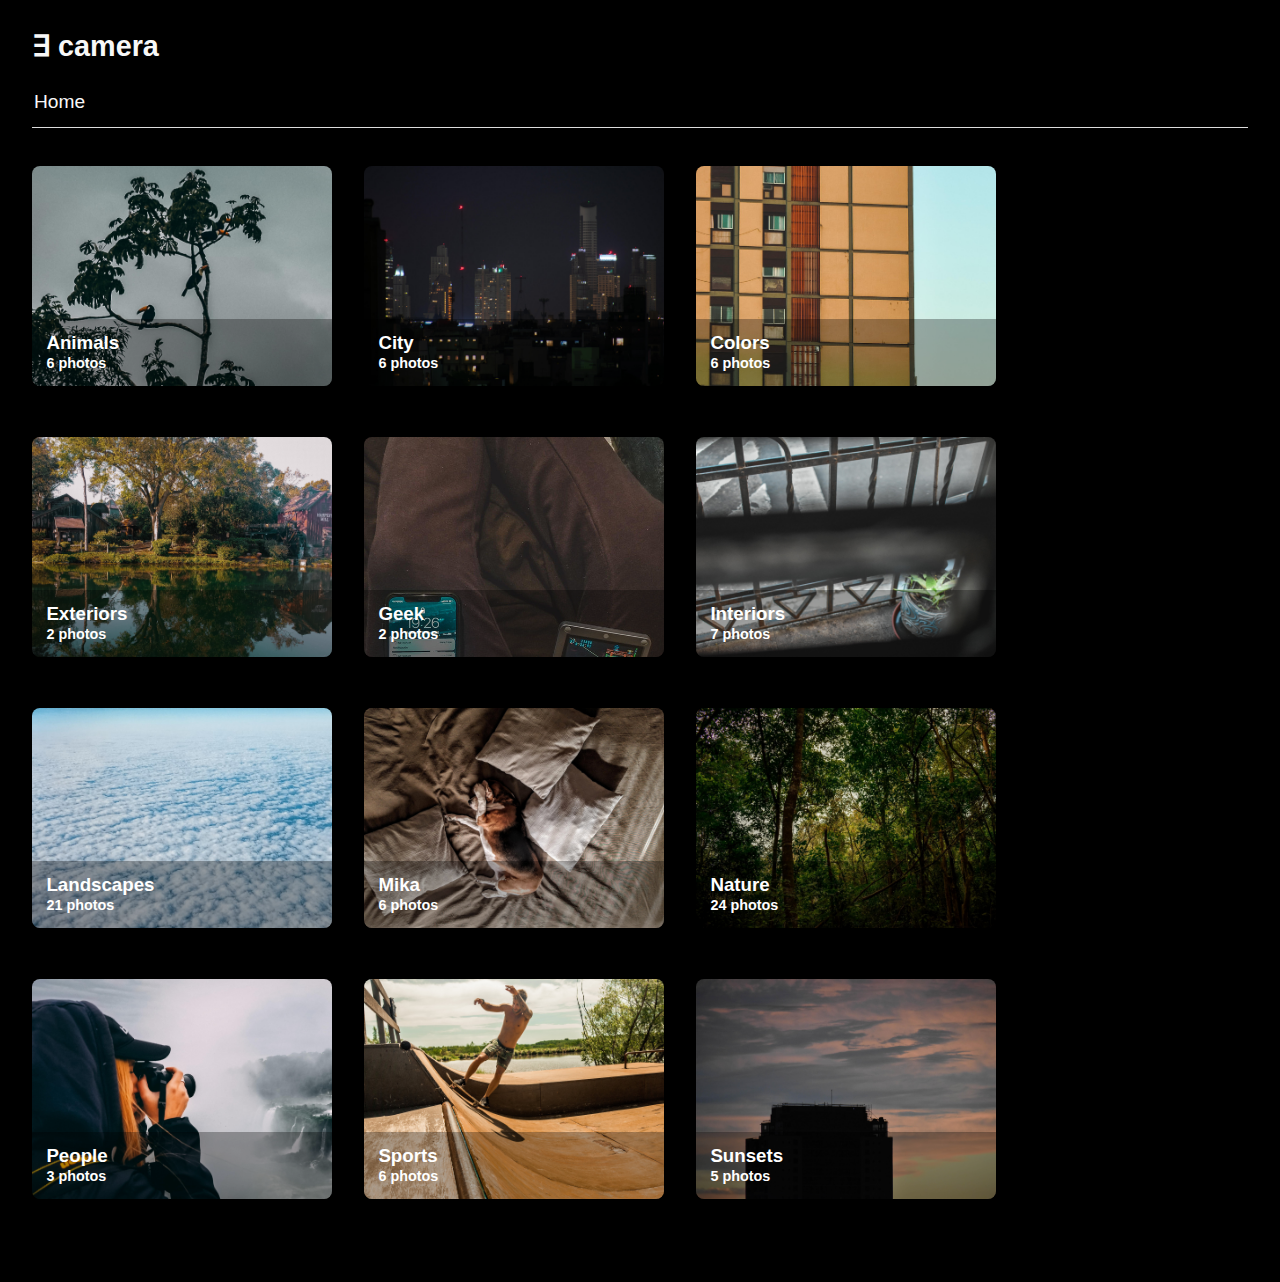
<file: index.html>
<!DOCTYPE html>
<html>

  <head>
      <meta charset="utf-8" />
      <meta name="viewport" content="width=device-width, user-scalable=no" />
      <title>camera - Home</title>
      <link rel="stylesheet" href="public/lightgallery/css/lightgallery.css" />
      <link rel="stylesheet" href="public/videojs/video-js.min.css" />
      <link rel="stylesheet" href="public/lightgallery/css/lg-exif.min.css" />
      <link rel="stylesheet" href="public/core.css" />
      <link rel="stylesheet" href="public/theme.css" />
  </head>

  <body>

    
    <div id="container">
    
      <!--
        Gallery title
      -->
      <header>
        <h1><a href="index.html">∃ camera</a></h1>
      </header>
    
      <!--
        Breadcrumbs of parent albums
      -->
      <nav class="breadcrumbs">
    <a class="breadcrumb-item" href="index.html">Home</a>
      </nav>
    
      <!--
        Nested albums, if any
      -->
      <div id="albums">
    <a href="Animals.html" style="background-image: url('media/large/Animals/cataratas-del-iguaz-misiones-argentina_42212750414_o.jpg')">
            <div class="info">
              <h3>Animals</h3>
              <div class="summary">6 photos</div>
              <div class="date">02 Sep 2020 - 02 Sep 2020</div>
            </div>
          </a><a href="City.html" style="background-image: url('media/large/City/argentina-ciudad-autnoma-de-buenos-aires---almagropuerto-madero_45972211982_o.jpg')">
            <div class="info">
              <h3>City</h3>
              <div class="summary">6 photos</div>
              <div class="date">02 Sep 2020 - 02 Sep 2020</div>
            </div>
          </a><a href="Colors.html" style="background-image: url('media/large/Colors/ciudad-autnoma-de-buenos-aires-argentina_43701913182_o+1.jpg')">
            <div class="info">
              <h3>Colors</h3>
              <div class="summary">6 photos</div>
              <div class="date">02 Sep 2020 - 02 Sep 2020</div>
            </div>
          </a><a href="Exteriors.html" style="background-image: url('media/large/Exteriors/harpers-mill_42030163605_o.jpg')">
            <div class="info">
              <h3>Exteriors</h3>
              <div class="summary">2 photos</div>
              <div class="date">02 Sep 2020 - 02 Sep 2020</div>
            </div>
          </a><a href="Geek.html" style="background-image: url('media/large/Geek/28062745627_a1f95a4aa5_o+1.jpg')">
            <div class="info">
              <h3>Geek</h3>
              <div class="summary">2 photos</div>
              <div class="date">02 Sep 2020 - 02 Sep 2020</div>
            </div>
          </a><a href="Interiors.html" style="background-image: url('media/large/Interiors/s_31315352008_o.jpg')">
            <div class="info">
              <h3>Interiors</h3>
              <div class="summary">7 photos</div>
              <div class="date">02 Sep 2020 - 02 Sep 2020</div>
            </div>
          </a><a href="Landscapes.html" style="background-image: url('media/large/Landscapes/cataratas-del-iguaz-misiones-argentina_28062157127_o.jpg')">
            <div class="info">
              <h3>Landscapes</h3>
              <div class="summary">21 photos</div>
              <div class="date">02 Sep 2020 - 02 Sep 2020</div>
            </div>
          </a><a href="Mika.html" style="background-image: url('media/large/Mika/mika_30584322237_o.jpg')">
            <div class="info">
              <h3>Mika</h3>
              <div class="summary">6 photos</div>
              <div class="date">02 Sep 2020 - 02 Sep 2020</div>
            </div>
          </a><a href="Nature.html" style="background-image: url('media/large/Nature/cataratas-del-iguaz-misiones-argentina_28062167077_o.jpg')">
            <div class="info">
              <h3>Nature</h3>
              <div class="summary">24 photos</div>
              <div class="date">02 Sep 2020 - 02 Sep 2020</div>
            </div>
          </a><a href="People.html" style="background-image: url('media/large/People/cataratas-del-iguaz-misiones-argentina_43212246032_o.jpg')">
            <div class="info">
              <h3>People</h3>
              <div class="summary">3 photos</div>
              <div class="date">02 Sep 2020 - 02 Sep 2020</div>
            </div>
          </a><a href="Sports.html" style="background-image: url('media/large/Sports/LRM_EXPORT_20191220_091329.jpg')">
            <div class="info">
              <h3>Sports</h3>
              <div class="summary">6 photos</div>
              <div class="date">19 Dec 2019 - 02 Sep 2020</div>
            </div>
          </a><a href="Sunsets.html" style="background-image: url('media/large/Sunsets/argentina-ciudad-autnoma-de-buenos-aires_46251149221_o.jpg')">
            <div class="info">
              <h3>Sunsets</h3>
              <div class="summary">5 photos</div>
              <div class="date">02 Sep 2020 - 02 Sep 2020</div>
            </div>
          </a>  </div>
    
      <!--
        All photos and videos
      -->
      <ul id="media" class="clearfix">
      </ul>
    
      <!--
        Optional footer
      -->
    
    </div>
    <!-- Video loader -->
    <div id="videos">
    </div>

    <!-- jQuery -->
    <script src="public/jquery.min.js"></script>
    <!-- VideoJS -->
    <script src="public/videojs/video.min.js"></script>
    <!-- LightGallery -->
    <script src="public/lightgallery/js/lightgallery.js"></script>
    <script src="public/lightgallery/js/lg-autoplay.js"></script>
    <script src="public/lightgallery/js/lg-pager.js"></script>
    <script src="public/lightgallery/js/lg-thumbnail.js"></script>
    <script src="public/lightgallery/js/lg-video.js"></script>
    <script src="public/lightgallery/js/lg-exif.min.js"></script>

    <script>
      $(document).ready(function() {
        $("#media").lightGallery({
          thumbWidth: 80,
          controls: true,
          loop : false,
          download: true,
          counter: true,
          videojs: true
        });
      });
    </script>


  </body>

</html>
</file>
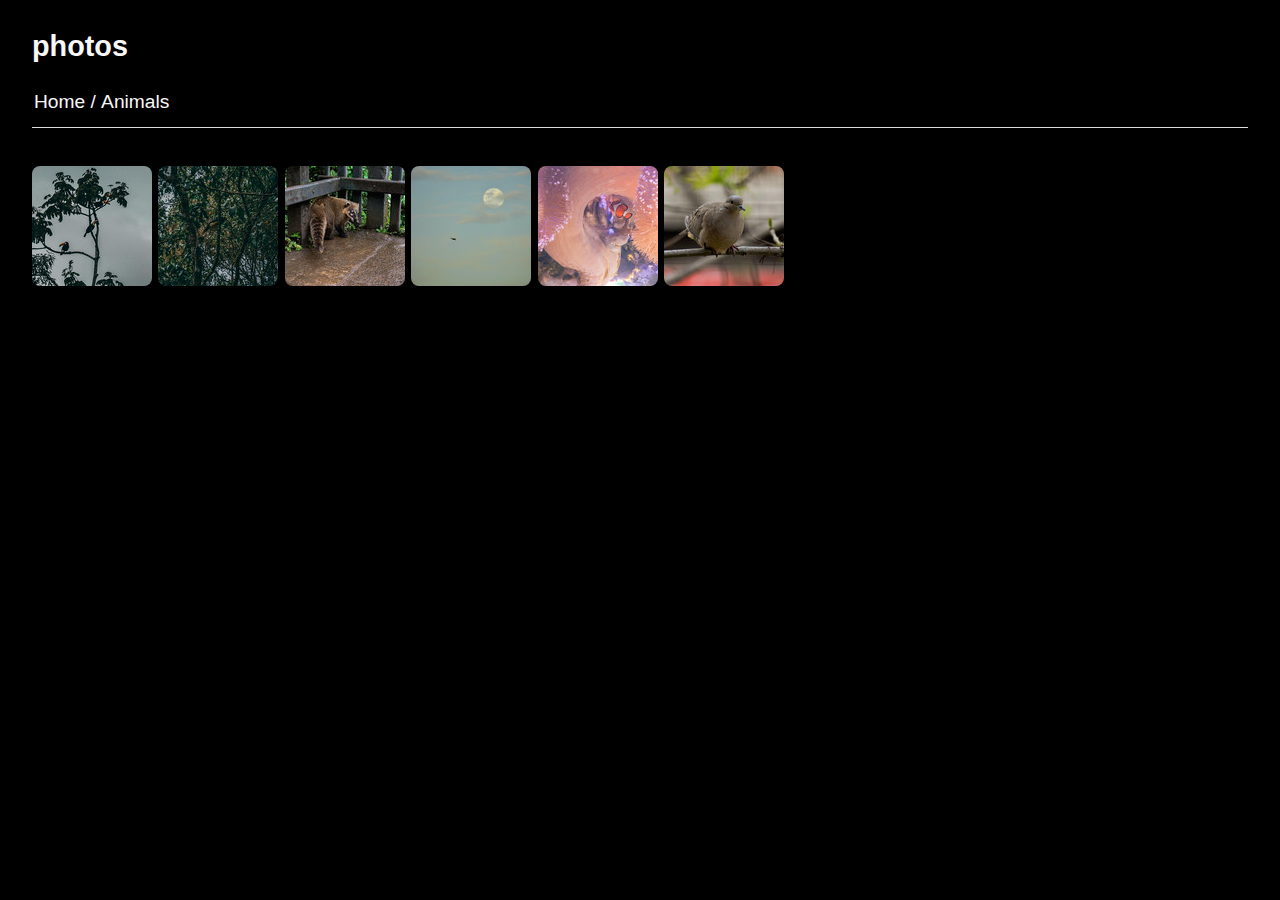
<file: Animals.html>
<!DOCTYPE html>
<html>

  <head>
      <meta charset="utf-8" />
      <meta name="viewport" content="width=device-width, user-scalable=no" />
      <title>photos - Animals</title>
      <link rel="stylesheet" href="public/lightgallery/css/lightgallery.css" />
      <link rel="stylesheet" href="public/videojs/video-js.min.css" />
      <link rel="stylesheet" href="public/lightgallery/css/lg-exif.min.css" />
      <link rel="stylesheet" href="public/core.css" />
      <link rel="stylesheet" href="public/theme.css" />
  </head>

  <body>

    
    <div id="container">
    
      <!--
        Gallery title
      -->
      <header>
        <h1><a href="index.html">photos</a></h1>
      </header>
    
      <!--
        Breadcrumbs of parent albums
      -->
      <nav class="breadcrumbs">
    <a class="breadcrumb-item" href="index.html">Home</a>&nbsp;/&nbsp;<a class="breadcrumb-item" href="Animals.html">Animals</a>
      </nav>
    
      <!--
        Nested albums, if any
      -->
      <div id="albums">
      </div>
    
      <!--
        All photos and videos
      -->
      <ul id="media" class="clearfix">
          
            <li data-src="media/large/Animals/cataratas-del-iguaz-misiones-argentina_42212750414_o.jpg"
                data-sub-html=""
                data-download-url="media/original/Animals/cataratas-del-iguaz-misiones-argentina_42212750414_o.jpg"
                
                data-filename="cataratas-del-iguaz-misiones-argentina_42212750414_o.jpg"
          
              >
              <a href="media/original/Animals/cataratas-del-iguaz-misiones-argentina_42212750414_o.jpg">
                <img src="media/thumbs/Animals/cataratas-del-iguaz-misiones-argentina_42212750414_o.jpg"
                     width="120"
                     height="120"
                     alt="cataratas-del-iguaz-misiones-argentina_42212750414_o.jpg" />
              </a>
            </li>      
            <li data-src="media/large/Animals/cataratas-del-iguaz-misiones-argentina_42212760354_o.jpg"
                data-sub-html=""
                data-download-url="media/original/Animals/cataratas-del-iguaz-misiones-argentina_42212760354_o.jpg"
                
                data-filename="cataratas-del-iguaz-misiones-argentina_42212760354_o.jpg"
          
              >
              <a href="media/original/Animals/cataratas-del-iguaz-misiones-argentina_42212760354_o.jpg">
                <img src="media/thumbs/Animals/cataratas-del-iguaz-misiones-argentina_42212760354_o.jpg"
                     width="120"
                     height="120"
                     alt="cataratas-del-iguaz-misiones-argentina_42212760354_o.jpg" />
              </a>
            </li>      
            <li data-src="media/large/Animals/foz-do-iguau-parana-brasil_41120790470_o.jpg"
                data-sub-html=""
                data-download-url="media/original/Animals/foz-do-iguau-parana-brasil_41120790470_o.jpg"
                
                data-filename="foz-do-iguau-parana-brasil_41120790470_o.jpg"
          
              >
              <a href="media/original/Animals/foz-do-iguau-parana-brasil_41120790470_o.jpg">
                <img src="media/thumbs/Animals/foz-do-iguau-parana-brasil_41120790470_o.jpg"
                     width="120"
                     height="120"
                     alt="foz-do-iguau-parana-brasil_41120790470_o.jpg" />
              </a>
            </li>      
            <li data-src="media/large/Animals/moon_31657157188_o.jpg"
                data-sub-html=""
                data-download-url="media/original/Animals/moon_31657157188_o.jpg"
                
                data-filename="moon_31657157188_o.jpg"
          
              >
              <a href="media/original/Animals/moon_31657157188_o.jpg">
                <img src="media/thumbs/Animals/moon_31657157188_o.jpg"
                     width="120"
                     height="120"
                     alt="moon_31657157188_o.jpg" />
              </a>
            </li>      
            <li data-src="media/large/Animals/p-sherman-42-wallaby-way-sydney_42932142571_o.jpg"
                data-sub-html=""
                data-download-url="media/original/Animals/p-sherman-42-wallaby-way-sydney_42932142571_o.jpg"
                
                data-filename="p-sherman-42-wallaby-way-sydney_42932142571_o.jpg"
          
              >
              <a href="media/original/Animals/p-sherman-42-wallaby-way-sydney_42932142571_o.jpg">
                <img src="media/thumbs/Animals/p-sherman-42-wallaby-way-sydney_42932142571_o.jpg"
                     width="120"
                     height="120"
                     alt="p-sherman-42-wallaby-way-sydney_42932142571_o.jpg" />
              </a>
            </li>      
            <li data-src="media/large/Animals/torcaza_31193800208_o.jpg"
                data-sub-html=""
                data-download-url="media/original/Animals/torcaza_31193800208_o.jpg"
                
                data-filename="torcaza_31193800208_o.jpg"
          
              >
              <a href="media/original/Animals/torcaza_31193800208_o.jpg">
                <img src="media/thumbs/Animals/torcaza_31193800208_o.jpg"
                     width="120"
                     height="120"
                     alt="torcaza_31193800208_o.jpg" />
              </a>
            </li>  </ul>
    
      <!--
        Optional footer
      -->
    
    </div>
    <!-- Video loader -->
    <div id="videos">
    </div>

    <!-- jQuery -->
    <script src="public/jquery.min.js"></script>
    <!-- VideoJS -->
    <script src="public/videojs/video.min.js"></script>
    <!-- LightGallery -->
    <script src="public/lightgallery/js/lightgallery.js"></script>
    <script src="public/lightgallery/js/lg-autoplay.js"></script>
    <script src="public/lightgallery/js/lg-pager.js"></script>
    <script src="public/lightgallery/js/lg-thumbnail.js"></script>
    <script src="public/lightgallery/js/lg-video.js"></script>
    <script src="public/lightgallery/js/lg-exif.min.js"></script>

    <script>
      $(document).ready(function() {
        $("#media").lightGallery({
          thumbWidth: 80,
          controls: true,
          loop : false,
          download: true,
          counter: true,
          videojs: true
        });
      });
    </script>


  </body>

</html>
</file>
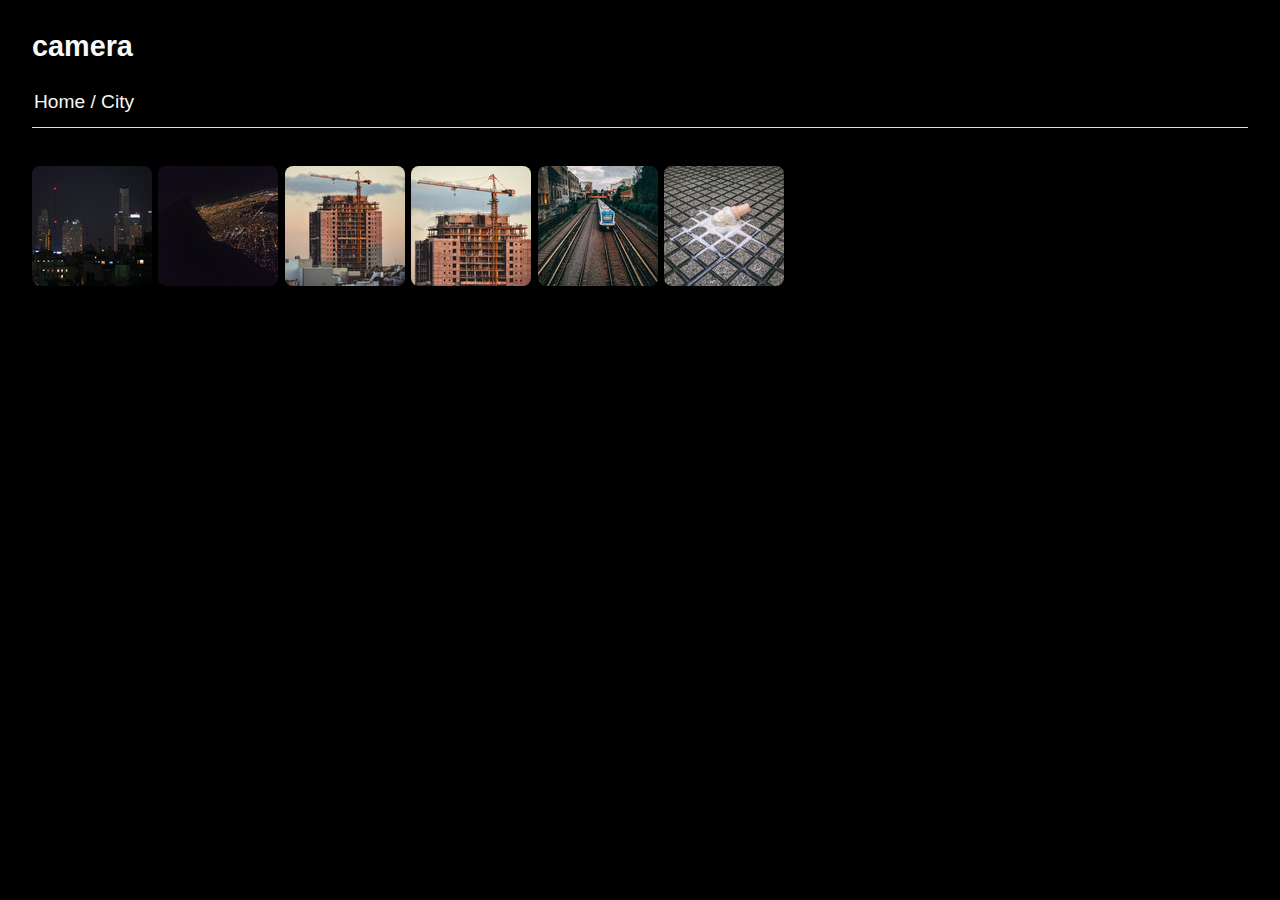
<file: City.html>
<!DOCTYPE html>
<html>

  <head>
      <meta charset="utf-8" />
      <meta name="viewport" content="width=device-width, user-scalable=no" />
      <title>camera - City</title>
      <link rel="stylesheet" href="public/lightgallery/css/lightgallery.css" />
      <link rel="stylesheet" href="public/videojs/video-js.min.css" />
      <link rel="stylesheet" href="public/lightgallery/css/lg-exif.min.css" />
      <link rel="stylesheet" href="public/core.css" />
      <link rel="stylesheet" href="public/theme.css" />
  </head>

  <body>

    
    <div id="container">
    
      <!--
        Gallery title
      -->
      <header>
        <h1><a href="index.html">camera</a></h1>
      </header>
    
      <!--
        Breadcrumbs of parent albums
      -->
      <nav class="breadcrumbs">
    <a class="breadcrumb-item" href="index.html">Home</a>&nbsp;/&nbsp;<a class="breadcrumb-item" href="City.html">City</a>
      </nav>
    
      <!--
        Nested albums, if any
      -->
      <div id="albums">
      </div>
    
      <!--
        All photos and videos
      -->
      <ul id="media" class="clearfix">
          
            <li data-src="media/large/City/argentina-ciudad-autnoma-de-buenos-aires---almagropuerto-madero_45972211982_o.jpg"
                data-sub-html=""
                data-download-url="media/original/City/argentina-ciudad-autnoma-de-buenos-aires---almagropuerto-madero_45972211982_o.jpg"
                
                data-filename="argentina-ciudad-autnoma-de-buenos-aires---almagropuerto-madero_45972211982_o.jpg"
          
              >
              <a href="media/original/City/argentina-ciudad-autnoma-de-buenos-aires---almagropuerto-madero_45972211982_o.jpg">
                <img src="media/thumbs/City/argentina-ciudad-autnoma-de-buenos-aires---almagropuerto-madero_45972211982_o.jpg"
                     width="120"
                     height="120"
                     alt="argentina-ciudad-autnoma-de-buenos-aires---almagropuerto-madero_45972211982_o.jpg" />
              </a>
            </li>      
            <li data-src="media/large/City/ciudad-autnoma-de-buenos-aires---argentina_44227184441_o.jpg"
                data-sub-html=""
                data-download-url="media/original/City/ciudad-autnoma-de-buenos-aires---argentina_44227184441_o.jpg"
                
                data-filename="ciudad-autnoma-de-buenos-aires---argentina_44227184441_o.jpg"
          
              >
              <a href="media/original/City/ciudad-autnoma-de-buenos-aires---argentina_44227184441_o.jpg">
                <img src="media/thumbs/City/ciudad-autnoma-de-buenos-aires---argentina_44227184441_o.jpg"
                     width="120"
                     height="120"
                     alt="ciudad-autnoma-de-buenos-aires---argentina_44227184441_o.jpg" />
              </a>
            </li>      
            <li data-src="media/large/City/ciudad-autnoma-de-buenos-aires-argentina_41941748370_o.jpg"
                data-sub-html=""
                data-download-url="media/original/City/ciudad-autnoma-de-buenos-aires-argentina_41941748370_o.jpg"
                
                data-filename="ciudad-autnoma-de-buenos-aires-argentina_41941748370_o.jpg"
          
              >
              <a href="media/original/City/ciudad-autnoma-de-buenos-aires-argentina_41941748370_o.jpg">
                <img src="media/thumbs/City/ciudad-autnoma-de-buenos-aires-argentina_41941748370_o.jpg"
                     width="120"
                     height="120"
                     alt="ciudad-autnoma-de-buenos-aires-argentina_41941748370_o.jpg" />
              </a>
            </li>      
            <li data-src="media/large/City/ciudad-autnoma-de-buenos-aires-argentina_43750283821_o.jpg"
                data-sub-html=""
                data-download-url="media/original/City/ciudad-autnoma-de-buenos-aires-argentina_43750283821_o.jpg"
                
                data-filename="ciudad-autnoma-de-buenos-aires-argentina_43750283821_o.jpg"
          
              >
              <a href="media/original/City/ciudad-autnoma-de-buenos-aires-argentina_43750283821_o.jpg">
                <img src="media/thumbs/City/ciudad-autnoma-de-buenos-aires-argentina_43750283821_o.jpg"
                     width="120"
                     height="120"
                     alt="ciudad-autnoma-de-buenos-aires-argentina_43750283821_o.jpg" />
              </a>
            </li>      
            <li data-src="media/large/City/pringles_45560918711_o.jpg"
                data-sub-html=""
                data-download-url="media/original/City/pringles_45560918711_o.jpg"
                
                data-filename="pringles_45560918711_o.jpg"
          
              >
              <a href="media/original/City/pringles_45560918711_o.jpg">
                <img src="media/thumbs/City/pringles_45560918711_o.jpg"
                     width="120"
                     height="120"
                     alt="pringles_45560918711_o.jpg" />
              </a>
            </li>      
            <li data-src="media/large/City/street_44346558234_o.jpg"
                data-sub-html=""
                data-download-url="media/original/City/street_44346558234_o.jpg"
                
                data-filename="street_44346558234_o.jpg"
          
              >
              <a href="media/original/City/street_44346558234_o.jpg">
                <img src="media/thumbs/City/street_44346558234_o.jpg"
                     width="120"
                     height="120"
                     alt="street_44346558234_o.jpg" />
              </a>
            </li>  </ul>
    
      <!--
        Optional footer
      -->
    
    </div>
    <!-- Video loader -->
    <div id="videos">
    </div>

    <!-- jQuery -->
    <script src="public/jquery.min.js"></script>
    <!-- VideoJS -->
    <script src="public/videojs/video.min.js"></script>
    <!-- LightGallery -->
    <script src="public/lightgallery/js/lightgallery.js"></script>
    <script src="public/lightgallery/js/lg-autoplay.js"></script>
    <script src="public/lightgallery/js/lg-pager.js"></script>
    <script src="public/lightgallery/js/lg-thumbnail.js"></script>
    <script src="public/lightgallery/js/lg-video.js"></script>
    <script src="public/lightgallery/js/lg-exif.min.js"></script>

    <script>
      $(document).ready(function() {
        $("#media").lightGallery({
          thumbWidth: 80,
          controls: true,
          loop : false,
          download: true,
          counter: true,
          videojs: true
        });
      });
    </script>


  </body>

</html>
</file>
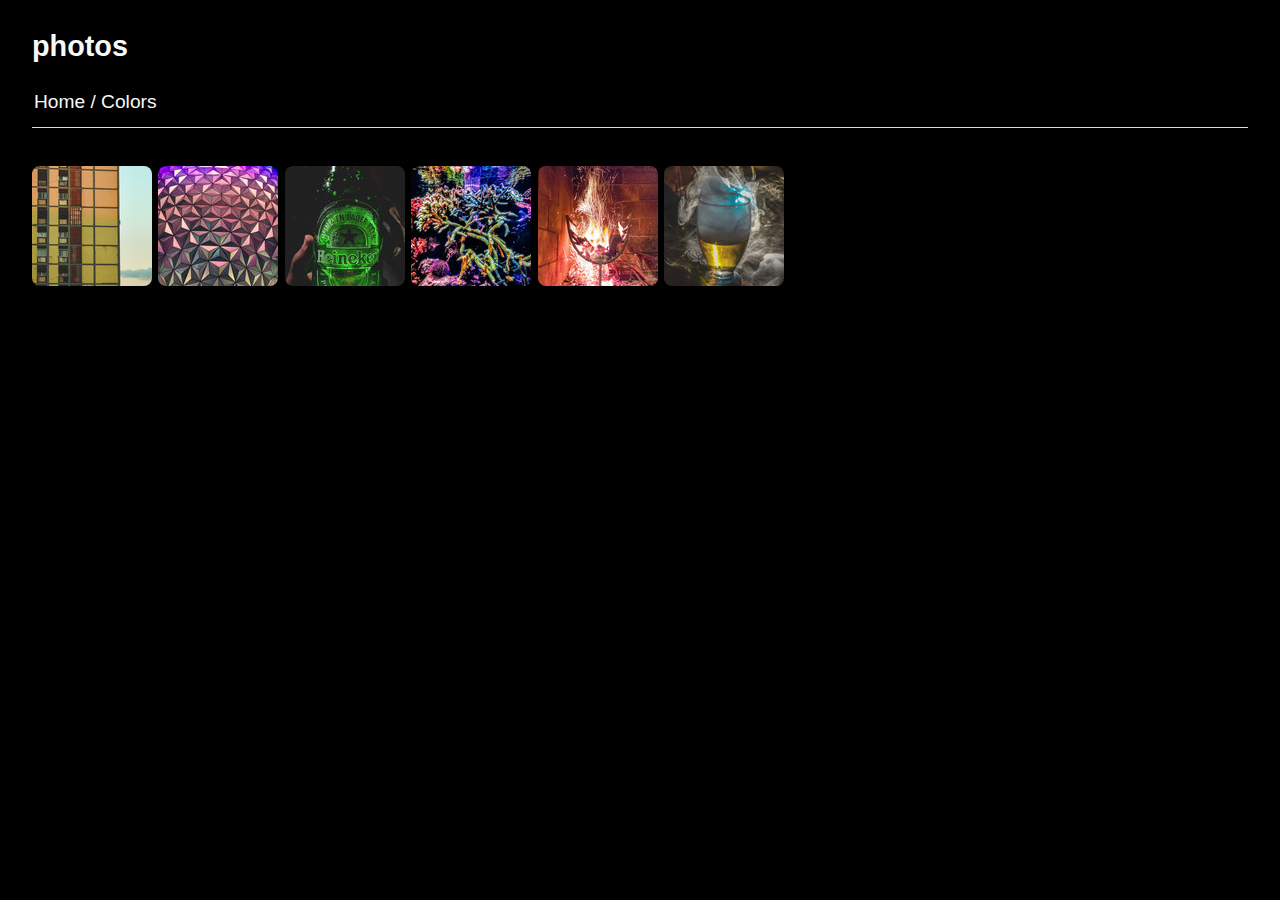
<file: Colors.html>
<!DOCTYPE html>
<html>

  <head>
      <meta charset="utf-8" />
      <meta name="viewport" content="width=device-width, user-scalable=no" />
      <title>photos - Colors</title>
      <link rel="stylesheet" href="public/lightgallery/css/lightgallery.css" />
      <link rel="stylesheet" href="public/videojs/video-js.min.css" />
      <link rel="stylesheet" href="public/lightgallery/css/lg-exif.min.css" />
      <link rel="stylesheet" href="public/core.css" />
      <link rel="stylesheet" href="public/theme.css" />
  </head>

  <body>

    
    <div id="container">
    
      <!--
        Gallery title
      -->
      <header>
        <h1><a href="index.html">photos</a></h1>
      </header>
    
      <!--
        Breadcrumbs of parent albums
      -->
      <nav class="breadcrumbs">
    <a class="breadcrumb-item" href="index.html">Home</a>&nbsp;/&nbsp;<a class="breadcrumb-item" href="Colors.html">Colors</a>
      </nav>
    
      <!--
        Nested albums, if any
      -->
      <div id="albums">
      </div>
    
      <!--
        All photos and videos
      -->
      <ul id="media" class="clearfix">
          
            <li data-src="media/large/Colors/ciudad-autnoma-de-buenos-aires-argentina_43701913182_o+1.jpg"
                data-sub-html=""
                data-download-url="media/original/Colors/ciudad-autnoma-de-buenos-aires-argentina_43701913182_o+1.jpg"
                
                data-filename="ciudad-autnoma-de-buenos-aires-argentina_43701913182_o+1.jpg"
          
              >
              <a href="media/original/Colors/ciudad-autnoma-de-buenos-aires-argentina_43701913182_o+1.jpg">
                <img src="media/thumbs/Colors/ciudad-autnoma-de-buenos-aires-argentina_43701913182_o+1.jpg"
                     width="120"
                     height="120"
                     alt="ciudad-autnoma-de-buenos-aires-argentina_43701913182_o+1.jpg" />
              </a>
            </li>      
            <li data-src="media/large/Colors/epcot_29058955108_o+1.jpg"
                data-sub-html=""
                data-download-url="media/original/Colors/epcot_29058955108_o+1.jpg"
                
                data-filename="epcot_29058955108_o+1.jpg"
          
              >
              <a href="media/original/Colors/epcot_29058955108_o+1.jpg">
                <img src="media/thumbs/Colors/epcot_29058955108_o+1.jpg"
                     width="120"
                     height="120"
                     alt="epcot_29058955108_o+1.jpg" />
              </a>
            </li>      
            <li data-src="media/large/Colors/heineken_45484631695_o+1.jpg"
                data-sub-html=""
                data-download-url="media/original/Colors/heineken_45484631695_o+1.jpg"
                
                data-filename="heineken_45484631695_o+1.jpg"
          
              >
              <a href="media/original/Colors/heineken_45484631695_o+1.jpg">
                <img src="media/thumbs/Colors/heineken_45484631695_o+1.jpg"
                     width="120"
                     height="120"
                     alt="heineken_45484631695_o+1.jpg" />
              </a>
            </li>      
            <li data-src="media/large/Colors/p-sherman-42-wallaby-way-sidney_41121287200_o+1.jpg"
                data-sub-html=""
                data-download-url="media/original/Colors/p-sherman-42-wallaby-way-sidney_41121287200_o+1.jpg"
                
                data-filename="p-sherman-42-wallaby-way-sidney_41121287200_o+1.jpg"
          
              >
              <a href="media/original/Colors/p-sherman-42-wallaby-way-sidney_41121287200_o+1.jpg">
                <img src="media/thumbs/Colors/p-sherman-42-wallaby-way-sidney_41121287200_o+1.jpg"
                     width="120"
                     height="120"
                     alt="p-sherman-42-wallaby-way-sidney_41121287200_o+1.jpg" />
              </a>
            </li>      
            <li data-src="media/large/Colors/sparks_42213297254_o+1.jpg"
                data-sub-html=""
                data-download-url="media/original/Colors/sparks_42213297254_o+1.jpg"
                
                data-filename="sparks_42213297254_o+1.jpg"
          
              >
              <a href="media/original/Colors/sparks_42213297254_o+1.jpg">
                <img src="media/thumbs/Colors/sparks_42213297254_o+1.jpg"
                     width="120"
                     height="120"
                     alt="sparks_42213297254_o+1.jpg" />
              </a>
            </li>      
            <li data-src="media/large/Colors/vices_28062718307_o+1.jpg"
                data-sub-html=""
                data-download-url="media/original/Colors/vices_28062718307_o+1.jpg"
                
                data-filename="vices_28062718307_o+1.jpg"
          
              >
              <a href="media/original/Colors/vices_28062718307_o+1.jpg">
                <img src="media/thumbs/Colors/vices_28062718307_o+1.jpg"
                     width="120"
                     height="120"
                     alt="vices_28062718307_o+1.jpg" />
              </a>
            </li>  </ul>
    
      <!--
        Optional footer
      -->
    
    </div>
    <!-- Video loader -->
    <div id="videos">
    </div>

    <!-- jQuery -->
    <script src="public/jquery.min.js"></script>
    <!-- VideoJS -->
    <script src="public/videojs/video.min.js"></script>
    <!-- LightGallery -->
    <script src="public/lightgallery/js/lightgallery.js"></script>
    <script src="public/lightgallery/js/lg-autoplay.js"></script>
    <script src="public/lightgallery/js/lg-pager.js"></script>
    <script src="public/lightgallery/js/lg-thumbnail.js"></script>
    <script src="public/lightgallery/js/lg-video.js"></script>
    <script src="public/lightgallery/js/lg-exif.min.js"></script>

    <script>
      $(document).ready(function() {
        $("#media").lightGallery({
          thumbWidth: 80,
          controls: true,
          loop : false,
          download: true,
          counter: true,
          videojs: true
        });
      });
    </script>


  </body>

</html>
</file>
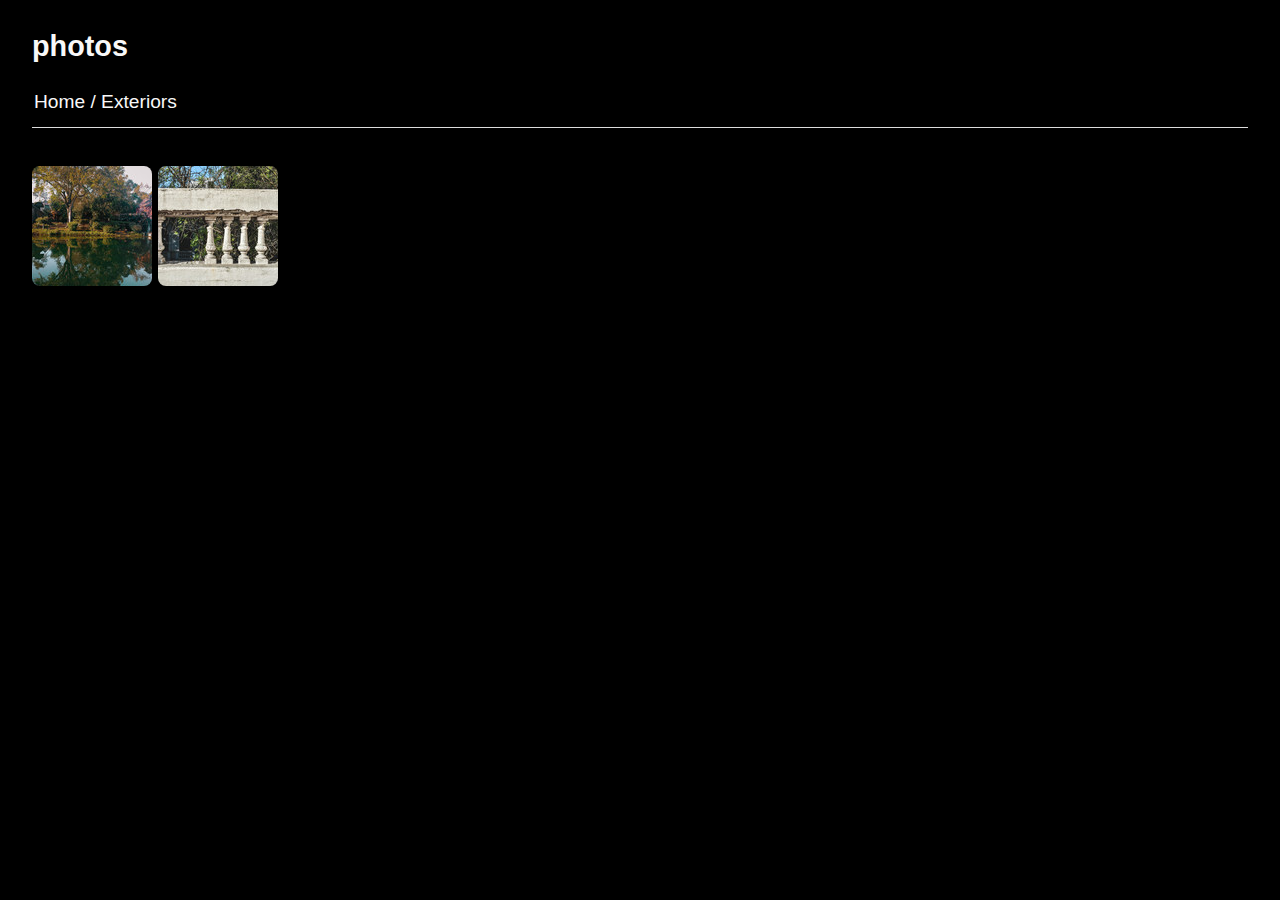
<file: Exteriors.html>
<!DOCTYPE html>
<html>

  <head>
      <meta charset="utf-8" />
      <meta name="viewport" content="width=device-width, user-scalable=no" />
      <title>photos - Exteriors</title>
      <link rel="stylesheet" href="public/lightgallery/css/lightgallery.css" />
      <link rel="stylesheet" href="public/videojs/video-js.min.css" />
      <link rel="stylesheet" href="public/lightgallery/css/lg-exif.min.css" />
      <link rel="stylesheet" href="public/core.css" />
      <link rel="stylesheet" href="public/theme.css" />
  </head>

  <body>

    
    <div id="container">
    
      <!--
        Gallery title
      -->
      <header>
        <h1><a href="index.html">photos</a></h1>
      </header>
    
      <!--
        Breadcrumbs of parent albums
      -->
      <nav class="breadcrumbs">
    <a class="breadcrumb-item" href="index.html">Home</a>&nbsp;/&nbsp;<a class="breadcrumb-item" href="Exteriors.html">Exteriors</a>
      </nav>
    
      <!--
        Nested albums, if any
      -->
      <div id="albums">
      </div>
    
      <!--
        All photos and videos
      -->
      <ul id="media" class="clearfix">
          
            <li data-src="media/large/Exteriors/harpers-mill_42030163605_o.jpg"
                data-sub-html=""
                data-download-url="media/original/Exteriors/harpers-mill_42030163605_o.jpg"
                
                data-filename="harpers-mill_42030163605_o.jpg"
          
              >
              <a href="media/original/Exteriors/harpers-mill_42030163605_o.jpg">
                <img src="media/thumbs/Exteriors/harpers-mill_42030163605_o.jpg"
                     width="120"
                     height="120"
                     alt="harpers-mill_42030163605_o.jpg" />
              </a>
            </li>      
            <li data-src="media/large/Exteriors/s_45140642992_o.jpg"
                data-sub-html=""
                data-download-url="media/original/Exteriors/s_45140642992_o.jpg"
                
                data-filename="s_45140642992_o.jpg"
          
              >
              <a href="media/original/Exteriors/s_45140642992_o.jpg">
                <img src="media/thumbs/Exteriors/s_45140642992_o.jpg"
                     width="120"
                     height="120"
                     alt="s_45140642992_o.jpg" />
              </a>
            </li>  </ul>
    
      <!--
        Optional footer
      -->
    
    </div>
    <!-- Video loader -->
    <div id="videos">
    </div>

    <!-- jQuery -->
    <script src="public/jquery.min.js"></script>
    <!-- VideoJS -->
    <script src="public/videojs/video.min.js"></script>
    <!-- LightGallery -->
    <script src="public/lightgallery/js/lightgallery.js"></script>
    <script src="public/lightgallery/js/lg-autoplay.js"></script>
    <script src="public/lightgallery/js/lg-pager.js"></script>
    <script src="public/lightgallery/js/lg-thumbnail.js"></script>
    <script src="public/lightgallery/js/lg-video.js"></script>
    <script src="public/lightgallery/js/lg-exif.min.js"></script>

    <script>
      $(document).ready(function() {
        $("#media").lightGallery({
          thumbWidth: 80,
          controls: true,
          loop : false,
          download: true,
          counter: true,
          videojs: true
        });
      });
    </script>


  </body>

</html>
</file>
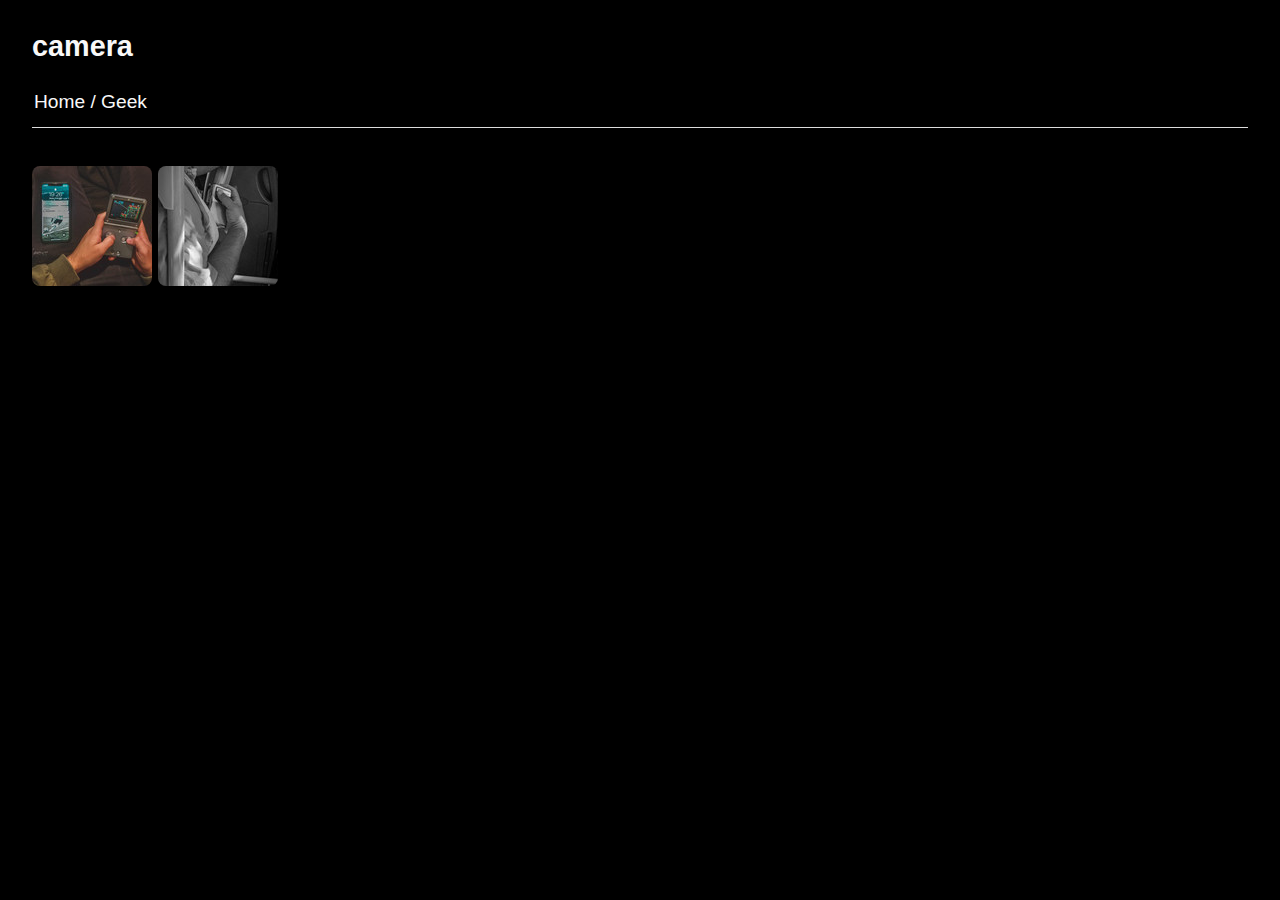
<file: Geek.html>
<!DOCTYPE html>
<html>

  <head>
      <meta charset="utf-8" />
      <meta name="viewport" content="width=device-width, user-scalable=no" />
      <title>camera - Geek</title>
      <link rel="stylesheet" href="public/lightgallery/css/lightgallery.css" />
      <link rel="stylesheet" href="public/videojs/video-js.min.css" />
      <link rel="stylesheet" href="public/lightgallery/css/lg-exif.min.css" />
      <link rel="stylesheet" href="public/core.css" />
      <link rel="stylesheet" href="public/theme.css" />
  </head>

  <body>

    
    <div id="container">
    
      <!--
        Gallery title
      -->
      <header>
        <h1><a href="index.html">camera</a></h1>
      </header>
    
      <!--
        Breadcrumbs of parent albums
      -->
      <nav class="breadcrumbs">
    <a class="breadcrumb-item" href="index.html">Home</a>&nbsp;/&nbsp;<a class="breadcrumb-item" href="Geek.html">Geek</a>
      </nav>
    
      <!--
        Nested albums, if any
      -->
      <div id="albums">
      </div>
    
      <!--
        All photos and videos
      -->
      <ul id="media" class="clearfix">
          
            <li data-src="media/large/Geek/28062745627_a1f95a4aa5_o+1.jpg"
                data-sub-html=""
                data-download-url="media/original/Geek/28062745627_a1f95a4aa5_o+1.jpg"
                
                data-filename="28062745627_a1f95a4aa5_o+1.jpg"
          
              >
              <a href="media/original/Geek/28062745627_a1f95a4aa5_o+1.jpg">
                <img src="media/thumbs/Geek/28062745627_a1f95a4aa5_o+1.jpg"
                     width="120"
                     height="120"
                     alt="28062745627_a1f95a4aa5_o+1.jpg" />
              </a>
            </li>      
            <li data-src="media/large/Geek/LRM_EXPORT_20200206_084134.jpg"
                data-sub-html=""
                data-download-url="media/original/Geek/LRM_EXPORT_20200206_084134.jpg"
                
                data-filename="LRM_EXPORT_20200206_084134.jpg"
          
              >
              <a href="media/original/Geek/LRM_EXPORT_20200206_084134.jpg">
                <img src="media/thumbs/Geek/LRM_EXPORT_20200206_084134.jpg"
                     width="120"
                     height="120"
                     alt="LRM_EXPORT_20200206_084134.jpg" />
              </a>
            </li>  </ul>
    
      <!--
        Optional footer
      -->
    
    </div>
    <!-- Video loader -->
    <div id="videos">
    </div>

    <!-- jQuery -->
    <script src="public/jquery.min.js"></script>
    <!-- VideoJS -->
    <script src="public/videojs/video.min.js"></script>
    <!-- LightGallery -->
    <script src="public/lightgallery/js/lightgallery.js"></script>
    <script src="public/lightgallery/js/lg-autoplay.js"></script>
    <script src="public/lightgallery/js/lg-pager.js"></script>
    <script src="public/lightgallery/js/lg-thumbnail.js"></script>
    <script src="public/lightgallery/js/lg-video.js"></script>
    <script src="public/lightgallery/js/lg-exif.min.js"></script>

    <script>
      $(document).ready(function() {
        $("#media").lightGallery({
          thumbWidth: 80,
          controls: true,
          loop : false,
          download: true,
          counter: true,
          videojs: true
        });
      });
    </script>


  </body>

</html>
</file>
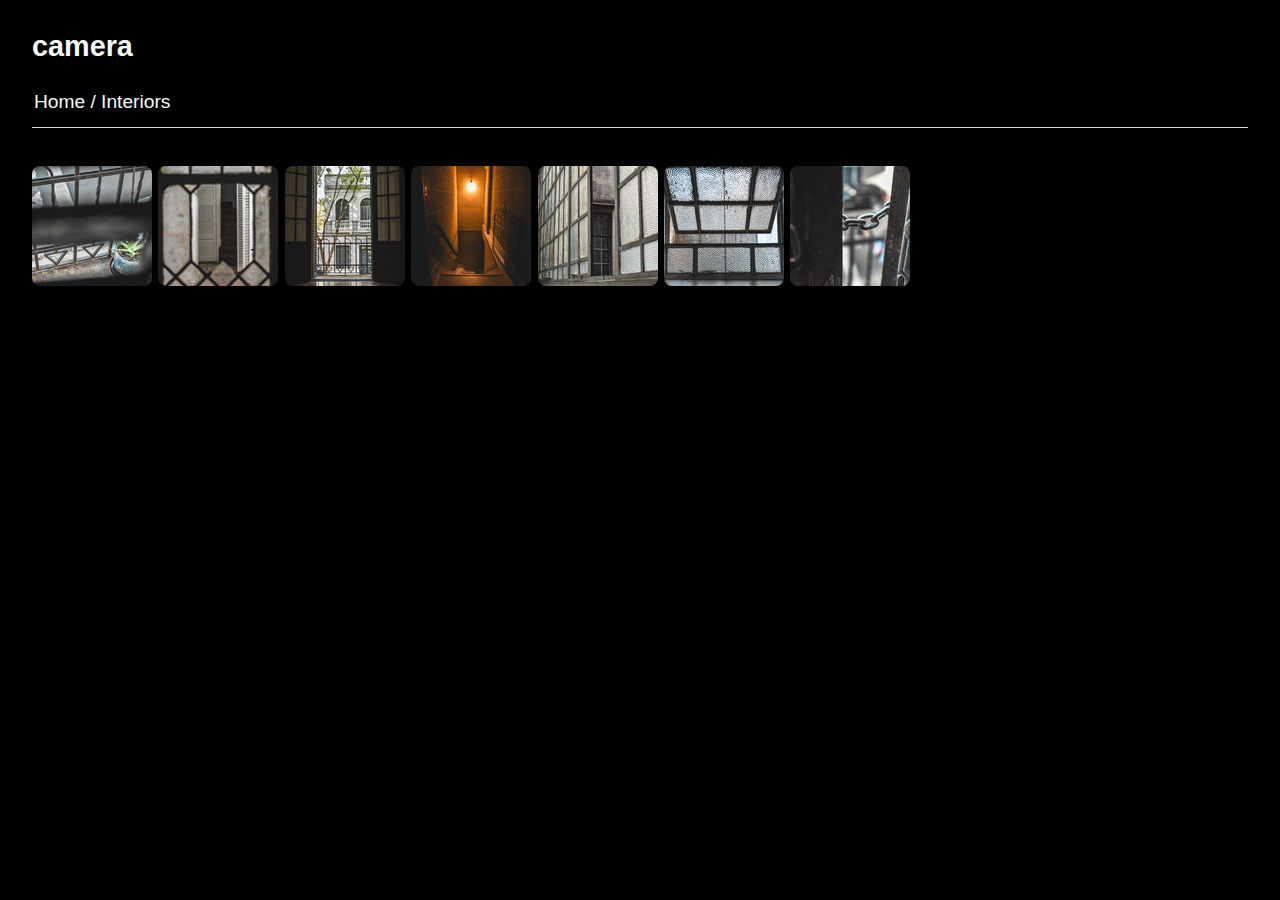
<file: Interiors.html>
<!DOCTYPE html>
<html>

  <head>
      <meta charset="utf-8" />
      <meta name="viewport" content="width=device-width, user-scalable=no" />
      <title>camera - Interiors</title>
      <link rel="stylesheet" href="public/lightgallery/css/lightgallery.css" />
      <link rel="stylesheet" href="public/videojs/video-js.min.css" />
      <link rel="stylesheet" href="public/lightgallery/css/lg-exif.min.css" />
      <link rel="stylesheet" href="public/core.css" />
      <link rel="stylesheet" href="public/theme.css" />
  </head>

  <body>

    
    <div id="container">
    
      <!--
        Gallery title
      -->
      <header>
        <h1><a href="index.html">camera</a></h1>
      </header>
    
      <!--
        Breadcrumbs of parent albums
      -->
      <nav class="breadcrumbs">
    <a class="breadcrumb-item" href="index.html">Home</a>&nbsp;/&nbsp;<a class="breadcrumb-item" href="Interiors.html">Interiors</a>
      </nav>
    
      <!--
        Nested albums, if any
      -->
      <div id="albums">
      </div>
    
      <!--
        All photos and videos
      -->
      <ul id="media" class="clearfix">
          
            <li data-src="media/large/Interiors/s_31315352008_o.jpg"
                data-sub-html=""
                data-download-url="media/original/Interiors/s_31315352008_o.jpg"
                
                data-filename="s_31315352008_o.jpg"
          
              >
              <a href="media/original/Interiors/s_31315352008_o.jpg">
                <img src="media/thumbs/Interiors/s_31315352008_o.jpg"
                     width="120"
                     height="120"
                     alt="s_31315352008_o.jpg" />
              </a>
            </li>      
            <li data-src="media/large/Interiors/s_31315383998_o.jpg"
                data-sub-html=""
                data-download-url="media/original/Interiors/s_31315383998_o.jpg"
                
                data-filename="s_31315383998_o.jpg"
          
              >
              <a href="media/original/Interiors/s_31315383998_o.jpg">
                <img src="media/thumbs/Interiors/s_31315383998_o.jpg"
                     width="120"
                     height="120"
                     alt="s_31315383998_o.jpg" />
              </a>
            </li>      
            <li data-src="media/large/Interiors/s_31315393008_o.jpg"
                data-sub-html=""
                data-download-url="media/original/Interiors/s_31315393008_o.jpg"
                
                data-filename="s_31315393008_o.jpg"
          
              >
              <a href="media/original/Interiors/s_31315393008_o.jpg">
                <img src="media/thumbs/Interiors/s_31315393008_o.jpg"
                     width="120"
                     height="120"
                     alt="s_31315393008_o.jpg" />
              </a>
            </li>      
            <li data-src="media/large/Interiors/s_43254352580_o.jpg"
                data-sub-html=""
                data-download-url="media/original/Interiors/s_43254352580_o.jpg"
                
                data-filename="s_43254352580_o.jpg"
          
              >
              <a href="media/original/Interiors/s_43254352580_o.jpg">
                <img src="media/thumbs/Interiors/s_43254352580_o.jpg"
                     width="120"
                     height="120"
                     alt="s_43254352580_o.jpg" />
              </a>
            </li>      
            <li data-src="media/large/Interiors/s_43376116120_o.jpg"
                data-sub-html=""
                data-download-url="media/original/Interiors/s_43376116120_o.jpg"
                
                data-filename="s_43376116120_o.jpg"
          
              >
              <a href="media/original/Interiors/s_43376116120_o.jpg">
                <img src="media/thumbs/Interiors/s_43376116120_o.jpg"
                     width="120"
                     height="120"
                     alt="s_43376116120_o.jpg" />
              </a>
            </li>      
            <li data-src="media/large/Interiors/s_44467624184_o.jpg"
                data-sub-html=""
                data-download-url="media/original/Interiors/s_44467624184_o.jpg"
                
                data-filename="s_44467624184_o.jpg"
          
              >
              <a href="media/original/Interiors/s_44467624184_o.jpg">
                <img src="media/thumbs/Interiors/s_44467624184_o.jpg"
                     width="120"
                     height="120"
                     alt="s_44467624184_o.jpg" />
              </a>
            </li>      
            <li data-src="media/large/Interiors/s_45140632782_o.jpg"
                data-sub-html=""
                data-download-url="media/original/Interiors/s_45140632782_o.jpg"
                
                data-filename="s_45140632782_o.jpg"
          
              >
              <a href="media/original/Interiors/s_45140632782_o.jpg">
                <img src="media/thumbs/Interiors/s_45140632782_o.jpg"
                     width="120"
                     height="120"
                     alt="s_45140632782_o.jpg" />
              </a>
            </li>  </ul>
    
      <!--
        Optional footer
      -->
    
    </div>
    <!-- Video loader -->
    <div id="videos">
    </div>

    <!-- jQuery -->
    <script src="public/jquery.min.js"></script>
    <!-- VideoJS -->
    <script src="public/videojs/video.min.js"></script>
    <!-- LightGallery -->
    <script src="public/lightgallery/js/lightgallery.js"></script>
    <script src="public/lightgallery/js/lg-autoplay.js"></script>
    <script src="public/lightgallery/js/lg-pager.js"></script>
    <script src="public/lightgallery/js/lg-thumbnail.js"></script>
    <script src="public/lightgallery/js/lg-video.js"></script>
    <script src="public/lightgallery/js/lg-exif.min.js"></script>

    <script>
      $(document).ready(function() {
        $("#media").lightGallery({
          thumbWidth: 80,
          controls: true,
          loop : false,
          download: true,
          counter: true,
          videojs: true
        });
      });
    </script>


  </body>

</html>
</file>
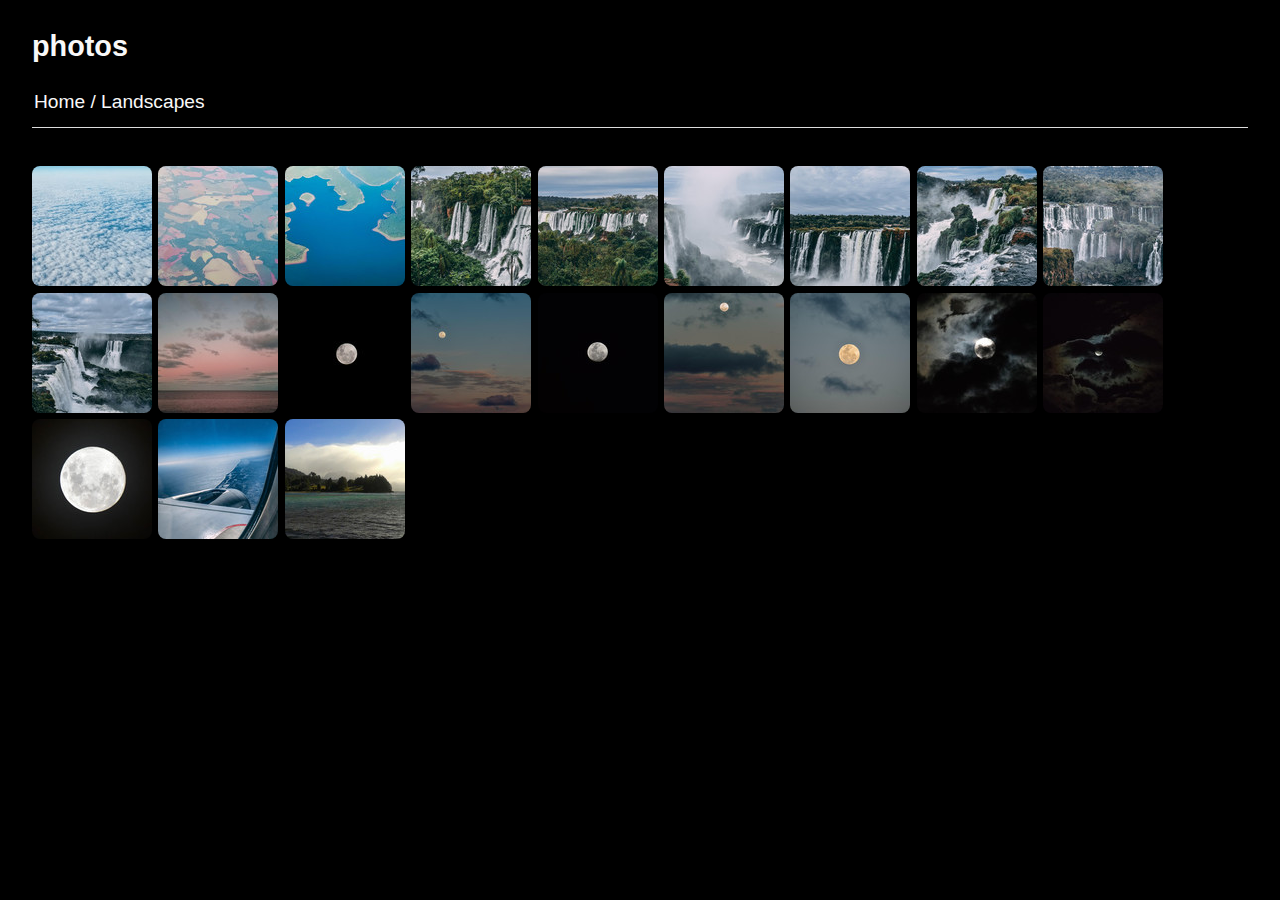
<file: Landscapes.html>
<!DOCTYPE html>
<html>

  <head>
      <meta charset="utf-8" />
      <meta name="viewport" content="width=device-width, user-scalable=no" />
      <title>photos - Landscapes</title>
      <link rel="stylesheet" href="public/lightgallery/css/lightgallery.css" />
      <link rel="stylesheet" href="public/videojs/video-js.min.css" />
      <link rel="stylesheet" href="public/lightgallery/css/lg-exif.min.css" />
      <link rel="stylesheet" href="public/core.css" />
      <link rel="stylesheet" href="public/theme.css" />
  </head>

  <body>

    
    <div id="container">
    
      <!--
        Gallery title
      -->
      <header>
        <h1><a href="index.html">photos</a></h1>
      </header>
    
      <!--
        Breadcrumbs of parent albums
      -->
      <nav class="breadcrumbs">
    <a class="breadcrumb-item" href="index.html">Home</a>&nbsp;/&nbsp;<a class="breadcrumb-item" href="Landscapes.html">Landscapes</a>
      </nav>
    
      <!--
        Nested albums, if any
      -->
      <div id="albums">
      </div>
    
      <!--
        All photos and videos
      -->
      <ul id="media" class="clearfix">
          
            <li data-src="media/large/Landscapes/cataratas-del-iguaz-misiones-argentina_28062157127_o.jpg"
                data-sub-html=""
                data-download-url="media/original/Landscapes/cataratas-del-iguaz-misiones-argentina_28062157127_o.jpg"
                
                data-filename="cataratas-del-iguaz-misiones-argentina_28062157127_o.jpg"
          
              >
              <a href="media/original/Landscapes/cataratas-del-iguaz-misiones-argentina_28062157127_o.jpg">
                <img src="media/thumbs/Landscapes/cataratas-del-iguaz-misiones-argentina_28062157127_o.jpg"
                     width="120"
                     height="120"
                     alt="cataratas-del-iguaz-misiones-argentina_28062157127_o.jpg" />
              </a>
            </li>      
            <li data-src="media/large/Landscapes/cataratas-del-iguaz-misiones-argentina_28062158937_o.jpg"
                data-sub-html=""
                data-download-url="media/original/Landscapes/cataratas-del-iguaz-misiones-argentina_28062158937_o.jpg"
                
                data-filename="cataratas-del-iguaz-misiones-argentina_28062158937_o.jpg"
          
              >
              <a href="media/original/Landscapes/cataratas-del-iguaz-misiones-argentina_28062158937_o.jpg">
                <img src="media/thumbs/Landscapes/cataratas-del-iguaz-misiones-argentina_28062158937_o.jpg"
                     width="120"
                     height="120"
                     alt="cataratas-del-iguaz-misiones-argentina_28062158937_o.jpg" />
              </a>
            </li>      
            <li data-src="media/large/Landscapes/cataratas-del-iguaz-misiones-argentina_41120688920_o.jpg"
                data-sub-html=""
                data-download-url="media/original/Landscapes/cataratas-del-iguaz-misiones-argentina_41120688920_o.jpg"
                
                data-filename="cataratas-del-iguaz-misiones-argentina_41120688920_o.jpg"
          
              >
              <a href="media/original/Landscapes/cataratas-del-iguaz-misiones-argentina_41120688920_o.jpg">
                <img src="media/thumbs/Landscapes/cataratas-del-iguaz-misiones-argentina_41120688920_o.jpg"
                     width="120"
                     height="120"
                     alt="cataratas-del-iguaz-misiones-argentina_41120688920_o.jpg" />
              </a>
            </li>      
            <li data-src="media/large/Landscapes/cataratas-del-iguaz-misiones-argentina_41120708640_o.jpg"
                data-sub-html=""
                data-download-url="media/original/Landscapes/cataratas-del-iguaz-misiones-argentina_41120708640_o.jpg"
                
                data-filename="cataratas-del-iguaz-misiones-argentina_41120708640_o.jpg"
          
              >
              <a href="media/original/Landscapes/cataratas-del-iguaz-misiones-argentina_41120708640_o.jpg">
                <img src="media/thumbs/Landscapes/cataratas-del-iguaz-misiones-argentina_41120708640_o.jpg"
                     width="120"
                     height="120"
                     alt="cataratas-del-iguaz-misiones-argentina_41120708640_o.jpg" />
              </a>
            </li>      
            <li data-src="media/large/Landscapes/cataratas-del-iguaz-misiones-argentina_41120709790_o.jpg"
                data-sub-html=""
                data-download-url="media/original/Landscapes/cataratas-del-iguaz-misiones-argentina_41120709790_o.jpg"
                
                data-filename="cataratas-del-iguaz-misiones-argentina_41120709790_o.jpg"
          
              >
              <a href="media/original/Landscapes/cataratas-del-iguaz-misiones-argentina_41120709790_o.jpg">
                <img src="media/thumbs/Landscapes/cataratas-del-iguaz-misiones-argentina_41120709790_o.jpg"
                     width="120"
                     height="120"
                     alt="cataratas-del-iguaz-misiones-argentina_41120709790_o.jpg" />
              </a>
            </li>      
            <li data-src="media/large/Landscapes/cataratas-del-iguaz-misiones-argentina_42029495265_o.jpg"
                data-sub-html=""
                data-download-url="media/original/Landscapes/cataratas-del-iguaz-misiones-argentina_42029495265_o.jpg"
                
                data-filename="cataratas-del-iguaz-misiones-argentina_42029495265_o.jpg"
          
              >
              <a href="media/original/Landscapes/cataratas-del-iguaz-misiones-argentina_42029495265_o.jpg">
                <img src="media/thumbs/Landscapes/cataratas-del-iguaz-misiones-argentina_42029495265_o.jpg"
                     width="120"
                     height="120"
                     alt="cataratas-del-iguaz-misiones-argentina_42029495265_o.jpg" />
              </a>
            </li>      
            <li data-src="media/large/Landscapes/cataratas-del-iguaz-misiones-argentina_42931537771_o.jpg"
                data-sub-html=""
                data-download-url="media/original/Landscapes/cataratas-del-iguaz-misiones-argentina_42931537771_o.jpg"
                
                data-filename="cataratas-del-iguaz-misiones-argentina_42931537771_o.jpg"
          
              >
              <a href="media/original/Landscapes/cataratas-del-iguaz-misiones-argentina_42931537771_o.jpg">
                <img src="media/thumbs/Landscapes/cataratas-del-iguaz-misiones-argentina_42931537771_o.jpg"
                     width="120"
                     height="120"
                     alt="cataratas-del-iguaz-misiones-argentina_42931537771_o.jpg" />
              </a>
            </li>      
            <li data-src="media/large/Landscapes/cataratas-del-iguaz-misiones-argentina_42931555901_o.jpg"
                data-sub-html=""
                data-download-url="media/original/Landscapes/cataratas-del-iguaz-misiones-argentina_42931555901_o.jpg"
                
                data-filename="cataratas-del-iguaz-misiones-argentina_42931555901_o.jpg"
          
              >
              <a href="media/original/Landscapes/cataratas-del-iguaz-misiones-argentina_42931555901_o.jpg">
                <img src="media/thumbs/Landscapes/cataratas-del-iguaz-misiones-argentina_42931555901_o.jpg"
                     width="120"
                     height="120"
                     alt="cataratas-del-iguaz-misiones-argentina_42931555901_o.jpg" />
              </a>
            </li>      
            <li data-src="media/large/Landscapes/foz-do-iguau-parana-brasil_41120780140_o.jpg"
                data-sub-html=""
                data-download-url="media/original/Landscapes/foz-do-iguau-parana-brasil_41120780140_o.jpg"
                
                data-filename="foz-do-iguau-parana-brasil_41120780140_o.jpg"
          
              >
              <a href="media/original/Landscapes/foz-do-iguau-parana-brasil_41120780140_o.jpg">
                <img src="media/thumbs/Landscapes/foz-do-iguau-parana-brasil_41120780140_o.jpg"
                     width="120"
                     height="120"
                     alt="foz-do-iguau-parana-brasil_41120780140_o.jpg" />
              </a>
            </li>      
            <li data-src="media/large/Landscapes/foz-do-iguau-parana-brasil_41120798500_o.jpg"
                data-sub-html=""
                data-download-url="media/original/Landscapes/foz-do-iguau-parana-brasil_41120798500_o.jpg"
                
                data-filename="foz-do-iguau-parana-brasil_41120798500_o.jpg"
          
              >
              <a href="media/original/Landscapes/foz-do-iguau-parana-brasil_41120798500_o.jpg">
                <img src="media/thumbs/Landscapes/foz-do-iguau-parana-brasil_41120798500_o.jpg"
                     width="120"
                     height="120"
                     alt="foz-do-iguau-parana-brasil_41120798500_o.jpg" />
              </a>
            </li>      
            <li data-src="media/large/Landscapes/malloys-view_42377316420_o.jpg"
                data-sub-html=""
                data-download-url="media/original/Landscapes/malloys-view_42377316420_o.jpg"
                
                data-filename="malloys-view_42377316420_o.jpg"
          
              >
              <a href="media/original/Landscapes/malloys-view_42377316420_o.jpg">
                <img src="media/thumbs/Landscapes/malloys-view_42377316420_o.jpg"
                     width="120"
                     height="120"
                     alt="malloys-view_42377316420_o.jpg" />
              </a>
            </li>      
            <li data-src="media/large/Landscapes/moon_31083064147_o.jpg"
                data-sub-html=""
                data-download-url="media/original/Landscapes/moon_31083064147_o.jpg"
                
                data-filename="moon_31083064147_o.jpg"
          
              >
              <a href="media/original/Landscapes/moon_31083064147_o.jpg">
                <img src="media/thumbs/Landscapes/moon_31083064147_o.jpg"
                     width="120"
                     height="120"
                     alt="moon_31083064147_o.jpg" />
              </a>
            </li>      
            <li data-src="media/large/Landscapes/moon_44615844365_o.jpg"
                data-sub-html=""
                data-download-url="media/original/Landscapes/moon_44615844365_o.jpg"
                
                data-filename="moon_44615844365_o.jpg"
          
              >
              <a href="media/original/Landscapes/moon_44615844365_o.jpg">
                <img src="media/thumbs/Landscapes/moon_44615844365_o.jpg"
                     width="120"
                     height="120"
                     alt="moon_44615844365_o.jpg" />
              </a>
            </li>      
            <li data-src="media/large/Landscapes/moon_44780386154_o.jpg"
                data-sub-html=""
                data-download-url="media/original/Landscapes/moon_44780386154_o.jpg"
                
                data-filename="moon_44780386154_o.jpg"
          
              >
              <a href="media/original/Landscapes/moon_44780386154_o.jpg">
                <img src="media/thumbs/Landscapes/moon_44780386154_o.jpg"
                     width="120"
                     height="120"
                     alt="moon_44780386154_o.jpg" />
              </a>
            </li>      
            <li data-src="media/large/Landscapes/moon_44804186584_o.jpg"
                data-sub-html=""
                data-download-url="media/original/Landscapes/moon_44804186584_o.jpg"
                
                data-filename="moon_44804186584_o.jpg"
          
              >
              <a href="media/original/Landscapes/moon_44804186584_o.jpg">
                <img src="media/thumbs/Landscapes/moon_44804186584_o.jpg"
                     width="120"
                     height="120"
                     alt="moon_44804186584_o.jpg" />
              </a>
            </li>      
            <li data-src="media/large/Landscapes/moon_44804194194_o.jpg"
                data-sub-html=""
                data-download-url="media/original/Landscapes/moon_44804194194_o.jpg"
                
                data-filename="moon_44804194194_o.jpg"
          
              >
              <a href="media/original/Landscapes/moon_44804194194_o.jpg">
                <img src="media/thumbs/Landscapes/moon_44804194194_o.jpg"
                     width="120"
                     height="120"
                     alt="moon_44804194194_o.jpg" />
              </a>
            </li>      
            <li data-src="media/large/Landscapes/moon_45972226522_o.jpg"
                data-sub-html=""
                data-download-url="media/original/Landscapes/moon_45972226522_o.jpg"
                
                data-filename="moon_45972226522_o.jpg"
          
              >
              <a href="media/original/Landscapes/moon_45972226522_o.jpg">
                <img src="media/thumbs/Landscapes/moon_45972226522_o.jpg"
                     width="120"
                     height="120"
                     alt="moon_45972226522_o.jpg" />
              </a>
            </li>      
            <li data-src="media/large/Landscapes/moon_46021896981_o.jpg"
                data-sub-html=""
                data-download-url="media/original/Landscapes/moon_46021896981_o.jpg"
                
                data-filename="moon_46021896981_o.jpg"
          
              >
              <a href="media/original/Landscapes/moon_46021896981_o.jpg">
                <img src="media/thumbs/Landscapes/moon_46021896981_o.jpg"
                     width="120"
                     height="120"
                     alt="moon_46021896981_o.jpg" />
              </a>
            </li>      
            <li data-src="media/large/Landscapes/moon_46915981704_o.jpg"
                data-sub-html=""
                data-download-url="media/original/Landscapes/moon_46915981704_o.jpg"
                
                data-filename="moon_46915981704_o.jpg"
          
              >
              <a href="media/original/Landscapes/moon_46915981704_o.jpg">
                <img src="media/thumbs/Landscapes/moon_46915981704_o.jpg"
                     width="120"
                     height="120"
                     alt="moon_46915981704_o.jpg" />
              </a>
            </li>      
            <li data-src="media/large/Landscapes/orlando-florida---united-states_30359560638_o.jpg"
                data-sub-html=""
                data-download-url="media/original/Landscapes/orlando-florida---united-states_30359560638_o.jpg"
                
                data-filename="orlando-florida---united-states_30359560638_o.jpg"
          
              >
              <a href="media/original/Landscapes/orlando-florida---united-states_30359560638_o.jpg">
                <img src="media/thumbs/Landscapes/orlando-florida---united-states_30359560638_o.jpg"
                     width="120"
                     height="120"
                     alt="orlando-florida---united-states_30359560638_o.jpg" />
              </a>
            </li>      
            <li data-src="media/large/Landscapes/san-carlos-de-bariloche-ro-negro-argentina_42213632644_o.jpg"
                data-sub-html=""
                data-download-url="media/original/Landscapes/san-carlos-de-bariloche-ro-negro-argentina_42213632644_o.jpg"
                
                data-filename="san-carlos-de-bariloche-ro-negro-argentina_42213632644_o.jpg"
          
              >
              <a href="media/original/Landscapes/san-carlos-de-bariloche-ro-negro-argentina_42213632644_o.jpg">
                <img src="media/thumbs/Landscapes/san-carlos-de-bariloche-ro-negro-argentina_42213632644_o.jpg"
                     width="120"
                     height="120"
                     alt="san-carlos-de-bariloche-ro-negro-argentina_42213632644_o.jpg" />
              </a>
            </li>  </ul>
    
      <!--
        Optional footer
      -->
    
    </div>
    <!-- Video loader -->
    <div id="videos">
    </div>

    <!-- jQuery -->
    <script src="public/jquery.min.js"></script>
    <!-- VideoJS -->
    <script src="public/videojs/video.min.js"></script>
    <!-- LightGallery -->
    <script src="public/lightgallery/js/lightgallery.js"></script>
    <script src="public/lightgallery/js/lg-autoplay.js"></script>
    <script src="public/lightgallery/js/lg-pager.js"></script>
    <script src="public/lightgallery/js/lg-thumbnail.js"></script>
    <script src="public/lightgallery/js/lg-video.js"></script>
    <script src="public/lightgallery/js/lg-exif.min.js"></script>

    <script>
      $(document).ready(function() {
        $("#media").lightGallery({
          thumbWidth: 80,
          controls: true,
          loop : false,
          download: true,
          counter: true,
          videojs: true
        });
      });
    </script>


  </body>

</html>
</file>
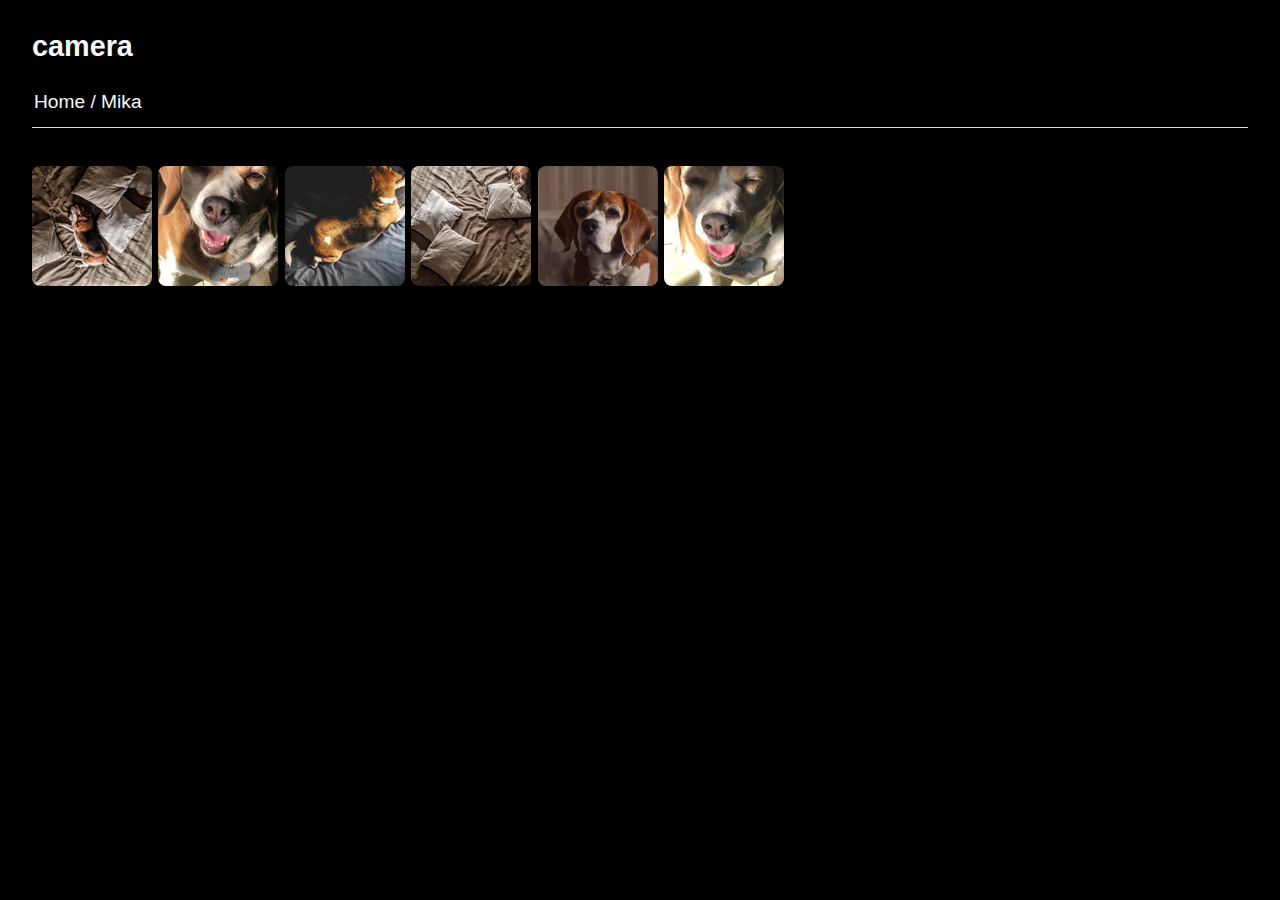
<file: Mika.html>
<!DOCTYPE html>
<html>

  <head>
      <meta charset="utf-8" />
      <meta name="viewport" content="width=device-width, user-scalable=no" />
      <title>camera - Mika</title>
      <link rel="stylesheet" href="public/lightgallery/css/lightgallery.css" />
      <link rel="stylesheet" href="public/videojs/video-js.min.css" />
      <link rel="stylesheet" href="public/lightgallery/css/lg-exif.min.css" />
      <link rel="stylesheet" href="public/core.css" />
      <link rel="stylesheet" href="public/theme.css" />
  </head>

  <body>

    
    <div id="container">
    
      <!--
        Gallery title
      -->
      <header>
        <h1><a href="index.html">camera</a></h1>
      </header>
    
      <!--
        Breadcrumbs of parent albums
      -->
      <nav class="breadcrumbs">
    <a class="breadcrumb-item" href="index.html">Home</a>&nbsp;/&nbsp;<a class="breadcrumb-item" href="Mika.html">Mika</a>
      </nav>
    
      <!--
        Nested albums, if any
      -->
      <div id="albums">
      </div>
    
      <!--
        All photos and videos
      -->
      <ul id="media" class="clearfix">
          
            <li data-src="media/large/Mika/mika_30584322237_o.jpg"
                data-sub-html=""
                data-download-url="media/original/Mika/mika_30584322237_o.jpg"
                
                data-filename="mika_30584322237_o.jpg"
          
              >
              <a href="media/original/Mika/mika_30584322237_o.jpg">
                <img src="media/thumbs/Mika/mika_30584322237_o.jpg"
                     width="120"
                     height="120"
                     alt="mika_30584322237_o.jpg" />
              </a>
            </li>      
            <li data-src="media/large/Mika/mika_31653030318_o.jpg"
                data-sub-html=""
                data-download-url="media/original/Mika/mika_31653030318_o.jpg"
                
                data-filename="mika_31653030318_o.jpg"
          
              >
              <a href="media/original/Mika/mika_31653030318_o.jpg">
                <img src="media/thumbs/Mika/mika_31653030318_o.jpg"
                     width="120"
                     height="120"
                     alt="mika_31653030318_o.jpg" />
              </a>
            </li>      
            <li data-src="media/large/Mika/mika_44611583995_o.jpg"
                data-sub-html=""
                data-download-url="media/original/Mika/mika_44611583995_o.jpg"
                
                data-filename="mika_44611583995_o.jpg"
          
              >
              <a href="media/original/Mika/mika_44611583995_o.jpg">
                <img src="media/thumbs/Mika/mika_44611583995_o.jpg"
                     width="120"
                     height="120"
                     alt="mika_44611583995_o.jpg" />
              </a>
            </li>      
            <li data-src="media/large/Mika/mika_44799980234_o.jpg"
                data-sub-html=""
                data-download-url="media/original/Mika/mika_44799980234_o.jpg"
                
                data-filename="mika_44799980234_o.jpg"
          
              >
              <a href="media/original/Mika/mika_44799980234_o.jpg">
                <img src="media/thumbs/Mika/mika_44799980234_o.jpg"
                     width="120"
                     height="120"
                     alt="mika_44799980234_o.jpg" />
              </a>
            </li>      
            <li data-src="media/large/Mika/mika_45305688004_o.jpg"
                data-sub-html=""
                data-download-url="media/original/Mika/mika_45305688004_o.jpg"
                
                data-filename="mika_45305688004_o.jpg"
          
              >
              <a href="media/original/Mika/mika_45305688004_o.jpg">
                <img src="media/thumbs/Mika/mika_45305688004_o.jpg"
                     width="120"
                     height="120"
                     alt="mika_45305688004_o.jpg" />
              </a>
            </li>      
            <li data-src="media/large/Mika/mika_45525423961_o.jpg"
                data-sub-html=""
                data-download-url="media/original/Mika/mika_45525423961_o.jpg"
                
                data-filename="mika_45525423961_o.jpg"
          
              >
              <a href="media/original/Mika/mika_45525423961_o.jpg">
                <img src="media/thumbs/Mika/mika_45525423961_o.jpg"
                     width="120"
                     height="120"
                     alt="mika_45525423961_o.jpg" />
              </a>
            </li>  </ul>
    
      <!--
        Optional footer
      -->
    
    </div>
    <!-- Video loader -->
    <div id="videos">
    </div>

    <!-- jQuery -->
    <script src="public/jquery.min.js"></script>
    <!-- VideoJS -->
    <script src="public/videojs/video.min.js"></script>
    <!-- LightGallery -->
    <script src="public/lightgallery/js/lightgallery.js"></script>
    <script src="public/lightgallery/js/lg-autoplay.js"></script>
    <script src="public/lightgallery/js/lg-pager.js"></script>
    <script src="public/lightgallery/js/lg-thumbnail.js"></script>
    <script src="public/lightgallery/js/lg-video.js"></script>
    <script src="public/lightgallery/js/lg-exif.min.js"></script>

    <script>
      $(document).ready(function() {
        $("#media").lightGallery({
          thumbWidth: 80,
          controls: true,
          loop : false,
          download: true,
          counter: true,
          videojs: true
        });
      });
    </script>


  </body>

</html>
</file>
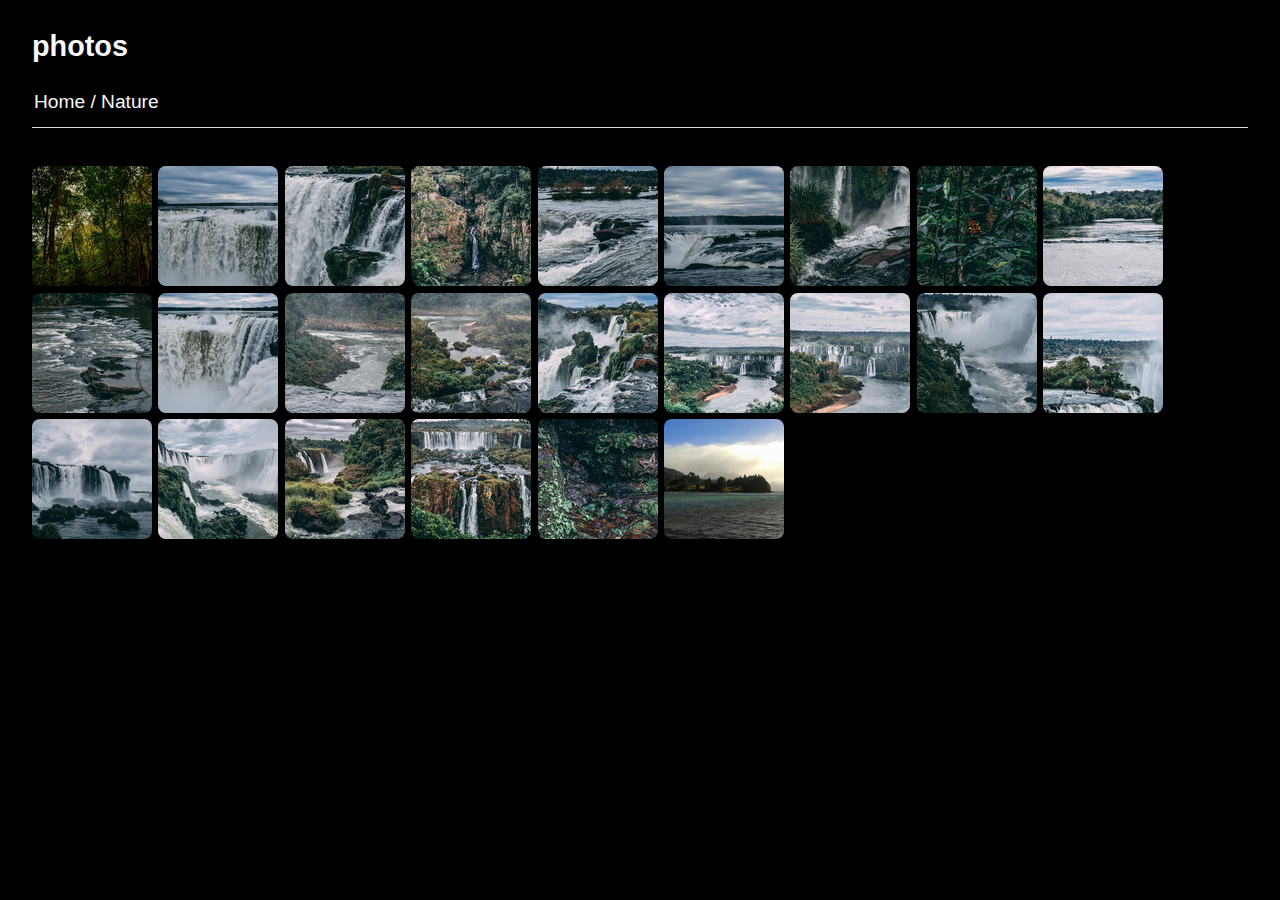
<file: Nature.html>
<!DOCTYPE html>
<html>

  <head>
      <meta charset="utf-8" />
      <meta name="viewport" content="width=device-width, user-scalable=no" />
      <title>photos - Nature</title>
      <link rel="stylesheet" href="public/lightgallery/css/lightgallery.css" />
      <link rel="stylesheet" href="public/videojs/video-js.min.css" />
      <link rel="stylesheet" href="public/lightgallery/css/lg-exif.min.css" />
      <link rel="stylesheet" href="public/core.css" />
      <link rel="stylesheet" href="public/theme.css" />
  </head>

  <body>

    
    <div id="container">
    
      <!--
        Gallery title
      -->
      <header>
        <h1><a href="index.html">photos</a></h1>
      </header>
    
      <!--
        Breadcrumbs of parent albums
      -->
      <nav class="breadcrumbs">
    <a class="breadcrumb-item" href="index.html">Home</a>&nbsp;/&nbsp;<a class="breadcrumb-item" href="Nature.html">Nature</a>
      </nav>
    
      <!--
        Nested albums, if any
      -->
      <div id="albums">
      </div>
    
      <!--
        All photos and videos
      -->
      <ul id="media" class="clearfix">
          
            <li data-src="media/large/Nature/cataratas-del-iguaz-misiones-argentina_28062167077_o.jpg"
                data-sub-html=""
                data-download-url="media/original/Nature/cataratas-del-iguaz-misiones-argentina_28062167077_o.jpg"
                
                data-filename="cataratas-del-iguaz-misiones-argentina_28062167077_o.jpg"
          
              >
              <a href="media/original/Nature/cataratas-del-iguaz-misiones-argentina_28062167077_o.jpg">
                <img src="media/thumbs/Nature/cataratas-del-iguaz-misiones-argentina_28062167077_o.jpg"
                     width="120"
                     height="120"
                     alt="cataratas-del-iguaz-misiones-argentina_28062167077_o.jpg" />
              </a>
            </li>      
            <li data-src="media/large/Nature/cataratas-del-iguaz-misiones-argentina_28062179967_o.jpg"
                data-sub-html=""
                data-download-url="media/original/Nature/cataratas-del-iguaz-misiones-argentina_28062179967_o.jpg"
                
                data-filename="cataratas-del-iguaz-misiones-argentina_28062179967_o.jpg"
          
              >
              <a href="media/original/Nature/cataratas-del-iguaz-misiones-argentina_28062179967_o.jpg">
                <img src="media/thumbs/Nature/cataratas-del-iguaz-misiones-argentina_28062179967_o.jpg"
                     width="120"
                     height="120"
                     alt="cataratas-del-iguaz-misiones-argentina_28062179967_o.jpg" />
              </a>
            </li>      
            <li data-src="media/large/Nature/cataratas-del-iguaz-misiones-argentina_28062182937_o.jpg"
                data-sub-html=""
                data-download-url="media/original/Nature/cataratas-del-iguaz-misiones-argentina_28062182937_o.jpg"
                
                data-filename="cataratas-del-iguaz-misiones-argentina_28062182937_o.jpg"
          
              >
              <a href="media/original/Nature/cataratas-del-iguaz-misiones-argentina_28062182937_o.jpg">
                <img src="media/thumbs/Nature/cataratas-del-iguaz-misiones-argentina_28062182937_o.jpg"
                     width="120"
                     height="120"
                     alt="cataratas-del-iguaz-misiones-argentina_28062182937_o.jpg" />
              </a>
            </li>      
            <li data-src="media/large/Nature/cataratas-del-iguaz-misiones-argentina_28062191877_o.jpg"
                data-sub-html=""
                data-download-url="media/original/Nature/cataratas-del-iguaz-misiones-argentina_28062191877_o.jpg"
                
                data-filename="cataratas-del-iguaz-misiones-argentina_28062191877_o.jpg"
          
              >
              <a href="media/original/Nature/cataratas-del-iguaz-misiones-argentina_28062191877_o.jpg">
                <img src="media/thumbs/Nature/cataratas-del-iguaz-misiones-argentina_28062191877_o.jpg"
                     width="120"
                     height="120"
                     alt="cataratas-del-iguaz-misiones-argentina_28062191877_o.jpg" />
              </a>
            </li>      
            <li data-src="media/large/Nature/cataratas-del-iguaz-misiones-argentina_41120702710_o.jpg"
                data-sub-html=""
                data-download-url="media/original/Nature/cataratas-del-iguaz-misiones-argentina_41120702710_o.jpg"
                
                data-filename="cataratas-del-iguaz-misiones-argentina_41120702710_o.jpg"
          
              >
              <a href="media/original/Nature/cataratas-del-iguaz-misiones-argentina_41120702710_o.jpg">
                <img src="media/thumbs/Nature/cataratas-del-iguaz-misiones-argentina_41120702710_o.jpg"
                     width="120"
                     height="120"
                     alt="cataratas-del-iguaz-misiones-argentina_41120702710_o.jpg" />
              </a>
            </li>      
            <li data-src="media/large/Nature/cataratas-del-iguaz-misiones-argentina_42029491805_o.jpg"
                data-sub-html=""
                data-download-url="media/original/Nature/cataratas-del-iguaz-misiones-argentina_42029491805_o.jpg"
                
                data-filename="cataratas-del-iguaz-misiones-argentina_42029491805_o.jpg"
          
              >
              <a href="media/original/Nature/cataratas-del-iguaz-misiones-argentina_42029491805_o.jpg">
                <img src="media/thumbs/Nature/cataratas-del-iguaz-misiones-argentina_42029491805_o.jpg"
                     width="120"
                     height="120"
                     alt="cataratas-del-iguaz-misiones-argentina_42029491805_o.jpg" />
              </a>
            </li>      
            <li data-src="media/large/Nature/cataratas-del-iguaz-misiones-argentina_42029493675_o.jpg"
                data-sub-html=""
                data-download-url="media/original/Nature/cataratas-del-iguaz-misiones-argentina_42029493675_o.jpg"
                
                data-filename="cataratas-del-iguaz-misiones-argentina_42029493675_o.jpg"
          
              >
              <a href="media/original/Nature/cataratas-del-iguaz-misiones-argentina_42029493675_o.jpg">
                <img src="media/thumbs/Nature/cataratas-del-iguaz-misiones-argentina_42029493675_o.jpg"
                     width="120"
                     height="120"
                     alt="cataratas-del-iguaz-misiones-argentina_42029493675_o.jpg" />
              </a>
            </li>      
            <li data-src="media/large/Nature/cataratas-del-iguaz-misiones-argentina_42212758874_o.jpg"
                data-sub-html=""
                data-download-url="media/original/Nature/cataratas-del-iguaz-misiones-argentina_42212758874_o.jpg"
                
                data-filename="cataratas-del-iguaz-misiones-argentina_42212758874_o.jpg"
          
              >
              <a href="media/original/Nature/cataratas-del-iguaz-misiones-argentina_42212758874_o.jpg">
                <img src="media/thumbs/Nature/cataratas-del-iguaz-misiones-argentina_42212758874_o.jpg"
                     width="120"
                     height="120"
                     alt="cataratas-del-iguaz-misiones-argentina_42212758874_o.jpg" />
              </a>
            </li>      
            <li data-src="media/large/Nature/cataratas-del-iguaz-misiones-argentina_42882020222_o.jpg"
                data-sub-html=""
                data-download-url="media/original/Nature/cataratas-del-iguaz-misiones-argentina_42882020222_o.jpg"
                
                data-filename="cataratas-del-iguaz-misiones-argentina_42882020222_o.jpg"
          
              >
              <a href="media/original/Nature/cataratas-del-iguaz-misiones-argentina_42882020222_o.jpg">
                <img src="media/thumbs/Nature/cataratas-del-iguaz-misiones-argentina_42882020222_o.jpg"
                     width="120"
                     height="120"
                     alt="cataratas-del-iguaz-misiones-argentina_42882020222_o.jpg" />
              </a>
            </li>      
            <li data-src="media/large/Nature/cataratas-del-iguaz-misiones-argentina_42882022182_o.jpg"
                data-sub-html=""
                data-download-url="media/original/Nature/cataratas-del-iguaz-misiones-argentina_42882022182_o.jpg"
                
                data-filename="cataratas-del-iguaz-misiones-argentina_42882022182_o.jpg"
          
              >
              <a href="media/original/Nature/cataratas-del-iguaz-misiones-argentina_42882022182_o.jpg">
                <img src="media/thumbs/Nature/cataratas-del-iguaz-misiones-argentina_42882022182_o.jpg"
                     width="120"
                     height="120"
                     alt="cataratas-del-iguaz-misiones-argentina_42882022182_o.jpg" />
              </a>
            </li>      
            <li data-src="media/large/Nature/cataratas-del-iguaz-misiones-argentina_42882026072_o.jpg"
                data-sub-html=""
                data-download-url="media/original/Nature/cataratas-del-iguaz-misiones-argentina_42882026072_o.jpg"
                
                data-filename="cataratas-del-iguaz-misiones-argentina_42882026072_o.jpg"
          
              >
              <a href="media/original/Nature/cataratas-del-iguaz-misiones-argentina_42882026072_o.jpg">
                <img src="media/thumbs/Nature/cataratas-del-iguaz-misiones-argentina_42882026072_o.jpg"
                     width="120"
                     height="120"
                     alt="cataratas-del-iguaz-misiones-argentina_42882026072_o.jpg" />
              </a>
            </li>      
            <li data-src="media/large/Nature/cataratas-del-iguaz-misiones-argentina_42931551811_o.jpg"
                data-sub-html=""
                data-download-url="media/original/Nature/cataratas-del-iguaz-misiones-argentina_42931551811_o.jpg"
                
                data-filename="cataratas-del-iguaz-misiones-argentina_42931551811_o.jpg"
          
              >
              <a href="media/original/Nature/cataratas-del-iguaz-misiones-argentina_42931551811_o.jpg">
                <img src="media/thumbs/Nature/cataratas-del-iguaz-misiones-argentina_42931551811_o.jpg"
                     width="120"
                     height="120"
                     alt="cataratas-del-iguaz-misiones-argentina_42931551811_o.jpg" />
              </a>
            </li>      
            <li data-src="media/large/Nature/cataratas-del-iguaz-misiones-argentina_42931553941_o.jpg"
                data-sub-html=""
                data-download-url="media/original/Nature/cataratas-del-iguaz-misiones-argentina_42931553941_o.jpg"
                
                data-filename="cataratas-del-iguaz-misiones-argentina_42931553941_o.jpg"
          
              >
              <a href="media/original/Nature/cataratas-del-iguaz-misiones-argentina_42931553941_o.jpg">
                <img src="media/thumbs/Nature/cataratas-del-iguaz-misiones-argentina_42931553941_o.jpg"
                     width="120"
                     height="120"
                     alt="cataratas-del-iguaz-misiones-argentina_42931553941_o.jpg" />
              </a>
            </li>      
            <li data-src="media/large/Nature/cataratas-del-iguaz-misiones-argentina_42931555901_o.jpg"
                data-sub-html=""
                data-download-url="media/original/Nature/cataratas-del-iguaz-misiones-argentina_42931555901_o.jpg"
                
                data-filename="cataratas-del-iguaz-misiones-argentina_42931555901_o.jpg"
          
              >
              <a href="media/original/Nature/cataratas-del-iguaz-misiones-argentina_42931555901_o.jpg">
                <img src="media/thumbs/Nature/cataratas-del-iguaz-misiones-argentina_42931555901_o.jpg"
                     width="120"
                     height="120"
                     alt="cataratas-del-iguaz-misiones-argentina_42931555901_o.jpg" />
              </a>
            </li>      
            <li data-src="media/large/Nature/foz-do-iguau-parana-brasil_29058492778_o.jpg"
                data-sub-html=""
                data-download-url="media/original/Nature/foz-do-iguau-parana-brasil_29058492778_o.jpg"
                
                data-filename="foz-do-iguau-parana-brasil_29058492778_o.jpg"
          
              >
              <a href="media/original/Nature/foz-do-iguau-parana-brasil_29058492778_o.jpg">
                <img src="media/thumbs/Nature/foz-do-iguau-parana-brasil_29058492778_o.jpg"
                     width="120"
                     height="120"
                     alt="foz-do-iguau-parana-brasil_29058492778_o.jpg" />
              </a>
            </li>      
            <li data-src="media/large/Nature/foz-do-iguau-parana-brasil_29058495128_o.jpg"
                data-sub-html=""
                data-download-url="media/original/Nature/foz-do-iguau-parana-brasil_29058495128_o.jpg"
                
                data-filename="foz-do-iguau-parana-brasil_29058495128_o.jpg"
          
              >
              <a href="media/original/Nature/foz-do-iguau-parana-brasil_29058495128_o.jpg">
                <img src="media/thumbs/Nature/foz-do-iguau-parana-brasil_29058495128_o.jpg"
                     width="120"
                     height="120"
                     alt="foz-do-iguau-parana-brasil_29058495128_o.jpg" />
              </a>
            </li>      
            <li data-src="media/large/Nature/foz-do-iguau-parana-brasil_29058500768_o.jpg"
                data-sub-html=""
                data-download-url="media/original/Nature/foz-do-iguau-parana-brasil_29058500768_o.jpg"
                
                data-filename="foz-do-iguau-parana-brasil_29058500768_o.jpg"
          
              >
              <a href="media/original/Nature/foz-do-iguau-parana-brasil_29058500768_o.jpg">
                <img src="media/thumbs/Nature/foz-do-iguau-parana-brasil_29058500768_o.jpg"
                     width="120"
                     height="120"
                     alt="foz-do-iguau-parana-brasil_29058500768_o.jpg" />
              </a>
            </li>      
            <li data-src="media/large/Nature/foz-do-iguau-parana-brasil_29058508208_o.jpg"
                data-sub-html=""
                data-download-url="media/original/Nature/foz-do-iguau-parana-brasil_29058508208_o.jpg"
                
                data-filename="foz-do-iguau-parana-brasil_29058508208_o.jpg"
          
              >
              <a href="media/original/Nature/foz-do-iguau-parana-brasil_29058508208_o.jpg">
                <img src="media/thumbs/Nature/foz-do-iguau-parana-brasil_29058508208_o.jpg"
                     width="120"
                     height="120"
                     alt="foz-do-iguau-parana-brasil_29058508208_o.jpg" />
              </a>
            </li>      
            <li data-src="media/large/Nature/foz-do-iguau-parana-brasil_29058509258_o.jpg"
                data-sub-html=""
                data-download-url="media/original/Nature/foz-do-iguau-parana-brasil_29058509258_o.jpg"
                
                data-filename="foz-do-iguau-parana-brasil_29058509258_o.jpg"
          
              >
              <a href="media/original/Nature/foz-do-iguau-parana-brasil_29058509258_o.jpg">
                <img src="media/thumbs/Nature/foz-do-iguau-parana-brasil_29058509258_o.jpg"
                     width="120"
                     height="120"
                     alt="foz-do-iguau-parana-brasil_29058509258_o.jpg" />
              </a>
            </li>      
            <li data-src="media/large/Nature/foz-do-iguau-parana-brasil_29058510368_o.jpg"
                data-sub-html=""
                data-download-url="media/original/Nature/foz-do-iguau-parana-brasil_29058510368_o.jpg"
                
                data-filename="foz-do-iguau-parana-brasil_29058510368_o.jpg"
          
              >
              <a href="media/original/Nature/foz-do-iguau-parana-brasil_29058510368_o.jpg">
                <img src="media/thumbs/Nature/foz-do-iguau-parana-brasil_29058510368_o.jpg"
                     width="120"
                     height="120"
                     alt="foz-do-iguau-parana-brasil_29058510368_o.jpg" />
              </a>
            </li>      
            <li data-src="media/large/Nature/foz-do-iguau-parana-brasil_29058512738_o.jpg"
                data-sub-html=""
                data-download-url="media/original/Nature/foz-do-iguau-parana-brasil_29058512738_o.jpg"
                
                data-filename="foz-do-iguau-parana-brasil_29058512738_o.jpg"
          
              >
              <a href="media/original/Nature/foz-do-iguau-parana-brasil_29058512738_o.jpg">
                <img src="media/thumbs/Nature/foz-do-iguau-parana-brasil_29058512738_o.jpg"
                     width="120"
                     height="120"
                     alt="foz-do-iguau-parana-brasil_29058512738_o.jpg" />
              </a>
            </li>      
            <li data-src="media/large/Nature/foz-do-iguau-parana-brasil_42029563115_o.jpg"
                data-sub-html=""
                data-download-url="media/original/Nature/foz-do-iguau-parana-brasil_42029563115_o.jpg"
                
                data-filename="foz-do-iguau-parana-brasil_42029563115_o.jpg"
          
              >
              <a href="media/original/Nature/foz-do-iguau-parana-brasil_42029563115_o.jpg">
                <img src="media/thumbs/Nature/foz-do-iguau-parana-brasil_42029563115_o.jpg"
                     width="120"
                     height="120"
                     alt="foz-do-iguau-parana-brasil_42029563115_o.jpg" />
              </a>
            </li>      
            <li data-src="media/large/Nature/foz-do-iguau-parana-brasil_42931614031_o.jpg"
                data-sub-html=""
                data-download-url="media/original/Nature/foz-do-iguau-parana-brasil_42931614031_o.jpg"
                
                data-filename="foz-do-iguau-parana-brasil_42931614031_o.jpg"
          
              >
              <a href="media/original/Nature/foz-do-iguau-parana-brasil_42931614031_o.jpg">
                <img src="media/thumbs/Nature/foz-do-iguau-parana-brasil_42931614031_o.jpg"
                     width="120"
                     height="120"
                     alt="foz-do-iguau-parana-brasil_42931614031_o.jpg" />
              </a>
            </li>      
            <li data-src="media/large/Nature/san-carlos-de-bariloche-ro-negro-argentina_42213632644_o.jpg"
                data-sub-html=""
                data-download-url="media/original/Nature/san-carlos-de-bariloche-ro-negro-argentina_42213632644_o.jpg"
                
                data-filename="san-carlos-de-bariloche-ro-negro-argentina_42213632644_o.jpg"
          
              >
              <a href="media/original/Nature/san-carlos-de-bariloche-ro-negro-argentina_42213632644_o.jpg">
                <img src="media/thumbs/Nature/san-carlos-de-bariloche-ro-negro-argentina_42213632644_o.jpg"
                     width="120"
                     height="120"
                     alt="san-carlos-de-bariloche-ro-negro-argentina_42213632644_o.jpg" />
              </a>
            </li>  </ul>
    
      <!--
        Optional footer
      -->
    
    </div>
    <!-- Video loader -->
    <div id="videos">
    </div>

    <!-- jQuery -->
    <script src="public/jquery.min.js"></script>
    <!-- VideoJS -->
    <script src="public/videojs/video.min.js"></script>
    <!-- LightGallery -->
    <script src="public/lightgallery/js/lightgallery.js"></script>
    <script src="public/lightgallery/js/lg-autoplay.js"></script>
    <script src="public/lightgallery/js/lg-pager.js"></script>
    <script src="public/lightgallery/js/lg-thumbnail.js"></script>
    <script src="public/lightgallery/js/lg-video.js"></script>
    <script src="public/lightgallery/js/lg-exif.min.js"></script>

    <script>
      $(document).ready(function() {
        $("#media").lightGallery({
          thumbWidth: 80,
          controls: true,
          loop : false,
          download: true,
          counter: true,
          videojs: true
        });
      });
    </script>


  </body>

</html>
</file>
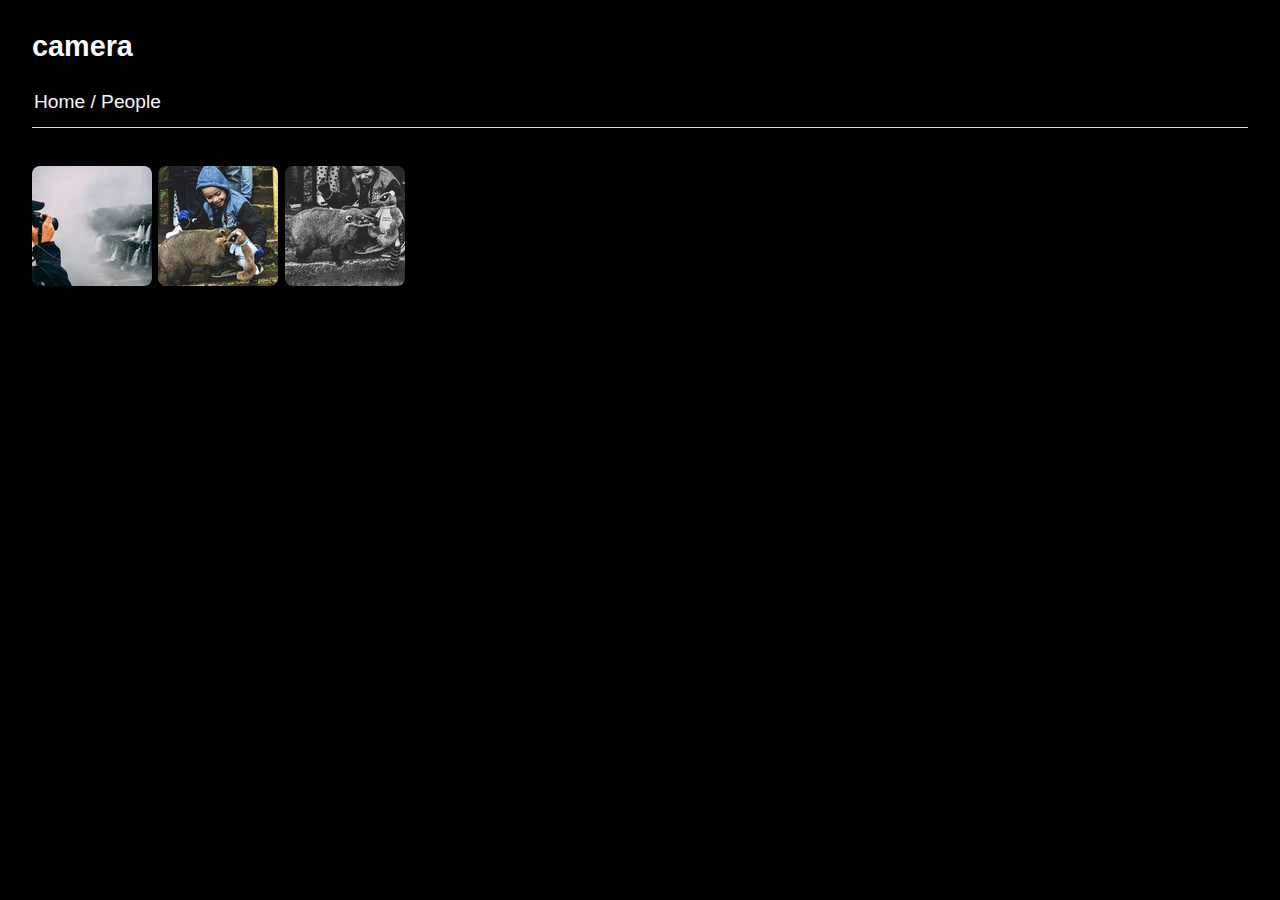
<file: People.html>
<!DOCTYPE html>
<html>

  <head>
      <meta charset="utf-8" />
      <meta name="viewport" content="width=device-width, user-scalable=no" />
      <title>camera - People</title>
      <link rel="stylesheet" href="public/lightgallery/css/lightgallery.css" />
      <link rel="stylesheet" href="public/videojs/video-js.min.css" />
      <link rel="stylesheet" href="public/lightgallery/css/lg-exif.min.css" />
      <link rel="stylesheet" href="public/core.css" />
      <link rel="stylesheet" href="public/theme.css" />
  </head>

  <body>

    
    <div id="container">
    
      <!--
        Gallery title
      -->
      <header>
        <h1><a href="index.html">camera</a></h1>
      </header>
    
      <!--
        Breadcrumbs of parent albums
      -->
      <nav class="breadcrumbs">
    <a class="breadcrumb-item" href="index.html">Home</a>&nbsp;/&nbsp;<a class="breadcrumb-item" href="People.html">People</a>
      </nav>
    
      <!--
        Nested albums, if any
      -->
      <div id="albums">
      </div>
    
      <!--
        All photos and videos
      -->
      <ul id="media" class="clearfix">
          
            <li data-src="media/large/People/cataratas-del-iguaz-misiones-argentina_43212246032_o.jpg"
                data-sub-html=""
                data-download-url="media/original/People/cataratas-del-iguaz-misiones-argentina_43212246032_o.jpg"
                
                data-filename="cataratas-del-iguaz-misiones-argentina_43212246032_o.jpg"
          
              >
              <a href="media/original/People/cataratas-del-iguaz-misiones-argentina_43212246032_o.jpg">
                <img src="media/thumbs/People/cataratas-del-iguaz-misiones-argentina_43212246032_o.jpg"
                     width="120"
                     height="120"
                     alt="cataratas-del-iguaz-misiones-argentina_43212246032_o.jpg" />
              </a>
            </li>      
            <li data-src="media/large/People/foz-do-iguau-parana-brasil_28062278107_o.jpg"
                data-sub-html=""
                data-download-url="media/original/People/foz-do-iguau-parana-brasil_28062278107_o.jpg"
                
                data-filename="foz-do-iguau-parana-brasil_28062278107_o.jpg"
          
              >
              <a href="media/original/People/foz-do-iguau-parana-brasil_28062278107_o.jpg">
                <img src="media/thumbs/People/foz-do-iguau-parana-brasil_28062278107_o.jpg"
                     width="120"
                     height="120"
                     alt="foz-do-iguau-parana-brasil_28062278107_o.jpg" />
              </a>
            </li>      
            <li data-src="media/large/People/foz-do-iguau-parana-brasil_29058503868_o.jpg"
                data-sub-html=""
                data-download-url="media/original/People/foz-do-iguau-parana-brasil_29058503868_o.jpg"
                
                data-filename="foz-do-iguau-parana-brasil_29058503868_o.jpg"
          
              >
              <a href="media/original/People/foz-do-iguau-parana-brasil_29058503868_o.jpg">
                <img src="media/thumbs/People/foz-do-iguau-parana-brasil_29058503868_o.jpg"
                     width="120"
                     height="120"
                     alt="foz-do-iguau-parana-brasil_29058503868_o.jpg" />
              </a>
            </li>  </ul>
    
      <!--
        Optional footer
      -->
    
    </div>
    <!-- Video loader -->
    <div id="videos">
    </div>

    <!-- jQuery -->
    <script src="public/jquery.min.js"></script>
    <!-- VideoJS -->
    <script src="public/videojs/video.min.js"></script>
    <!-- LightGallery -->
    <script src="public/lightgallery/js/lightgallery.js"></script>
    <script src="public/lightgallery/js/lg-autoplay.js"></script>
    <script src="public/lightgallery/js/lg-pager.js"></script>
    <script src="public/lightgallery/js/lg-thumbnail.js"></script>
    <script src="public/lightgallery/js/lg-video.js"></script>
    <script src="public/lightgallery/js/lg-exif.min.js"></script>

    <script>
      $(document).ready(function() {
        $("#media").lightGallery({
          thumbWidth: 80,
          controls: true,
          loop : false,
          download: true,
          counter: true,
          videojs: true
        });
      });
    </script>


  </body>

</html>
</file>
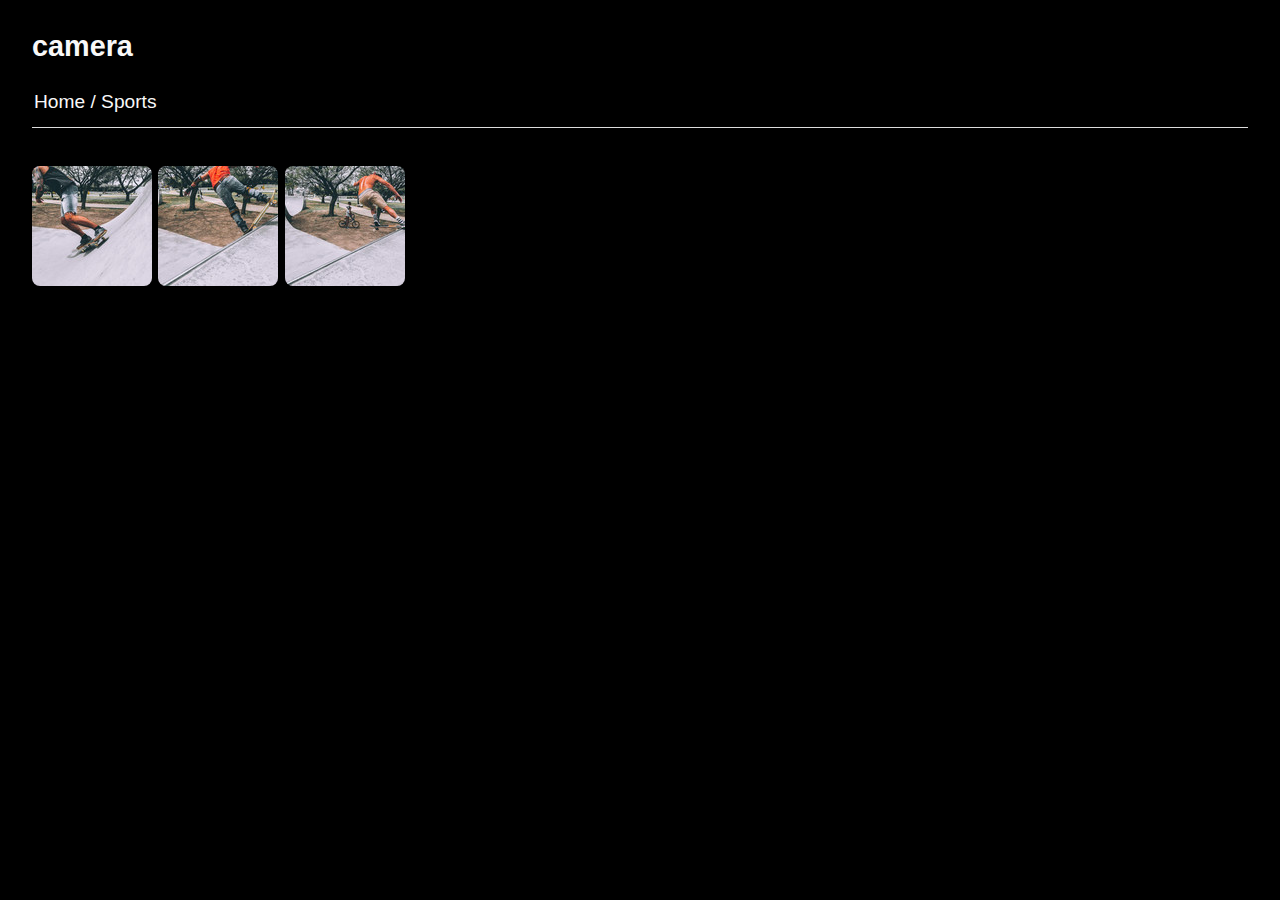
<file: Sports.html>
<!DOCTYPE html>
<html>

  <head>
      <meta charset="utf-8" />
      <meta name="viewport" content="width=device-width, user-scalable=no" />
      <title>camera - Sports</title>
      <link rel="stylesheet" href="public/lightgallery/css/lightgallery.css" />
      <link rel="stylesheet" href="public/videojs/video-js.min.css" />
      <link rel="stylesheet" href="public/lightgallery/css/lg-exif.min.css" />
      <link rel="stylesheet" href="public/core.css" />
      <link rel="stylesheet" href="public/theme.css" />
  </head>

  <body>

    
    <div id="container">
    
      <!--
        Gallery title
      -->
      <header>
        <h1><a href="index.html">camera</a></h1>
      </header>
    
      <!--
        Breadcrumbs of parent albums
      -->
      <nav class="breadcrumbs">
    <a class="breadcrumb-item" href="index.html">Home</a>&nbsp;/&nbsp;<a class="breadcrumb-item" href="Sports.html">Sports</a>
      </nav>
    
      <!--
        Nested albums, if any
      -->
      <div id="albums">
      </div>
    
      <!--
        All photos and videos
      -->
      <ul id="media" class="clearfix">
          
            <li data-src="media/large/Sports/skatepark_45606517151_o.jpg"
                data-sub-html=""
                data-download-url="media/original/Sports/skatepark_45606517151_o.jpg"
                
                data-filename="skatepark_45606517151_o.jpg"
          
              >
              <a href="media/original/Sports/skatepark_45606517151_o.jpg">
                <img src="media/thumbs/Sports/skatepark_45606517151_o.jpg"
                     width="120"
                     height="120"
                     alt="skatepark_45606517151_o.jpg" />
              </a>
            </li>      
            <li data-src="media/large/Sports/skatepark_45606524701_o.jpg"
                data-sub-html=""
                data-download-url="media/original/Sports/skatepark_45606524701_o.jpg"
                
                data-filename="skatepark_45606524701_o.jpg"
          
              >
              <a href="media/original/Sports/skatepark_45606524701_o.jpg">
                <img src="media/thumbs/Sports/skatepark_45606524701_o.jpg"
                     width="120"
                     height="120"
                     alt="skatepark_45606524701_o.jpg" />
              </a>
            </li>      
            <li data-src="media/large/Sports/skatepark_45606533611_o.jpg"
                data-sub-html=""
                data-download-url="media/original/Sports/skatepark_45606533611_o.jpg"
                
                data-filename="skatepark_45606533611_o.jpg"
          
              >
              <a href="media/original/Sports/skatepark_45606533611_o.jpg">
                <img src="media/thumbs/Sports/skatepark_45606533611_o.jpg"
                     width="120"
                     height="120"
                     alt="skatepark_45606533611_o.jpg" />
              </a>
            </li>  </ul>
    
      <!--
        Optional footer
      -->
    
    </div>
    <!-- Video loader -->
    <div id="videos">
    </div>

    <!-- jQuery -->
    <script src="public/jquery.min.js"></script>
    <!-- VideoJS -->
    <script src="public/videojs/video.min.js"></script>
    <!-- LightGallery -->
    <script src="public/lightgallery/js/lightgallery.js"></script>
    <script src="public/lightgallery/js/lg-autoplay.js"></script>
    <script src="public/lightgallery/js/lg-pager.js"></script>
    <script src="public/lightgallery/js/lg-thumbnail.js"></script>
    <script src="public/lightgallery/js/lg-video.js"></script>
    <script src="public/lightgallery/js/lg-exif.min.js"></script>

    <script>
      $(document).ready(function() {
        $("#media").lightGallery({
          thumbWidth: 80,
          controls: true,
          loop : false,
          download: true,
          counter: true,
          videojs: true
        });
      });
    </script>


  </body>

</html>
</file>
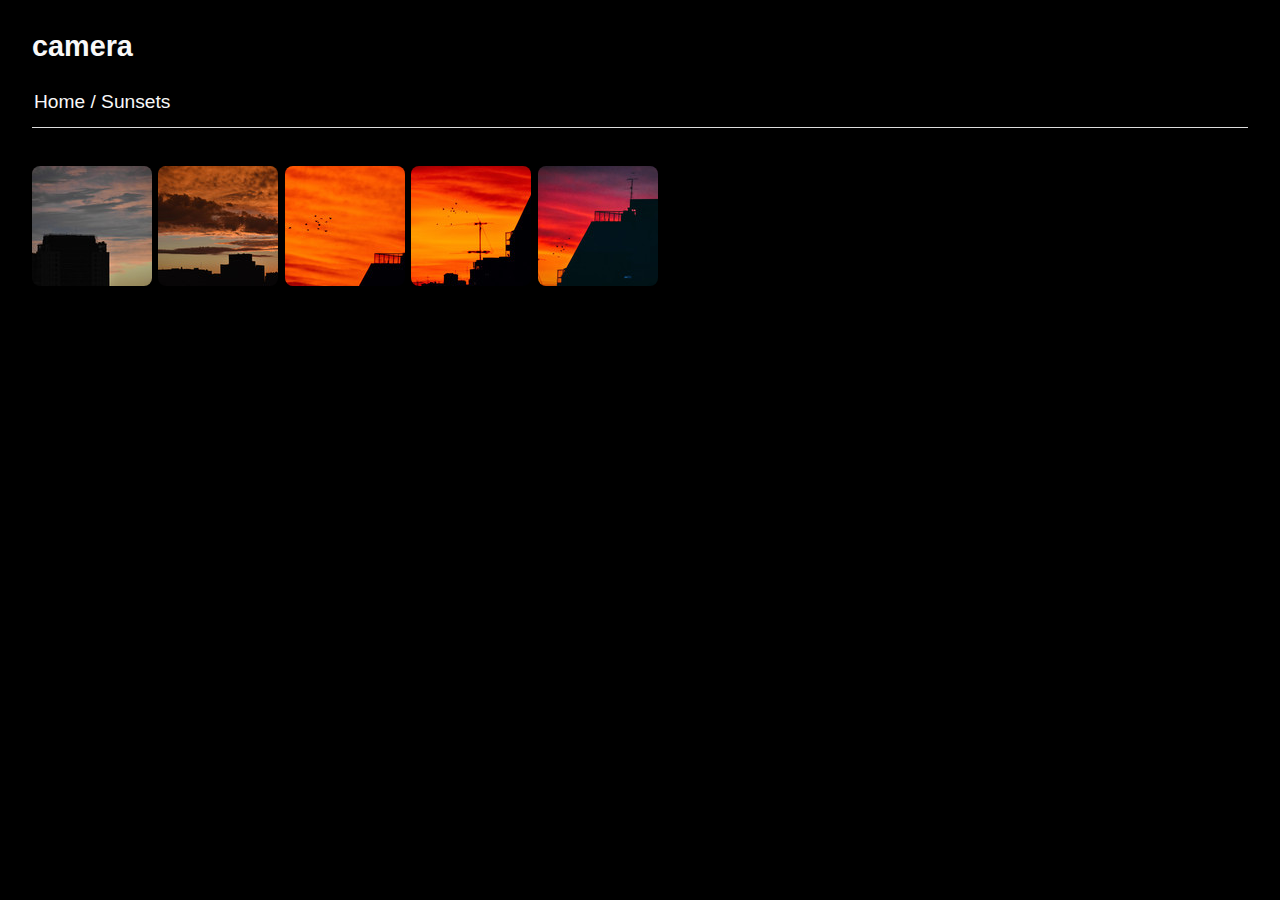
<file: Sunsets.html>
<!DOCTYPE html>
<html>

  <head>
      <meta charset="utf-8" />
      <meta name="viewport" content="width=device-width, user-scalable=no" />
      <title>camera - Sunsets</title>
      <link rel="stylesheet" href="public/lightgallery/css/lightgallery.css" />
      <link rel="stylesheet" href="public/videojs/video-js.min.css" />
      <link rel="stylesheet" href="public/lightgallery/css/lg-exif.min.css" />
      <link rel="stylesheet" href="public/core.css" />
      <link rel="stylesheet" href="public/theme.css" />
  </head>

  <body>

    
    <div id="container">
    
      <!--
        Gallery title
      -->
      <header>
        <h1><a href="index.html">camera</a></h1>
      </header>
    
      <!--
        Breadcrumbs of parent albums
      -->
      <nav class="breadcrumbs">
    <a class="breadcrumb-item" href="index.html">Home</a>&nbsp;/&nbsp;<a class="breadcrumb-item" href="Sunsets.html">Sunsets</a>
      </nav>
    
      <!--
        Nested albums, if any
      -->
      <div id="albums">
      </div>
    
      <!--
        All photos and videos
      -->
      <ul id="media" class="clearfix">
          
            <li data-src="media/large/Sunsets/argentina-ciudad-autnoma-de-buenos-aires_46251149221_o.jpg"
                data-sub-html=""
                data-download-url="media/original/Sunsets/argentina-ciudad-autnoma-de-buenos-aires_46251149221_o.jpg"
                
                data-filename="argentina-ciudad-autnoma-de-buenos-aires_46251149221_o.jpg"
          
              >
              <a href="media/original/Sunsets/argentina-ciudad-autnoma-de-buenos-aires_46251149221_o.jpg">
                <img src="media/thumbs/Sunsets/argentina-ciudad-autnoma-de-buenos-aires_46251149221_o.jpg"
                     width="120"
                     height="120"
                     alt="argentina-ciudad-autnoma-de-buenos-aires_46251149221_o.jpg" />
              </a>
            </li>      
            <li data-src="media/large/Sunsets/argentina-ciudad-autnoma-de-buenos-aires_46251152911_o.jpg"
                data-sub-html=""
                data-download-url="media/original/Sunsets/argentina-ciudad-autnoma-de-buenos-aires_46251152911_o.jpg"
                
                data-filename="argentina-ciudad-autnoma-de-buenos-aires_46251152911_o.jpg"
          
              >
              <a href="media/original/Sunsets/argentina-ciudad-autnoma-de-buenos-aires_46251152911_o.jpg">
                <img src="media/thumbs/Sunsets/argentina-ciudad-autnoma-de-buenos-aires_46251152911_o.jpg"
                     width="120"
                     height="120"
                     alt="argentina-ciudad-autnoma-de-buenos-aires_46251152911_o.jpg" />
              </a>
            </li>      
            <li data-src="media/large/Sunsets/sunset--ciudad-autnoma-de-buenos-aires-argentina_42471046655_o.jpg"
                data-sub-html=""
                data-download-url="media/original/Sunsets/sunset--ciudad-autnoma-de-buenos-aires-argentina_42471046655_o.jpg"
                
                data-filename="sunset--ciudad-autnoma-de-buenos-aires-argentina_42471046655_o.jpg"
          
              >
              <a href="media/original/Sunsets/sunset--ciudad-autnoma-de-buenos-aires-argentina_42471046655_o.jpg">
                <img src="media/thumbs/Sunsets/sunset--ciudad-autnoma-de-buenos-aires-argentina_42471046655_o.jpg"
                     width="120"
                     height="120"
                     alt="sunset--ciudad-autnoma-de-buenos-aires-argentina_42471046655_o.jpg" />
              </a>
            </li>      
            <li data-src="media/large/Sunsets/sunset--ciudad-autnoma-de-buenos-aires-argentina_42471056455_o.jpg"
                data-sub-html=""
                data-download-url="media/original/Sunsets/sunset--ciudad-autnoma-de-buenos-aires-argentina_42471056455_o.jpg"
                
                data-filename="sunset--ciudad-autnoma-de-buenos-aires-argentina_42471056455_o.jpg"
          
              >
              <a href="media/original/Sunsets/sunset--ciudad-autnoma-de-buenos-aires-argentina_42471056455_o.jpg">
                <img src="media/thumbs/Sunsets/sunset--ciudad-autnoma-de-buenos-aires-argentina_42471056455_o.jpg"
                     width="120"
                     height="120"
                     alt="sunset--ciudad-autnoma-de-buenos-aires-argentina_42471056455_o.jpg" />
              </a>
            </li>      
            <li data-src="media/large/Sunsets/sunset--ciudad-autnoma-de-buenos-aires-argentina_42471110555_o.jpg"
                data-sub-html=""
                data-download-url="media/original/Sunsets/sunset--ciudad-autnoma-de-buenos-aires-argentina_42471110555_o.jpg"
                
                data-filename="sunset--ciudad-autnoma-de-buenos-aires-argentina_42471110555_o.jpg"
          
              >
              <a href="media/original/Sunsets/sunset--ciudad-autnoma-de-buenos-aires-argentina_42471110555_o.jpg">
                <img src="media/thumbs/Sunsets/sunset--ciudad-autnoma-de-buenos-aires-argentina_42471110555_o.jpg"
                     width="120"
                     height="120"
                     alt="sunset--ciudad-autnoma-de-buenos-aires-argentina_42471110555_o.jpg" />
              </a>
            </li>  </ul>
    
      <!--
        Optional footer
      -->
    
    </div>
    <!-- Video loader -->
    <div id="videos">
    </div>

    <!-- jQuery -->
    <script src="public/jquery.min.js"></script>
    <!-- VideoJS -->
    <script src="public/videojs/video.min.js"></script>
    <!-- LightGallery -->
    <script src="public/lightgallery/js/lightgallery.js"></script>
    <script src="public/lightgallery/js/lg-autoplay.js"></script>
    <script src="public/lightgallery/js/lg-pager.js"></script>
    <script src="public/lightgallery/js/lg-thumbnail.js"></script>
    <script src="public/lightgallery/js/lg-video.js"></script>
    <script src="public/lightgallery/js/lg-exif.min.js"></script>

    <script>
      $(document).ready(function() {
        $("#media").lightGallery({
          thumbWidth: 80,
          controls: true,
          loop : false,
          download: true,
          counter: true,
          videojs: true
        });
      });
    </script>


  </body>

</html>
</file>
<file: public/lightgallery/css/lightgallery.css>
/*! lightgallery - v1.2.14 - 2016-01-18
* http://sachinchoolur.github.io/lightGallery/
* Copyright (c) 2016 Sachin N; Licensed Apache 2.0 */
@font-face {
  font-family: 'lg';
  src: url("../fonts/lg.eot?n1z373");
  src: url("../fonts/lg.eot?#iefixn1z373") format("embedded-opentype"), url("../fonts/lg.woff?n1z373") format("woff"), url("../fonts/lg.ttf?n1z373") format("truetype"), url("../fonts/lg.svg?n1z373#lg") format("svg");
  font-weight: normal;
  font-style: normal;
}
.lg-icon {
  font-family: 'lg';
  speak: none;
  font-style: normal;
  font-weight: normal;
  font-variant: normal;
  text-transform: none;
  line-height: 1;
  /* Better Font Rendering =========== */
  -webkit-font-smoothing: antialiased;
  -moz-osx-font-smoothing: grayscale;
}

.lg-actions .lg-next, .lg-actions .lg-prev {
  background-color: rgba(0, 0, 0, 0.45);
  border-radius: 2px;
  color: #999;
  cursor: pointer;
  display: block;
  font-size: 22px;
  margin-top: -10px;
  padding: 8px 10px 9px;
  position: absolute;
  top: 50%;
  z-index: 1080;
}
.lg-actions .lg-next.disabled, .lg-actions .lg-prev.disabled {
  pointer-events: none;
  opacity: 0.5;
}
.lg-actions .lg-next:hover, .lg-actions .lg-prev:hover {
  color: #FFF;
}
.lg-actions .lg-next {
  right: 20px;
}
.lg-actions .lg-next:before {
  content: "\e095";
}
.lg-actions .lg-prev {
  left: 20px;
}
.lg-actions .lg-prev:after {
  content: "\e094";
}

@-webkit-keyframes lg-right-end {
  0% {
    left: 0;
  }
  50% {
    left: -30px;
  }
  100% {
    left: 0;
  }
}
@-moz-keyframes lg-right-end {
  0% {
    left: 0;
  }
  50% {
    left: -30px;
  }
  100% {
    left: 0;
  }
}
@-ms-keyframes lg-right-end {
  0% {
    left: 0;
  }
  50% {
    left: -30px;
  }
  100% {
    left: 0;
  }
}
@keyframes lg-right-end {
  0% {
    left: 0;
  }
  50% {
    left: -30px;
  }
  100% {
    left: 0;
  }
}
@-webkit-keyframes lg-left-end {
  0% {
    left: 0;
  }
  50% {
    left: 30px;
  }
  100% {
    left: 0;
  }
}
@-moz-keyframes lg-left-end {
  0% {
    left: 0;
  }
  50% {
    left: 30px;
  }
  100% {
    left: 0;
  }
}
@-ms-keyframes lg-left-end {
  0% {
    left: 0;
  }
  50% {
    left: 30px;
  }
  100% {
    left: 0;
  }
}
@keyframes lg-left-end {
  0% {
    left: 0;
  }
  50% {
    left: 30px;
  }
  100% {
    left: 0;
  }
}
.lg-outer.lg-right-end .lg-object {
  -webkit-animation: lg-right-end 0.3s;
  -o-animation: lg-right-end 0.3s;
  animation: lg-right-end 0.3s;
  position: relative;
}
.lg-outer.lg-left-end .lg-object {
  -webkit-animation: lg-left-end 0.3s;
  -o-animation: lg-left-end 0.3s;
  animation: lg-left-end 0.3s;
  position: relative;
}

.lg-toolbar {
  z-index: 1080;
  left: 0;
  position: absolute;
  top: 0;
  width: 100%;
  background-color: rgba(0, 0, 0, 0.45);
}
.lg-toolbar .lg-icon {
  color: #999;
  cursor: pointer;
  float: right;
  font-size: 24px;
  height: 47px;
  line-height: 27px;
  padding: 10px 0;
  text-align: center;
  width: 50px;
  text-decoration: none !important;
  outline: medium none;
}
.lg-toolbar .lg-icon:hover {
  color: #FFF;
}
.lg-toolbar .lg-close:after {
  content: "\e070";
}
.lg-toolbar .lg-download:after {
  content: "\e0f2";
}

.lg-sub-html {
  background-color: rgba(0, 0, 0, 0.45);
  bottom: 0;
  color: #EEE;
  font-size: 16px;
  left: 0;
  padding: 10px 40px;
  position: fixed;
  right: 0;
  text-align: center;
  z-index: 1080;
}
.lg-sub-html h4 {
  margin: 0;
  font-size: 13px;
  font-weight: bold;
}
.lg-sub-html p {
  font-size: 12px;
  margin: 5px 0 0;
}

#lg-counter {
  color: #999;
  display: inline-block;
  font-size: 16px;
  padding-left: 20px;
  padding-top: 12px;
  vertical-align: middle;
}

.lg-toolbar, .lg-prev, .lg-next {
  opacity: 1;
  -webkit-transition: -webkit-transform 0.35s cubic-bezier(0, 0, 0.25, 1) 0s, opacity 0.35s cubic-bezier(0, 0, 0.25, 1) 0s;
  -moz-transition: -moz-transform 0.35s cubic-bezier(0, 0, 0.25, 1) 0s, opacity 0.35s cubic-bezier(0, 0, 0.25, 1) 0s;
  -o-transition: -o-transform 0.35s cubic-bezier(0, 0, 0.25, 1) 0s, opacity 0.35s cubic-bezier(0, 0, 0.25, 1) 0s;
  transition: transform 0.35s cubic-bezier(0, 0, 0.25, 1) 0s, opacity 0.35s cubic-bezier(0, 0, 0.25, 1) 0s;
}

.lg-hide-items .lg-prev {
  opacity: 0;
  -webkit-transform: translate3d(-10px, 0, 0);
  transform: translate3d(-10px, 0, 0);
}
.lg-hide-items .lg-next {
  opacity: 0;
  -webkit-transform: translate3d(10px, 0, 0);
  transform: translate3d(10px, 0, 0);
}
.lg-hide-items .lg-toolbar {
  opacity: 0;
  -webkit-transform: translate3d(0, -10px, 0);
  transform: translate3d(0, -10px, 0);
}

body:not(.lg-from-hash) .lg-outer.lg-start-zoom .lg-object {
  -webkit-transform: scale3d(0.5, 0.5, 0.5);
  transform: scale3d(0.5, 0.5, 0.5);
  opacity: 0;
  -webkit-transition: -webkit-transform 250ms ease 0s, opacity 250ms !important;
  -moz-transition: -moz-transform 250ms ease 0s, opacity 250ms !important;
  -o-transition: -o-transform 250ms ease 0s, opacity 250ms !important;
  transition: transform 250ms ease 0s, opacity 250ms !important;
  -webkit-transform-origin: 50% 50%;
  -moz-transform-origin: 50% 50%;
  -ms-transform-origin: 50% 50%;
  transform-origin: 50% 50%;
}
body:not(.lg-from-hash) .lg-outer.lg-start-zoom .lg-item.lg-complete .lg-object {
  -webkit-transform: scale3d(1, 1, 1);
  transform: scale3d(1, 1, 1);
  opacity: 1;
}

.lg-outer .lg-thumb-outer {
  background-color: #0D0A0A;
  bottom: 0;
  position: absolute;
  width: 100%;
  z-index: 1080;
  max-height: 350px;
  -webkit-transform: translate3d(0, 100%, 0);
  transform: translate3d(0, 100%, 0);
  -webkit-transition: -webkit-transform 0.25s cubic-bezier(0, 0, 0.25, 1) 0s;
  -moz-transition: -moz-transform 0.25s cubic-bezier(0, 0, 0.25, 1) 0s;
  -o-transition: -o-transform 0.25s cubic-bezier(0, 0, 0.25, 1) 0s;
  transition: transform 0.25s cubic-bezier(0, 0, 0.25, 1) 0s;
}
.lg-outer .lg-thumb-outer.lg-grab .lg-thumb-item {
  cursor: -webkit-grab;
  cursor: -moz-grab;
  cursor: -o-grab;
  cursor: -ms-grab;
  cursor: grab;
}
.lg-outer .lg-thumb-outer.lg-grabbing .lg-thumb-item {
  cursor: move;
  cursor: -webkit-grabbing;
  cursor: -moz-grabbing;
  cursor: -o-grabbing;
  cursor: -ms-grabbing;
  cursor: grabbing;
}
.lg-outer .lg-thumb-outer.lg-dragging .lg-thumb {
  -webkit-transition-duration: 0s !important;
  transition-duration: 0s !important;
}
.lg-outer.lg-thumb-open .lg-thumb-outer {
  -webkit-transform: translate3d(0, 0%, 0);
  transform: translate3d(0, 0%, 0);
}
.lg-outer .lg-thumb {
  padding: 10px 0;
  height: 100%;
  margin-bottom: -5px;
}
.lg-outer .lg-thumb-item {
  border-radius: 5px;
  cursor: pointer;
  float: left;
  overflow: hidden;
  height: 100%;
  border: 2px solid #FFF;
  border-radius: 4px;
  margin-bottom: 5px;
}
@media (min-width: 1025px) {
  .lg-outer .lg-thumb-item {
    -webkit-transition: border-color 0.25s ease;
    -o-transition: border-color 0.25s ease;
    transition: border-color 0.25s ease;
  }
}
.lg-outer .lg-thumb-item.active, .lg-outer .lg-thumb-item:hover {
  border-color: #a90707;
}
.lg-outer .lg-thumb-item img {
  width: 100%;
  height: 100%;
}
.lg-outer.lg-has-thumb .lg-item {
  padding-bottom: 120px;
}
.lg-outer.lg-can-toggle .lg-item {
  padding-bottom: 0;
}
.lg-outer.lg-pull-caption-up .lg-sub-html {
  -webkit-transition: bottom 0.25s ease;
  -o-transition: bottom 0.25s ease;
  transition: bottom 0.25s ease;
}
.lg-outer.lg-pull-caption-up.lg-thumb-open .lg-sub-html {
  bottom: 100px;
}
.lg-outer .lg-toogle-thumb {
  background-color: #0D0A0A;
  border-radius: 2px 2px 0 0;
  color: #999;
  cursor: pointer;
  font-size: 24px;
  height: 39px;
  line-height: 27px;
  padding: 5px 0;
  position: absolute;
  right: 20px;
  text-align: center;
  top: -39px;
  width: 50px;
}
.lg-outer .lg-toogle-thumb:after {
  content: "\e1ff";
}
.lg-outer .lg-toogle-thumb:hover {
  color: #FFF;
}

.lg-outer .lg-video-cont {
  display: inline-block;
  vertical-align: middle;
  max-width: 1140px;
  max-height: 100%;
  width: 100%;
  padding: 0 5px;
}
.lg-outer .lg-video {
  width: 100%;
  height: 0;
  padding-bottom: 56.25%;
  overflow: hidden;
  position: relative;
}
.lg-outer .lg-video .lg-object {
  display: inline-block;
  position: absolute;
  top: 0;
  left: 0;
  width: 100% !important;
  height: 100% !important;
}
.lg-outer .lg-video .lg-video-play {
  width: 84px;
  height: 59px;
  position: absolute;
  left: 50%;
  top: 50%;
  margin-left: -42px;
  margin-top: -30px;
  z-index: 1080;
  cursor: pointer;
}
.lg-outer .lg-has-vimeo .lg-video-play {
  background: url("../img/vimeo-play.png") no-repeat scroll 0 0 transparent;
}
.lg-outer .lg-has-vimeo:hover .lg-video-play {
  background: url("../img/vimeo-play.png") no-repeat scroll 0 -58px transparent;
}
.lg-outer .lg-has-html5 .lg-video-play {
  background: transparent url("../img/video-play.png") no-repeat scroll 0 0;
  height: 64px;
  margin-left: -32px;
  margin-top: -32px;
  width: 64px;
  opacity: 0.8;
}
.lg-outer .lg-has-html5:hover .lg-video-play {
  opacity: 1;
}
.lg-outer .lg-has-youtube .lg-video-play {
  background: url("../img/youtube-play.png") no-repeat scroll 0 0 transparent;
}
.lg-outer .lg-has-youtube:hover .lg-video-play {
  background: url("../img/youtube-play.png") no-repeat scroll 0 -60px transparent;
}
.lg-outer .lg-video-object {
  width: 100% !important;
  height: 100% !important;
  position: absolute;
  top: 0;
  left: 0;
}
.lg-outer .lg-has-video .lg-video-object {
  visibility: hidden;
}
.lg-outer .lg-has-video.lg-video-palying .lg-object, .lg-outer .lg-has-video.lg-video-palying .lg-video-play {
  display: none;
}
.lg-outer .lg-has-video.lg-video-palying .lg-video-object {
  visibility: visible;
}

.lg-progress-bar {
  background-color: #333;
  height: 5px;
  left: 0;
  position: absolute;
  top: 0;
  width: 100%;
  z-index: 1080;
  opacity: 0;
  -webkit-transition: opacity 0.08s ease 0s;
  -moz-transition: opacity 0.08s ease 0s;
  -o-transition: opacity 0.08s ease 0s;
  transition: opacity 0.08s ease 0s;
}
.lg-progress-bar .lg-progress {
  background-color: #a90707;
  height: 5px;
  width: 0;
}
.lg-progress-bar.lg-start .lg-progress {
  width: 100%;
}
.lg-show-autoplay .lg-progress-bar {
  opacity: 1;
}

.lg-autoplay-button:after {
  content: "\e01d";
}
.lg-show-autoplay .lg-autoplay-button:after {
  content: "\e01a";
}

.lg-outer.lg-css3.lg-zoom-dragging .lg-item.lg-complete.lg-zoomable .lg-img-wrap, .lg-outer.lg-css3.lg-zoom-dragging .lg-item.lg-complete.lg-zoomable .lg-image {
  -webkit-transition-duration: 0s;
  transition-duration: 0s;
}
.lg-outer .lg-item.lg-complete.lg-zoomable .lg-img-wrap {
  -webkit-transition: -webkit-transform 0.3s ease 0s;
  -moz-transition: -moz-transform 0.3s ease 0s;
  -o-transition: -o-transform 0.3s ease 0s;
  transition: transform 0.3s ease 0s;
  -webkit-transform: translate3d(0, 0, 0);
  transform: translate3d(0, 0, 0);
  -webkit-backface-visibility: hidden;
  -moz-backface-visibility: hidden;
  backface-visibility: hidden;
}
.lg-outer .lg-item.lg-complete.lg-zoomable .lg-image {
  -webkit-transform: scale3d(1, 1, 1);
  transform: scale3d(1, 1, 1);
  -webkit-transition: -webkit-transform 0.3s ease 0s, opacity 0.15s !important;
  -moz-transition: -moz-transform 0.3s ease 0s, opacity 0.15s !important;
  -o-transition: -o-transform 0.3s ease 0s, opacity 0.15s !important;
  transition: transform 0.3s ease 0s, opacity 0.15s !important;
  -webkit-transform-origin: 0 0;
  -moz-transform-origin: 0 0;
  -ms-transform-origin: 0 0;
  transform-origin: 0 0;
  -webkit-backface-visibility: hidden;
  -moz-backface-visibility: hidden;
  backface-visibility: hidden;
}

#lg-zoom-in:after {
  content: "\e311";
}

#lg-zoom-out {
  opacity: 0.5;
  pointer-events: none;
}
#lg-zoom-out:after {
  content: "\e312";
}
.lg-zoomed #lg-zoom-out {
  opacity: 1;
  pointer-events: auto;
}

.lg-outer .lg-pager-outer {
  bottom: 60px;
  left: 0;
  position: absolute;
  right: 0;
  text-align: center;
  z-index: 1080;
  height: 10px;
}
.lg-outer .lg-pager-outer.lg-pager-hover .lg-pager-cont {
  overflow: visible;
}
.lg-outer .lg-pager-cont {
  cursor: pointer;
  display: inline-block;
  overflow: hidden;
  position: relative;
  vertical-align: top;
  margin: 0 5px;
}
.lg-outer .lg-pager-cont:hover .lg-pager-thumb-cont {
  opacity: 1;
  -webkit-transform: translate3d(0, 0, 0);
  transform: translate3d(0, 0, 0);
}
.lg-outer .lg-pager-cont.lg-pager-active .lg-pager {
  box-shadow: 0 0 0 2px white inset;
}
.lg-outer .lg-pager-thumb-cont {
  background-color: #fff;
  color: #FFF;
  bottom: 100%;
  height: 83px;
  left: 0;
  margin-bottom: 20px;
  margin-left: -60px;
  opacity: 0;
  padding: 5px;
  position: absolute;
  width: 120px;
  border-radius: 3px;
  -webkit-transition: opacity 0.15s ease 0s, -webkit-transform 0.15s ease 0s;
  -moz-transition: opacity 0.15s ease 0s, -moz-transform 0.15s ease 0s;
  -o-transition: opacity 0.15s ease 0s, -o-transform 0.15s ease 0s;
  transition: opacity 0.15s ease 0s, transform 0.15s ease 0s;
  -webkit-transform: translate3d(0, 5px, 0);
  transform: translate3d(0, 5px, 0);
}
.lg-outer .lg-pager-thumb-cont img {
  width: 100%;
  height: 100%;
}
.lg-outer .lg-pager {
  background-color: rgba(255, 255, 255, 0.5);
  border-radius: 50%;
  box-shadow: 0 0 0 8px rgba(255, 255, 255, 0.7) inset;
  display: block;
  height: 12px;
  -webkit-transition: box-shadow 0.3s ease 0s;
  -o-transition: box-shadow 0.3s ease 0s;
  transition: box-shadow 0.3s ease 0s;
  width: 12px;
}
.lg-outer .lg-pager:hover, .lg-outer .lg-pager:focus {
  box-shadow: 0 0 0 8px white inset;
}
.lg-outer .lg-caret {
  border-left: 10px solid transparent;
  border-right: 10px solid transparent;
  border-top: 10px dashed;
  bottom: -10px;
  display: inline-block;
  height: 0;
  left: 50%;
  margin-left: -5px;
  position: absolute;
  vertical-align: middle;
  width: 0;
}

.lg-fullscreen:after {
  content: "\e20c";
}
.lg-fullscreen-on .lg-fullscreen:after {
  content: "\e20d";
}

.group {
  *zoom: 1;
}

.group:before, .group:after {
  display: table;
  content: "";
  line-height: 0;
}

.group:after {
  clear: both;
}

.lg-outer {
  width: 100%;
  height: 100%;
  position: fixed;
  top: 0;
  left: 0;
  z-index: 1050;
  opacity: 0;
  -webkit-transition: opacity 0.15s ease 0s;
  -o-transition: opacity 0.15s ease 0s;
  transition: opacity 0.15s ease 0s;
}
.lg-outer * {
  -webkit-box-sizing: border-box;
  -moz-box-sizing: border-box;
  box-sizing: border-box;
}
.lg-outer.lg-visible {
  opacity: 1;
}
.lg-outer.lg-css3 .lg-item.lg-prev-slide, .lg-outer.lg-css3 .lg-item.lg-next-slide, .lg-outer.lg-css3 .lg-item.lg-current {
  -webkit-transition-duration: inherit !important;
  transition-duration: inherit !important;
  -webkit-transition-timing-function: inherit !important;
  transition-timing-function: inherit !important;
}
.lg-outer.lg-css3.lg-dragging .lg-item.lg-prev-slide, .lg-outer.lg-css3.lg-dragging .lg-item.lg-next-slide, .lg-outer.lg-css3.lg-dragging .lg-item.lg-current {
  -webkit-transition-duration: 0s !important;
  transition-duration: 0s !important;
  opacity: 1;
}
.lg-outer.lg-grab img.lg-object {
  cursor: -webkit-grab;
  cursor: -moz-grab;
  cursor: -o-grab;
  cursor: -ms-grab;
  cursor: grab;
}
.lg-outer.lg-grabbing img.lg-object {
  cursor: move;
  cursor: -webkit-grabbing;
  cursor: -moz-grabbing;
  cursor: -o-grabbing;
  cursor: -ms-grabbing;
  cursor: grabbing;
}
.lg-outer .lg {
  height: 100%;
  width: 100%;
  position: relative;
  overflow: hidden;
  margin-left: auto;
  margin-right: auto;
  max-width: 100%;
  max-height: 100%;
}
.lg-outer .lg-inner {
  width: 100%;
  height: 100%;
  position: absolute;
  left: 0;
  top: 0;
  white-space: nowrap;
}
.lg-outer .lg-item {
  background: url("../img/loading.gif") no-repeat scroll center center transparent;
  display: none !important;
}
.lg-outer.lg-css3 .lg-prev-slide, .lg-outer.lg-css3 .lg-current, .lg-outer.lg-css3 .lg-next-slide {
  display: inline-block !important;
}
.lg-outer.lg-css .lg-current {
  display: inline-block !important;
}
.lg-outer .lg-item, .lg-outer .lg-img-wrap {
  display: inline-block;
  text-align: center;
  position: absolute;
  width: 100%;
  height: 100%;
}
.lg-outer .lg-item:before, .lg-outer .lg-img-wrap:before {
  content: "";
  display: inline-block;
  height: 50%;
  width: 1px;
  margin-right: -1px;
}
.lg-outer .lg-img-wrap {
  top: 0;
  bottom: 0;
  left: 0;
  right: 0;
  padding: 0 5px;
}
.lg-outer .lg-item.lg-complete {
  background-image: none;
}
.lg-outer .lg-item.lg-current {
  z-index: 1060;
}
.lg-outer .lg-image {
  display: inline-block;
  vertical-align: middle;
  max-width: 100%;
  max-height: 100%;
  width: auto !important;
  height: auto !important;
}
.lg-outer.lg-show-after-load .lg-item .lg-object, .lg-outer.lg-show-after-load .lg-item .lg-video-play {
  opacity: 0;
  -webkit-transition: opacity 0.15s ease 0s;
  -o-transition: opacity 0.15s ease 0s;
  transition: opacity 0.15s ease 0s;
}
.lg-outer.lg-show-after-load .lg-item.lg-complete .lg-object, .lg-outer.lg-show-after-load .lg-item.lg-complete .lg-video-play {
  opacity: 1;
}
.lg-outer .lg-empty-html {
  display: none;
}
.lg-outer.lg-hide-download #lg-download {
  display: none;
}

.lg-backdrop {
  position: fixed;
  top: 0;
  left: 0;
  right: 0;
  bottom: 0;
  z-index: 1040;
  background-color: #000;
  opacity: 0;
  -webkit-transition: opacity 0.15s ease 0s;
  -o-transition: opacity 0.15s ease 0s;
  transition: opacity 0.15s ease 0s;
}
.lg-backdrop.in {
  opacity: 1;
}

.lg-css3.lg-no-trans .lg-prev-slide, .lg-css3.lg-no-trans .lg-next-slide, .lg-css3.lg-no-trans .lg-current {
  -webkit-transition: none 0s ease 0s !important;
  -moz-transition: none 0s ease 0s !important;
  -o-transition: none 0s ease 0s !important;
  transition: none 0s ease 0s !important;
}
.lg-css3.lg-use-css3 .lg-item {
  -webkit-backface-visibility: hidden;
  -moz-backface-visibility: hidden;
  backface-visibility: hidden;
}
.lg-css3.lg-use-left .lg-item {
  -webkit-backface-visibility: hidden;
  -moz-backface-visibility: hidden;
  backface-visibility: hidden;
}
.lg-css3.lg-fade .lg-item {
  opacity: 0;
}
.lg-css3.lg-fade .lg-item.lg-current {
  opacity: 1;
}
.lg-css3.lg-fade .lg-item.lg-prev-slide, .lg-css3.lg-fade .lg-item.lg-next-slide, .lg-css3.lg-fade .lg-item.lg-current {
  -webkit-transition: opacity 0.1s ease 0s;
  -moz-transition: opacity 0.1s ease 0s;
  -o-transition: opacity 0.1s ease 0s;
  transition: opacity 0.1s ease 0s;
}
.lg-css3.lg-slide.lg-use-css3 .lg-item {
  opacity: 0;
}
.lg-css3.lg-slide.lg-use-css3 .lg-item.lg-prev-slide {
  -webkit-transform: translate3d(-100%, 0, 0);
  transform: translate3d(-100%, 0, 0);
}
.lg-css3.lg-slide.lg-use-css3 .lg-item.lg-next-slide {
  -webkit-transform: translate3d(100%, 0, 0);
  transform: translate3d(100%, 0, 0);
}
.lg-css3.lg-slide.lg-use-css3 .lg-item.lg-current {
  -webkit-transform: translate3d(0, 0, 0);
  transform: translate3d(0, 0, 0);
  opacity: 1;
}
.lg-css3.lg-slide.lg-use-css3 .lg-item.lg-prev-slide, .lg-css3.lg-slide.lg-use-css3 .lg-item.lg-next-slide, .lg-css3.lg-slide.lg-use-css3 .lg-item.lg-current {
  -webkit-transition: -webkit-transform 1s cubic-bezier(0, 0, 0.25, 1) 0s, opacity 0.1s ease 0s;
  -moz-transition: -moz-transform 1s cubic-bezier(0, 0, 0.25, 1) 0s, opacity 0.1s ease 0s;
  -o-transition: -o-transform 1s cubic-bezier(0, 0, 0.25, 1) 0s, opacity 0.1s ease 0s;
  transition: transform 1s cubic-bezier(0, 0, 0.25, 1) 0s, opacity 0.1s ease 0s;
}
.lg-css3.lg-slide.lg-use-left .lg-item {
  opacity: 0;
  position: absolute;
  left: 0;
}
.lg-css3.lg-slide.lg-use-left .lg-item.lg-prev-slide {
  left: -100%;
}
.lg-css3.lg-slide.lg-use-left .lg-item.lg-next-slide {
  left: 100%;
}
.lg-css3.lg-slide.lg-use-left .lg-item.lg-current {
  left: 0;
  opacity: 1;
}
.lg-css3.lg-slide.lg-use-left .lg-item.lg-prev-slide, .lg-css3.lg-slide.lg-use-left .lg-item.lg-next-slide, .lg-css3.lg-slide.lg-use-left .lg-item.lg-current {
  -webkit-transition: left 1s cubic-bezier(0, 0, 0.25, 1) 0s, opacity 0.1s ease 0s;
  -moz-transition: left 1s cubic-bezier(0, 0, 0.25, 1) 0s, opacity 0.1s ease 0s;
  -o-transition: left 1s cubic-bezier(0, 0, 0.25, 1) 0s, opacity 0.1s ease 0s;
  transition: left 1s cubic-bezier(0, 0, 0.25, 1) 0s, opacity 0.1s ease 0s;
}

/*# sourceMappingURL=lightgallery.css.map */
</file>
<file: public/theme.css>
* {
  box-sizing: border-box;
  -moz-box-sizing: border-box;
}
html {
  height: 100%;
}
html,
body {
  padding: 0;
  margin: 0;
}
body {
  background: #fff;
  color: #444;
  font-family: 'Open Sans', sans-serif;
  font-size: 16px;
  font-weight: lighter;
  margin-bottom: 1em;
}
a {
  color: #444;
  text-decoration: none;
}
.clearfix:after {
  content: " ";
  display: block;
  clear: both;
}
.noselect {
  cursor: default;
  -webkit-touch-callout: none;
  -webkit-user-select: none;
  -khtml-user-select: none;
  -moz-user-select: none;
  -ms-user-select: none;
  user-select: none;
}
#container {
  padding: 2em;
}
header {
  font-size: 1.8em;
  margin-bottom: 1.1em;
}
h1 {
  display: inline-block;
  font-weight: bold;
}
h1 a {
  color: #444;
}
footer {
  color: #666;
  font-size: 0.9em;
  font-style: italic;
  margin-top: 3em;
}
footer a {
  color: #17baef;
}
nav.breadcrumbs {
  border-bottom: 1px solid #ddd;
  font-size: 1.2em;
  margin-bottom: 2em;
  padding: 0em 0em 0.8em 0.1em;
}
#albums,
#media {
  margin: 0em;
}
#albums a {
  -webkit-font-smoothing: antialiased;
  -moz-osx-font-smoothing: grayscale;
  display: inline-block;
  margin-right: 2em;
  margin-bottom: 3em;
  position: relative;
  overflow: hidden;
  width: 300px;
  height: 220px;
  background-size: cover;
  border-radius: 8px;
}
#albums .info {
  position: absolute;
  padding: 1em;
  background: rgba(0, 0, 0, 0.3);
  color: #fff;
  font-size: 0.9em;
  line-height: 1.2em;
  margin: 0;
  width: 100%;
  font-weight: bold;
  bottom: 0;
}
#albums h3 {
  font-size: 1.3em;
  margin-bottom: 0.2em;
}
#media li {
  float: left;
  margin-right: 0.4em;
  margin-bottom: 0.2em;
  position: relative;
  cursor: zoom-in;
}
#media a {
  display: inline-block;
}
#media img {
  border-radius: 8px;
  display: block;
}
#media li .video-overlay {
  left: 50%;
  height: 48px;
  margin-left: -24px;
  margin-top: -24px;
  position: absolute;
  top: 50%;
  width: 48px;
}
@media only screen and (max-width: 360px) {
  #albums a {
    width: 100%;
    height: 190px;
  }
}
body {background-color: black !important;}
h1, h1 a, .breadcrumbs, .breadcrumb-item {color: #f8f8f8 !important;}
.date, .lg-download .lg-icon, .lg-icon .lg-info {display: none !important;}
</file>
<file: public/videojs/video-js.min.css>
.video-js .vjs-big-play-button .vjs-icon-placeholder:before,.video-js .vjs-modal-dialog,.vjs-button>.vjs-icon-placeholder:before,.vjs-modal-dialog .vjs-modal-dialog-content{position:absolute;top:0;left:0;width:100%;height:100%}.video-js .vjs-big-play-button .vjs-icon-placeholder:before,.vjs-button>.vjs-icon-placeholder:before{text-align:center}@font-face{font-family:VideoJS;src:url(font/VideoJS.eot?#iefix) format("eot")}@font-face{font-family:VideoJS;src:url([data-uri]) format("woff"),url([data-uri]) format("truetype");font-weight:400;font-style:normal}.video-js .vjs-big-play-button .vjs-icon-placeholder:before,.video-js .vjs-play-control .vjs-icon-placeholder,.vjs-icon-play{font-family:VideoJS;font-weight:400;font-style:normal}.video-js .vjs-big-play-button .vjs-icon-placeholder:before,.video-js .vjs-play-control .vjs-icon-placeholder:before,.vjs-icon-play:before{content:"\f101"}.vjs-icon-play-circle{font-family:VideoJS;font-weight:400;font-style:normal}.vjs-icon-play-circle:before{content:"\f102"}.video-js .vjs-play-control.vjs-playing .vjs-icon-placeholder,.vjs-icon-pause{font-family:VideoJS;font-weight:400;font-style:normal}.video-js .vjs-play-control.vjs-playing .vjs-icon-placeholder:before,.vjs-icon-pause:before{content:"\f103"}.video-js .vjs-mute-control.vjs-vol-0 .vjs-icon-placeholder,.vjs-icon-volume-mute{font-family:VideoJS;font-weight:400;font-style:normal}.video-js .vjs-mute-control.vjs-vol-0 .vjs-icon-placeholder:before,.vjs-icon-volume-mute:before{content:"\f104"}.video-js .vjs-mute-control.vjs-vol-1 .vjs-icon-placeholder,.vjs-icon-volume-low{font-family:VideoJS;font-weight:400;font-style:normal}.video-js .vjs-mute-control.vjs-vol-1 .vjs-icon-placeholder:before,.vjs-icon-volume-low:before{content:"\f105"}.video-js .vjs-mute-control.vjs-vol-2 .vjs-icon-placeholder,.vjs-icon-volume-mid{font-family:VideoJS;font-weight:400;font-style:normal}.video-js .vjs-mute-control.vjs-vol-2 .vjs-icon-placeholder:before,.vjs-icon-volume-mid:before{content:"\f106"}.video-js .vjs-mute-control .vjs-icon-placeholder,.vjs-icon-volume-high{font-family:VideoJS;font-weight:400;font-style:normal}.video-js .vjs-mute-control .vjs-icon-placeholder:before,.vjs-icon-volume-high:before{content:"\f107"}.video-js .vjs-fullscreen-control .vjs-icon-placeholder,.vjs-icon-fullscreen-enter{font-family:VideoJS;font-weight:400;font-style:normal}.video-js .vjs-fullscreen-control .vjs-icon-placeholder:before,.vjs-icon-fullscreen-enter:before{content:"\f108"}.video-js.vjs-fullscreen .vjs-fullscreen-control .vjs-icon-placeholder,.vjs-icon-fullscreen-exit{font-family:VideoJS;font-weight:400;font-style:normal}.video-js.vjs-fullscreen .vjs-fullscreen-control .vjs-icon-placeholder:before,.vjs-icon-fullscreen-exit:before{content:"\f109"}.vjs-icon-square{font-family:VideoJS;font-weight:400;font-style:normal}.vjs-icon-square:before{content:"\f10a"}.vjs-icon-spinner{font-family:VideoJS;font-weight:400;font-style:normal}.vjs-icon-spinner:before{content:"\f10b"}.video-js .vjs-subs-caps-button .vjs-icon-placeholder,.video-js .vjs-subtitles-button .vjs-icon-placeholder,.video-js.video-js:lang(en-AU) .vjs-subs-caps-button .vjs-icon-placeholder,.video-js.video-js:lang(en-GB) .vjs-subs-caps-button .vjs-icon-placeholder,.video-js.video-js:lang(en-IE) .vjs-subs-caps-button .vjs-icon-placeholder,.video-js.video-js:lang(en-NZ) .vjs-subs-caps-button .vjs-icon-placeholder,.vjs-icon-subtitles{font-family:VideoJS;font-weight:400;font-style:normal}.video-js .vjs-subs-caps-button .vjs-icon-placeholder:before,.video-js .vjs-subtitles-button .vjs-icon-placeholder:before,.video-js.video-js:lang(en-AU) .vjs-subs-caps-button .vjs-icon-placeholder:before,.video-js.video-js:lang(en-GB) .vjs-subs-caps-button .vjs-icon-placeholder:before,.video-js.video-js:lang(en-IE) .vjs-subs-caps-button .vjs-icon-placeholder:before,.video-js.video-js:lang(en-NZ) .vjs-subs-caps-button .vjs-icon-placeholder:before,.vjs-icon-subtitles:before{content:"\f10c"}.video-js .vjs-captions-button .vjs-icon-placeholder,.video-js:lang(en) .vjs-subs-caps-button .vjs-icon-placeholder,.video-js:lang(fr-CA) .vjs-subs-caps-button .vjs-icon-placeholder,.vjs-icon-captions{font-family:VideoJS;font-weight:400;font-style:normal}.video-js .vjs-captions-button .vjs-icon-placeholder:before,.video-js:lang(en) .vjs-subs-caps-button .vjs-icon-placeholder:before,.video-js:lang(fr-CA) .vjs-subs-caps-button .vjs-icon-placeholder:before,.vjs-icon-captions:before{content:"\f10d"}.video-js .vjs-chapters-button .vjs-icon-placeholder,.vjs-icon-chapters{font-family:VideoJS;font-weight:400;font-style:normal}.video-js .vjs-chapters-button .vjs-icon-placeholder:before,.vjs-icon-chapters:before{content:"\f10e"}.vjs-icon-share{font-family:VideoJS;font-weight:400;font-style:normal}.vjs-icon-share:before{content:"\f10f"}.vjs-icon-cog{font-family:VideoJS;font-weight:400;font-style:normal}.vjs-icon-cog:before{content:"\f110"}.video-js .vjs-play-progress,.video-js .vjs-volume-level,.vjs-icon-circle{font-family:VideoJS;font-weight:400;font-style:normal}.video-js .vjs-play-progress:before,.video-js .vjs-volume-level:before,.vjs-icon-circle:before{content:"\f111"}.vjs-icon-circle-outline{font-family:VideoJS;font-weight:400;font-style:normal}.vjs-icon-circle-outline:before{content:"\f112"}.vjs-icon-circle-inner-circle{font-family:VideoJS;font-weight:400;font-style:normal}.vjs-icon-circle-inner-circle:before{content:"\f113"}.vjs-icon-hd{font-family:VideoJS;font-weight:400;font-style:normal}.vjs-icon-hd:before{content:"\f114"}.video-js .vjs-control.vjs-close-button .vjs-icon-placeholder,.vjs-icon-cancel{font-family:VideoJS;font-weight:400;font-style:normal}.video-js .vjs-control.vjs-close-button .vjs-icon-placeholder:before,.vjs-icon-cancel:before{content:"\f115"}.video-js .vjs-play-control.vjs-ended .vjs-icon-placeholder,.vjs-icon-replay{font-family:VideoJS;font-weight:400;font-style:normal}.video-js .vjs-play-control.vjs-ended .vjs-icon-placeholder:before,.vjs-icon-replay:before{content:"\f116"}.vjs-icon-facebook{font-family:VideoJS;font-weight:400;font-style:normal}.vjs-icon-facebook:before{content:"\f117"}.vjs-icon-gplus{font-family:VideoJS;font-weight:400;font-style:normal}.vjs-icon-gplus:before{content:"\f118"}.vjs-icon-linkedin{font-family:VideoJS;font-weight:400;font-style:normal}.vjs-icon-linkedin:before{content:"\f119"}.vjs-icon-twitter{font-family:VideoJS;font-weight:400;font-style:normal}.vjs-icon-twitter:before{content:"\f11a"}.vjs-icon-tumblr{font-family:VideoJS;font-weight:400;font-style:normal}.vjs-icon-tumblr:before{content:"\f11b"}.vjs-icon-pinterest{font-family:VideoJS;font-weight:400;font-style:normal}.vjs-icon-pinterest:before{content:"\f11c"}.video-js .vjs-descriptions-button .vjs-icon-placeholder,.vjs-icon-audio-description{font-family:VideoJS;font-weight:400;font-style:normal}.video-js .vjs-descriptions-button .vjs-icon-placeholder:before,.vjs-icon-audio-description:before{content:"\f11d"}.video-js .vjs-audio-button .vjs-icon-placeholder,.vjs-icon-audio{font-family:VideoJS;font-weight:400;font-style:normal}.video-js .vjs-audio-button .vjs-icon-placeholder:before,.vjs-icon-audio:before{content:"\f11e"}.video-js{display:block;vertical-align:top;box-sizing:border-box;color:#fff;background-color:#000;position:relative;padding:0;font-size:10px;line-height:1;font-weight:400;font-style:normal;font-family:Arial,Helvetica,sans-serif}.video-js:-moz-full-screen{position:absolute}.video-js:-webkit-full-screen{width:100%!important;height:100%!important}.video-js[tabindex="-1"]{outline:0}.video-js *,.video-js :after,.video-js :before{box-sizing:inherit}.video-js ul{font-family:inherit;font-size:inherit;line-height:inherit;list-style-position:outside;margin-left:0;margin-right:0;margin-top:0;margin-bottom:0}.video-js.vjs-16-9,.video-js.vjs-4-3,.video-js.vjs-fluid{width:100%;max-width:100%;height:0}.video-js.vjs-16-9{padding-top:56.25%}.video-js.vjs-4-3{padding-top:75%}.video-js.vjs-fill{width:100%;height:100%}.video-js .vjs-tech{position:absolute;top:0;left:0;width:100%;height:100%}body.vjs-full-window{padding:0;margin:0;height:100%;overflow-y:auto}.vjs-full-window .video-js.vjs-fullscreen{position:fixed;overflow:hidden;z-index:1000;left:0;top:0;bottom:0;right:0}.video-js.vjs-fullscreen{width:100%!important;height:100%!important;padding-top:0!important}.video-js.vjs-fullscreen.vjs-user-inactive{cursor:none}.vjs-hidden{display:none!important}.vjs-disabled{opacity:.5;cursor:default}.video-js .vjs-offscreen{height:1px;left:-9999px;position:absolute;top:0;width:1px}.vjs-lock-showing{display:block!important;opacity:1;visibility:visible}.vjs-no-js{padding:20px;color:#fff;background-color:#000;font-size:18px;font-family:Arial,Helvetica,sans-serif;text-align:center;width:300px;height:150px;margin:0 auto}.vjs-no-js a,.vjs-no-js a:visited{color:#66a8cc}.video-js .vjs-big-play-button{font-size:3em;line-height:1.5em;height:1.5em;width:3em;display:block;position:absolute;top:10px;left:10px;padding:0;cursor:pointer;opacity:1;border:.06666em solid #fff;background-color:#2b333f;background-color:rgba(43,51,63,.7);-webkit-border-radius:.3em;-moz-border-radius:.3em;border-radius:.3em;-webkit-transition:all .4s;-moz-transition:all .4s;-ms-transition:all .4s;-o-transition:all .4s;transition:all .4s}.vjs-big-play-centered .vjs-big-play-button{top:50%;left:50%;margin-top:-.75em;margin-left:-1.5em}.video-js .vjs-big-play-button:focus,.video-js:hover .vjs-big-play-button{border-color:#fff;background-color:#73859f;background-color:rgba(115,133,159,.5);-webkit-transition:all 0s;-moz-transition:all 0s;-ms-transition:all 0s;-o-transition:all 0s;transition:all 0s}.vjs-controls-disabled .vjs-big-play-button,.vjs-error .vjs-big-play-button,.vjs-has-started .vjs-big-play-button,.vjs-using-native-controls .vjs-big-play-button{display:none}.vjs-has-started.vjs-paused.vjs-show-big-play-button-on-pause .vjs-big-play-button{display:block}.video-js button{background:0 0;border:none;color:inherit;display:inline-block;overflow:visible;font-size:inherit;line-height:inherit;text-transform:none;text-decoration:none;transition:none;-webkit-appearance:none;-moz-appearance:none;appearance:none}.vjs-control .vjs-button{width:100%;height:100%}.video-js .vjs-control.vjs-close-button{cursor:pointer;height:3em;position:absolute;right:0;top:.5em;z-index:2}.video-js .vjs-modal-dialog{background:rgba(0,0,0,.8);background:-webkit-linear-gradient(-90deg,rgba(0,0,0,.8),rgba(255,255,255,0));background:linear-gradient(180deg,rgba(0,0,0,.8),rgba(255,255,255,0));overflow:auto;box-sizing:content-box}.video-js .vjs-modal-dialog>*{box-sizing:border-box}.vjs-modal-dialog .vjs-modal-dialog-content{font-size:1.2em;line-height:1.5;padding:20px 24px;z-index:1}.vjs-menu-button{cursor:pointer}.vjs-menu-button.vjs-disabled{cursor:default}.vjs-workinghover .vjs-menu-button.vjs-disabled:hover .vjs-menu{display:none}.vjs-menu .vjs-menu-content{display:block;padding:0;margin:0;font-family:Arial,Helvetica,sans-serif;overflow:auto;box-sizing:content-box}.vjs-menu .vjs-menu-content>*{box-sizing:border-box}.vjs-scrubbing .vjs-menu-button:hover .vjs-menu{display:none}.vjs-menu li{list-style:none;margin:0;padding:.2em 0;line-height:1.4em;font-size:1.2em;text-align:center;text-transform:lowercase}.vjs-menu li.vjs-menu-item:focus,.vjs-menu li.vjs-menu-item:hover{background-color:#73859f;background-color:rgba(115,133,159,.5)}.vjs-menu li.vjs-selected,.vjs-menu li.vjs-selected:focus,.vjs-menu li.vjs-selected:hover{background-color:#fff;color:#2b333f}.vjs-menu li.vjs-menu-title{text-align:center;text-transform:uppercase;font-size:1em;line-height:2em;padding:0;margin:0 0 .3em 0;font-weight:700;cursor:default}.vjs-menu-button-popup .vjs-menu{display:none;position:absolute;bottom:0;width:10em;left:-3em;height:0;margin-bottom:1.5em;border-top-color:rgba(43,51,63,.7)}.vjs-menu-button-popup .vjs-menu .vjs-menu-content{background-color:#2b333f;background-color:rgba(43,51,63,.7);position:absolute;width:100%;bottom:1.5em;max-height:15em}.vjs-menu-button-popup .vjs-menu.vjs-lock-showing,.vjs-workinghover .vjs-menu-button-popup:hover .vjs-menu{display:block}.video-js .vjs-menu-button-inline{-webkit-transition:all .4s;-moz-transition:all .4s;-ms-transition:all .4s;-o-transition:all .4s;transition:all .4s;overflow:hidden}.video-js .vjs-menu-button-inline:before{width:2.222222222em}.video-js .vjs-menu-button-inline.vjs-slider-active,.video-js .vjs-menu-button-inline:focus,.video-js .vjs-menu-button-inline:hover,.video-js.vjs-no-flex .vjs-menu-button-inline{width:12em}.vjs-menu-button-inline .vjs-menu{opacity:0;height:100%;width:auto;position:absolute;left:4em;top:0;padding:0;margin:0;-webkit-transition:all .4s;-moz-transition:all .4s;-ms-transition:all .4s;-o-transition:all .4s;transition:all .4s}.vjs-menu-button-inline.vjs-slider-active .vjs-menu,.vjs-menu-button-inline:focus .vjs-menu,.vjs-menu-button-inline:hover .vjs-menu{display:block;opacity:1}.vjs-no-flex .vjs-menu-button-inline .vjs-menu{display:block;opacity:1;position:relative;width:auto}.vjs-no-flex .vjs-menu-button-inline.vjs-slider-active .vjs-menu,.vjs-no-flex .vjs-menu-button-inline:focus .vjs-menu,.vjs-no-flex .vjs-menu-button-inline:hover .vjs-menu{width:auto}.vjs-menu-button-inline .vjs-menu-content{width:auto;height:100%;margin:0;overflow:hidden}.video-js .vjs-control-bar{display:none;width:100%;position:absolute;bottom:0;left:0;right:0;height:3em;background-color:#2b333f;background-color:rgba(43,51,63,.7)}.vjs-has-started .vjs-control-bar{display:-webkit-box;display:-webkit-flex;display:-ms-flexbox;display:flex;visibility:visible;opacity:1;-webkit-transition:visibility .1s,opacity .1s;-moz-transition:visibility .1s,opacity .1s;-ms-transition:visibility .1s,opacity .1s;-o-transition:visibility .1s,opacity .1s;transition:visibility .1s,opacity .1s}.vjs-has-started.vjs-user-inactive.vjs-playing .vjs-control-bar{visibility:visible;opacity:0;-webkit-transition:visibility 1s,opacity 1s;-moz-transition:visibility 1s,opacity 1s;-ms-transition:visibility 1s,opacity 1s;-o-transition:visibility 1s,opacity 1s;transition:visibility 1s,opacity 1s}.vjs-controls-disabled .vjs-control-bar,.vjs-error .vjs-control-bar,.vjs-using-native-controls .vjs-control-bar{display:none!important}.vjs-audio.vjs-has-started.vjs-user-inactive.vjs-playing .vjs-control-bar{opacity:1;visibility:visible}.vjs-has-started.vjs-no-flex .vjs-control-bar{display:table}.video-js .vjs-control{position:relative;text-align:center;margin:0;padding:0;height:100%;width:4em;-webkit-box-flex:none;-moz-box-flex:none;-webkit-flex:none;-ms-flex:none;flex:none}.vjs-button>.vjs-icon-placeholder:before{font-size:1.8em;line-height:1.67}.video-js .vjs-control:focus,.video-js .vjs-control:focus:before,.video-js .vjs-control:hover:before{text-shadow:0 0 1em #fff}.video-js .vjs-control-text{border:0;clip:rect(0 0 0 0);height:1px;overflow:hidden;padding:0;position:absolute;width:1px}.vjs-no-flex .vjs-control{display:table-cell;vertical-align:middle}.video-js .vjs-custom-control-spacer{display:none}.video-js .vjs-progress-control{cursor:pointer;-webkit-box-flex:auto;-moz-box-flex:auto;-webkit-flex:auto;-ms-flex:auto;flex:auto;display:-webkit-box;display:-webkit-flex;display:-ms-flexbox;display:flex;-webkit-box-align:center;-webkit-align-items:center;-ms-flex-align:center;align-items:center;min-width:4em}.video-js .vjs-progress-control.disabled{cursor:default}.vjs-live .vjs-progress-control{display:none}.vjs-no-flex .vjs-progress-control{width:auto}.video-js .vjs-progress-holder{-webkit-box-flex:auto;-moz-box-flex:auto;-webkit-flex:auto;-ms-flex:auto;flex:auto;-webkit-transition:all .2s;-moz-transition:all .2s;-ms-transition:all .2s;-o-transition:all .2s;transition:all .2s;height:.3em}.video-js .vjs-progress-control .vjs-progress-holder{margin:0 10px}.video-js .vjs-progress-control:hover .vjs-progress-holder{font-size:1.666666666666666666em}.video-js .vjs-progress-control:hover .vjs-progress-holder.disabled{font-size:1em}.video-js .vjs-progress-holder .vjs-load-progress,.video-js .vjs-progress-holder .vjs-load-progress div,.video-js .vjs-progress-holder .vjs-play-progress{position:absolute;display:block;height:100%;margin:0;padding:0;width:0;left:0;top:0}.video-js .vjs-play-progress{background-color:#fff}.video-js .vjs-play-progress:before{font-size:.9em;position:absolute;right:-.5em;top:-.333333333333333em;z-index:1}.video-js .vjs-load-progress{background:#bfc7d3;background:rgba(115,133,159,.5)}.video-js .vjs-load-progress div{background:#fff;background:rgba(115,133,159,.75)}.video-js .vjs-time-tooltip{background-color:#fff;background-color:rgba(255,255,255,.8);-webkit-border-radius:.3em;-moz-border-radius:.3em;border-radius:.3em;color:#000;float:right;font-family:Arial,Helvetica,sans-serif;font-size:1em;padding:6px 8px 8px 8px;pointer-events:none;position:relative;top:-3.4em;visibility:hidden;z-index:1}.video-js .vjs-progress-holder:focus .vjs-time-tooltip{display:none}.video-js .vjs-progress-control:hover .vjs-progress-holder:focus .vjs-time-tooltip,.video-js .vjs-progress-control:hover .vjs-time-tooltip{display:block;font-size:.6em;visibility:visible}.video-js .vjs-progress-control.disabled:hover .vjs-time-tooltip{font-size:1em}.video-js .vjs-progress-control .vjs-mouse-display{display:none;position:absolute;width:1px;height:100%;background-color:#000;z-index:1}.vjs-no-flex .vjs-progress-control .vjs-mouse-display{z-index:0}.video-js .vjs-progress-control:hover .vjs-mouse-display{display:block}.video-js.vjs-user-inactive .vjs-progress-control .vjs-mouse-display{visibility:hidden;opacity:0;-webkit-transition:visibility 1s,opacity 1s;-moz-transition:visibility 1s,opacity 1s;-ms-transition:visibility 1s,opacity 1s;-o-transition:visibility 1s,opacity 1s;transition:visibility 1s,opacity 1s}.video-js.vjs-user-inactive.vjs-no-flex .vjs-progress-control .vjs-mouse-display{display:none}.vjs-mouse-display .vjs-time-tooltip{color:#fff;background-color:#000;background-color:rgba(0,0,0,.8)}.video-js .vjs-slider{position:relative;cursor:pointer;padding:0;margin:0 .45em 0 .45em;-webkit-touch-callout:none;-webkit-user-select:none;-khtml-user-select:none;-moz-user-select:none;-ms-user-select:none;user-select:none;background-color:#73859f;background-color:rgba(115,133,159,.5)}.video-js .vjs-slider.disabled{cursor:default}.video-js .vjs-slider:focus{text-shadow:0 0 1em #fff;-webkit-box-shadow:0 0 1em #fff;-moz-box-shadow:0 0 1em #fff;box-shadow:0 0 1em #fff}.video-js .vjs-mute-control{cursor:pointer;-webkit-box-flex:none;-moz-box-flex:none;-webkit-flex:none;-ms-flex:none;flex:none;padding-left:2em;padding-right:2em;padding-bottom:3em}.video-js .vjs-volume-control{cursor:pointer;margin-right:1em;display:-webkit-box;display:-webkit-flex;display:-ms-flexbox;display:flex}.video-js .vjs-volume-control.vjs-volume-horizontal{width:5em}.video-js .vjs-volume-panel .vjs-volume-control{visibility:visible;opacity:0;width:1px;height:1px;margin-left:-1px}.video-js .vjs-volume-panel{-webkit-transition:width 1s;-moz-transition:width 1s;-ms-transition:width 1s;-o-transition:width 1s;transition:width 1s}.video-js .vjs-volume-panel .vjs-mute-control:active~.vjs-volume-control,.video-js .vjs-volume-panel .vjs-mute-control:focus~.vjs-volume-control,.video-js .vjs-volume-panel .vjs-mute-control:hover~.vjs-volume-control,.video-js .vjs-volume-panel .vjs-volume-control.vjs-slider-active,.video-js .vjs-volume-panel .vjs-volume-control:active,.video-js .vjs-volume-panel .vjs-volume-control:focus,.video-js .vjs-volume-panel .vjs-volume-control:hover,.video-js .vjs-volume-panel:active .vjs-volume-control,.video-js .vjs-volume-panel:focus .vjs-volume-control,.video-js .vjs-volume-panel:hover .vjs-volume-control{visibility:visible;opacity:1;position:relative;-webkit-transition:visibility .1s,opacity .1s,height .1s,width .1s,left 0s,top 0s;-moz-transition:visibility .1s,opacity .1s,height .1s,width .1s,left 0s,top 0s;-ms-transition:visibility .1s,opacity .1s,height .1s,width .1s,left 0s,top 0s;-o-transition:visibility .1s,opacity .1s,height .1s,width .1s,left 0s,top 0s;transition:visibility .1s,opacity .1s,height .1s,width .1s,left 0s,top 0s}.video-js .vjs-volume-panel .vjs-mute-control:active~.vjs-volume-control.vjs-volume-horizontal,.video-js .vjs-volume-panel .vjs-mute-control:focus~.vjs-volume-control.vjs-volume-horizontal,.video-js .vjs-volume-panel .vjs-mute-control:hover~.vjs-volume-control.vjs-volume-horizontal,.video-js .vjs-volume-panel .vjs-volume-control.vjs-slider-active.vjs-volume-horizontal,.video-js .vjs-volume-panel .vjs-volume-control:active.vjs-volume-horizontal,.video-js .vjs-volume-panel .vjs-volume-control:focus.vjs-volume-horizontal,.video-js .vjs-volume-panel .vjs-volume-control:hover.vjs-volume-horizontal,.video-js .vjs-volume-panel:active .vjs-volume-control.vjs-volume-horizontal,.video-js .vjs-volume-panel:focus .vjs-volume-control.vjs-volume-horizontal,.video-js .vjs-volume-panel:hover .vjs-volume-control.vjs-volume-horizontal{width:5em;height:3em}.video-js .vjs-volume-panel.vjs-volume-panel-horizontal.vjs-slider-active,.video-js .vjs-volume-panel.vjs-volume-panel-horizontal:active,.video-js .vjs-volume-panel.vjs-volume-panel-horizontal:focus,.video-js .vjs-volume-panel.vjs-volume-panel-horizontal:hover{width:9em;-webkit-transition:width .1s;-moz-transition:width .1s;-ms-transition:width .1s;-o-transition:width .1s;transition:width .1s}.video-js .vjs-volume-panel .vjs-volume-control.vjs-volume-vertical{height:8em;width:3em;left:-3.5em;-webkit-transition:visibility 1s,opacity 1s,height 1s 1s,width 1s 1s,left 1s 1s,top 1s 1s;-moz-transition:visibility 1s,opacity 1s,height 1s 1s,width 1s 1s,left 1s 1s,top 1s 1s;-ms-transition:visibility 1s,opacity 1s,height 1s 1s,width 1s 1s,left 1s 1s,top 1s 1s;-o-transition:visibility 1s,opacity 1s,height 1s 1s,width 1s 1s,left 1s 1s,top 1s 1s;transition:visibility 1s,opacity 1s,height 1s 1s,width 1s 1s,left 1s 1s,top 1s 1s}.video-js .vjs-volume-panel .vjs-volume-control.vjs-volume-horizontal{-webkit-transition:visibility 1s,opacity 1s,height 1s 1s,width 1s,left 1s 1s,top 1s 1s;-moz-transition:visibility 1s,opacity 1s,height 1s 1s,width 1s,left 1s 1s,top 1s 1s;-ms-transition:visibility 1s,opacity 1s,height 1s 1s,width 1s,left 1s 1s,top 1s 1s;-o-transition:visibility 1s,opacity 1s,height 1s 1s,width 1s,left 1s 1s,top 1s 1s;transition:visibility 1s,opacity 1s,height 1s 1s,width 1s,left 1s 1s,top 1s 1s}.video-js.vjs-no-flex .vjs-volume-panel .vjs-volume-control.vjs-volume-horizontal{width:5em;height:3em;visibility:visible;opacity:1;position:relative;-webkit-transition:none;-moz-transition:none;-ms-transition:none;-o-transition:none;transition:none}.video-js.vjs-no-flex .vjs-volume-control.vjs-volume-vertical,.video-js.vjs-no-flex .vjs-volume-panel .vjs-volume-control.vjs-volume-vertical{position:absolute;bottom:3em;left:.5em}.video-js .vjs-volume-panel{display:-webkit-box;display:-webkit-flex;display:-ms-flexbox;display:flex}.video-js .vjs-volume-bar{margin:1.35em .45em}.vjs-volume-bar.vjs-slider-horizontal{width:5em;height:.3em}.vjs-volume-bar.vjs-slider-vertical{width:.3em;height:5em;margin:1.35em auto}.video-js .vjs-volume-level{position:absolute;bottom:0;left:0;background-color:#fff}.video-js .vjs-volume-level:before{position:absolute;font-size:.9em}.vjs-slider-vertical .vjs-volume-level{width:.3em}.vjs-slider-vertical .vjs-volume-level:before{top:-.5em;left:-.3em}.vjs-slider-horizontal .vjs-volume-level{height:.3em}.vjs-slider-horizontal .vjs-volume-level:before{top:-.3em;right:-.5em}.video-js .vjs-volume-panel.vjs-volume-panel-vertical{width:4em}.vjs-volume-bar.vjs-slider-vertical .vjs-volume-level{height:100%}.vjs-volume-bar.vjs-slider-horizontal .vjs-volume-level{width:100%}.video-js .vjs-volume-vertical{width:3em;height:8em;bottom:8em;background-color:#2b333f;background-color:rgba(43,51,63,.7)}.video-js .vjs-volume-horizontal .vjs-menu{left:-2em}.vjs-poster{display:inline-block;vertical-align:middle;background-repeat:no-repeat;background-position:50% 50%;background-size:contain;background-color:#000;cursor:pointer;margin:0;padding:0;position:absolute;top:0;right:0;bottom:0;left:0;height:100%}.vjs-poster img{display:block;vertical-align:middle;margin:0 auto;max-height:100%;padding:0;width:100%}.vjs-has-started .vjs-poster{display:none}.vjs-audio.vjs-has-started .vjs-poster{display:block}.vjs-using-native-controls .vjs-poster{display:none}.video-js .vjs-live-control{display:-webkit-box;display:-webkit-flex;display:-ms-flexbox;display:flex;-webkit-box-align:flex-start;-webkit-align-items:flex-start;-ms-flex-align:flex-start;align-items:flex-start;-webkit-box-flex:auto;-moz-box-flex:auto;-webkit-flex:auto;-ms-flex:auto;flex:auto;font-size:1em;line-height:3em}.vjs-no-flex .vjs-live-control{display:table-cell;width:auto;text-align:left}.video-js .vjs-time-control{-webkit-box-flex:none;-moz-box-flex:none;-webkit-flex:none;-ms-flex:none;flex:none;font-size:1em;line-height:3em;min-width:2em;width:auto;padding-left:1em;padding-right:1em}.vjs-live .vjs-time-control{display:none}.video-js .vjs-current-time,.vjs-no-flex .vjs-current-time{display:none}.vjs-no-flex .vjs-remaining-time.vjs-time-control.vjs-control{width:0!important;white-space:nowrap}.video-js .vjs-duration,.vjs-no-flex .vjs-duration{display:none}.vjs-time-divider{display:none;line-height:3em}.vjs-live .vjs-time-divider{display:none}.video-js .vjs-play-control .vjs-icon-placeholder{cursor:pointer;-webkit-box-flex:none;-moz-box-flex:none;-webkit-flex:none;-ms-flex:none;flex:none}.vjs-text-track-display{position:absolute;bottom:3em;left:0;right:0;top:0;pointer-events:none}.video-js.vjs-user-inactive.vjs-playing .vjs-text-track-display{bottom:1em}.video-js .vjs-text-track{font-size:1.4em;text-align:center;margin-bottom:.1em;background-color:#000;background-color:rgba(0,0,0,.5)}.vjs-subtitles{color:#fff}.vjs-captions{color:#fc6}.vjs-tt-cue{display:block}video::-webkit-media-text-track-display{-moz-transform:translateY(-3em);-ms-transform:translateY(-3em);-o-transform:translateY(-3em);-webkit-transform:translateY(-3em);transform:translateY(-3em)}.video-js.vjs-user-inactive.vjs-playing video::-webkit-media-text-track-display{-moz-transform:translateY(-1.5em);-ms-transform:translateY(-1.5em);-o-transform:translateY(-1.5em);-webkit-transform:translateY(-1.5em);transform:translateY(-1.5em)}.video-js .vjs-fullscreen-control{cursor:pointer;-webkit-box-flex:none;-moz-box-flex:none;-webkit-flex:none;-ms-flex:none;flex:none}.vjs-playback-rate .vjs-playback-rate-value,.vjs-playback-rate>.vjs-menu-button{position:absolute;top:0;left:0;width:100%;height:100%}.vjs-playback-rate .vjs-playback-rate-value{pointer-events:none;font-size:1.5em;line-height:2;text-align:center}.vjs-playback-rate .vjs-menu{width:4em;left:0}.vjs-error .vjs-error-display .vjs-modal-dialog-content{font-size:1.4em;text-align:center}.vjs-error .vjs-error-display:before{color:#fff;content:'X';font-family:Arial,Helvetica,sans-serif;font-size:4em;left:0;line-height:1;margin-top:-.5em;position:absolute;text-shadow:.05em .05em .1em #000;text-align:center;top:50%;vertical-align:middle;width:100%}.vjs-loading-spinner{display:none;position:absolute;top:50%;left:50%;margin:-25px 0 0 -25px;opacity:.85;text-align:left;border:6px solid rgba(43,51,63,.7);box-sizing:border-box;background-clip:padding-box;width:50px;height:50px;border-radius:25px}.vjs-seeking .vjs-loading-spinner,.vjs-waiting .vjs-loading-spinner{display:block}.vjs-loading-spinner:after,.vjs-loading-spinner:before{content:"";position:absolute;margin:-6px;box-sizing:inherit;width:inherit;height:inherit;border-radius:inherit;opacity:1;border:inherit;border-color:transparent;border-top-color:#fff}.vjs-seeking .vjs-loading-spinner:after,.vjs-seeking .vjs-loading-spinner:before,.vjs-waiting .vjs-loading-spinner:after,.vjs-waiting .vjs-loading-spinner:before{-webkit-animation:vjs-spinner-spin 1.1s cubic-bezier(.6,.2,0,.8) infinite,vjs-spinner-fade 1.1s linear infinite;animation:vjs-spinner-spin 1.1s cubic-bezier(.6,.2,0,.8) infinite,vjs-spinner-fade 1.1s linear infinite}.vjs-seeking .vjs-loading-spinner:before,.vjs-waiting .vjs-loading-spinner:before{border-top-color:#fff}.vjs-seeking .vjs-loading-spinner:after,.vjs-waiting .vjs-loading-spinner:after{border-top-color:#fff;-webkit-animation-delay:.44s;animation-delay:.44s}@keyframes vjs-spinner-spin{100%{transform:rotate(360deg)}}@-webkit-keyframes vjs-spinner-spin{100%{-webkit-transform:rotate(360deg)}}@keyframes vjs-spinner-fade{0%{border-top-color:#73859f}20%{border-top-color:#73859f}35%{border-top-color:#fff}60%{border-top-color:#73859f}100%{border-top-color:#73859f}}@-webkit-keyframes vjs-spinner-fade{0%{border-top-color:#73859f}20%{border-top-color:#73859f}35%{border-top-color:#fff}60%{border-top-color:#73859f}100%{border-top-color:#73859f}}.vjs-chapters-button .vjs-menu ul{width:24em}.video-js .vjs-subs-caps-button+.vjs-menu .vjs-captions-menu-item .vjs-menu-item-text .vjs-icon-placeholder{position:absolute}.video-js .vjs-subs-caps-button+.vjs-menu .vjs-captions-menu-item .vjs-menu-item-text .vjs-icon-placeholder:before{font-family:VideoJS;content:"\f10d";font-size:1.5em;line-height:inherit}.video-js.vjs-layout-tiny:not(.vjs-fullscreen) .vjs-custom-control-spacer{-webkit-box-flex:auto;-moz-box-flex:auto;-webkit-flex:auto;-ms-flex:auto;flex:auto}.video-js.vjs-layout-tiny:not(.vjs-fullscreen).vjs-no-flex .vjs-custom-control-spacer{width:auto}.video-js.vjs-layout-tiny:not(.vjs-fullscreen) .vjs-audio-button,.video-js.vjs-layout-tiny:not(.vjs-fullscreen) .vjs-captions-button,.video-js.vjs-layout-tiny:not(.vjs-fullscreen) .vjs-chapters-button,.video-js.vjs-layout-tiny:not(.vjs-fullscreen) .vjs-current-time,.video-js.vjs-layout-tiny:not(.vjs-fullscreen) .vjs-descriptions-button,.video-js.vjs-layout-tiny:not(.vjs-fullscreen) .vjs-duration,.video-js.vjs-layout-tiny:not(.vjs-fullscreen) .vjs-mute-control,.video-js.vjs-layout-tiny:not(.vjs-fullscreen) .vjs-playback-rate,.video-js.vjs-layout-tiny:not(.vjs-fullscreen) .vjs-progress-control,.video-js.vjs-layout-tiny:not(.vjs-fullscreen) .vjs-remaining-time,.video-js.vjs-layout-tiny:not(.vjs-fullscreen) .vjs-subtitles-button,.video-js.vjs-layout-tiny:not(.vjs-fullscreen) .vjs-time-divider,.video-js.vjs-layout-tiny:not(.vjs-fullscreen) .vjs-volume-control{display:none}.video-js.vjs-layout-x-small:not(.vjs-fullscreen) .vjs-audio-button,.video-js.vjs-layout-x-small:not(.vjs-fullscreen) .vjs-captions-button,.video-js.vjs-layout-x-small:not(.vjs-fullscreen) .vjs-chapters-button,.video-js.vjs-layout-x-small:not(.vjs-fullscreen) .vjs-current-time,.video-js.vjs-layout-x-small:not(.vjs-fullscreen) .vjs-descriptions-button,.video-js.vjs-layout-x-small:not(.vjs-fullscreen) .vjs-duration,.video-js.vjs-layout-x-small:not(.vjs-fullscreen) .vjs-mute-control,.video-js.vjs-layout-x-small:not(.vjs-fullscreen) .vjs-playback-rate,.video-js.vjs-layout-x-small:not(.vjs-fullscreen) .vjs-remaining-time,.video-js.vjs-layout-x-small:not(.vjs-fullscreen) .vjs-subtitles-button,.video-js.vjs-layout-x-small:not(.vjs-fullscreen) .vjs-time-divider,.video-js.vjs-layout-x-small:not(.vjs-fullscreen) .vjs-volume-control{display:none}.video-js.vjs-layout-small:not(.vjs-fullscreen) .vjs-captions-button,.video-js.vjs-layout-small:not(.vjs-fullscreen) .vjs-chapters-button,.video-js.vjs-layout-small:not(.vjs-fullscreen) .vjs-current-time,.video-js.vjs-layout-small:not(.vjs-fullscreen) .vjs-descriptions-button,.video-js.vjs-layout-small:not(.vjs-fullscreen) .vjs-duration,.video-js.vjs-layout-small:not(.vjs-fullscreen) .vjs-mute-control,.video-js.vjs-layout-small:not(.vjs-fullscreen) .vjs-playback-rate,.video-js.vjs-layout-small:not(.vjs-fullscreen) .vjs-remaining-time,.video-js.vjs-layout-small:not(.vjs-fullscreen) .vjs-subtitles-button .vjs-audio-button,.video-js.vjs-layout-small:not(.vjs-fullscreen) .vjs-time-divider,.video-js.vjs-layout-small:not(.vjs-fullscreen) .vjs-volume-control{display:none}.vjs-modal-dialog.vjs-text-track-settings{background-color:#2b333f;background-color:rgba(43,51,63,.75);color:#fff;height:70%}.vjs-text-track-settings .vjs-modal-dialog-content{display:table}.vjs-text-track-settings .vjs-track-settings-colors,.vjs-text-track-settings .vjs-track-settings-controls,.vjs-text-track-settings .vjs-track-settings-font{display:table-cell}.vjs-text-track-settings .vjs-track-settings-controls{text-align:right;vertical-align:bottom}.vjs-text-track-settings fieldset{margin:5px;padding:3px;border:none}.vjs-text-track-settings fieldset span{display:inline-block;margin-left:5px}.vjs-text-track-settings legend{color:#fff;margin:0 0 5px 0}.vjs-text-track-settings .vjs-label{position:absolute;clip:rect(1px 1px 1px 1px);clip:rect(1px,1px,1px,1px);display:block;margin:0 0 5px 0;padding:0;border:0;height:1px;width:1px;overflow:hidden}.vjs-track-settings-controls button:active,.vjs-track-settings-controls button:focus{outline-style:solid;outline-width:medium;background-image:linear-gradient(0deg,#fff 88%,#73859f 100%)}.vjs-track-settings-controls button:hover{color:rgba(43,51,63,.75)}.vjs-track-settings-controls button{background-color:#fff;background-image:linear-gradient(-180deg,#fff 88%,#73859f 100%);color:#2b333f;cursor:pointer;border-radius:2px}.vjs-track-settings-controls .vjs-default-button{margin-right:1em}@media print{.video-js>:not(.vjs-tech):not(.vjs-poster){visibility:hidden}}@media \0screen{.vjs-user-inactive.vjs-playing .vjs-control-bar :before{content:""}}@media \0screen{.vjs-has-started.vjs-user-inactive.vjs-playing .vjs-control-bar{visibility:hidden}}
</file>
<file: public/lightgallery/css/lg-exif.min.css>
.leaflet-pane,.leaflet-tile,.leaflet-marker-icon,.leaflet-marker-shadow,.leaflet-tile-container,.leaflet-pane>svg,.leaflet-pane>canvas,.leaflet-zoom-box,.leaflet-image-layer,.leaflet-layer{position:absolute;left:0;top:0}.leaflet-container{overflow:hidden}.leaflet-tile,.leaflet-marker-icon,.leaflet-marker-shadow{-webkit-user-select:none;-moz-user-select:none;user-select:none;-webkit-user-drag:none}.leaflet-safari .leaflet-tile{image-rendering:-webkit-optimize-contrast}.leaflet-safari .leaflet-tile-container{width:1600px;height:1600px;-webkit-transform-origin:0 0}.leaflet-marker-icon,.leaflet-marker-shadow{display:block}.leaflet-container .leaflet-overlay-pane svg,.leaflet-container .leaflet-marker-pane img,.leaflet-container .leaflet-shadow-pane img,.leaflet-container .leaflet-tile-pane img,.leaflet-container img.leaflet-image-layer,.leaflet-container .leaflet-tile{max-width:none !important;max-height:none !important}.leaflet-container.leaflet-touch-zoom{-ms-touch-action:pan-x pan-y;touch-action:pan-x pan-y}.leaflet-container.leaflet-touch-drag{-ms-touch-action:pinch-zoom;touch-action:none;touch-action:pinch-zoom}.leaflet-container.leaflet-touch-drag.leaflet-touch-zoom{-ms-touch-action:none;touch-action:none}.leaflet-container{-webkit-tap-highlight-color:transparent}.leaflet-container a{-webkit-tap-highlight-color:rgba(51,181,229,0.4)}.leaflet-tile{filter:inherit;visibility:hidden}.leaflet-tile-loaded{visibility:inherit}.leaflet-zoom-box{width:0;height:0;-moz-box-sizing:border-box;box-sizing:border-box;z-index:800}.leaflet-overlay-pane svg{-moz-user-select:none}.leaflet-pane{z-index:400}.leaflet-tile-pane{z-index:200}.leaflet-overlay-pane{z-index:400}.leaflet-shadow-pane{z-index:500}.leaflet-marker-pane{z-index:600}.leaflet-tooltip-pane{z-index:650}.leaflet-popup-pane{z-index:700}.leaflet-map-pane canvas{z-index:100}.leaflet-map-pane svg{z-index:200}.leaflet-vml-shape{width:1px;height:1px}.lvml{behavior:url(#default#VML);display:inline-block;position:absolute}.leaflet-control{position:relative;z-index:800;pointer-events:visiblePainted;pointer-events:auto}.leaflet-top,.leaflet-bottom{position:absolute;z-index:1000;pointer-events:none}.leaflet-top{top:0}.leaflet-right{right:0}.leaflet-bottom{bottom:0}.leaflet-left{left:0}.leaflet-control{float:left;clear:both}.leaflet-right .leaflet-control{float:right}.leaflet-top .leaflet-control{margin-top:10px}.leaflet-bottom .leaflet-control{margin-bottom:10px}.leaflet-left .leaflet-control{margin-left:10px}.leaflet-right .leaflet-control{margin-right:10px}.leaflet-fade-anim .leaflet-tile{will-change:opacity}.leaflet-fade-anim .leaflet-popup{opacity:0;-webkit-transition:opacity .2s linear;-moz-transition:opacity .2s linear;transition:opacity .2s linear}.leaflet-fade-anim .leaflet-map-pane .leaflet-popup{opacity:1}.leaflet-zoom-animated{-webkit-transform-origin:0 0;-ms-transform-origin:0 0;transform-origin:0 0}.leaflet-zoom-anim .leaflet-zoom-animated{will-change:transform}.leaflet-zoom-anim .leaflet-zoom-animated{-webkit-transition:-webkit-transform .25s cubic-bezier(0,0,0.25,1);-moz-transition:-moz-transform .25s cubic-bezier(0,0,0.25,1);transition:transform .25s cubic-bezier(0,0,0.25,1)}.leaflet-zoom-anim .leaflet-tile,.leaflet-pan-anim .leaflet-tile{-webkit-transition:none;-moz-transition:none;transition:none}.leaflet-zoom-anim .leaflet-zoom-hide{visibility:hidden}.leaflet-interactive{cursor:pointer}.leaflet-grab{cursor:-webkit-grab;cursor:-moz-grab;cursor:grab}.leaflet-crosshair,.leaflet-crosshair .leaflet-interactive{cursor:crosshair}.leaflet-popup-pane,.leaflet-control{cursor:auto}.leaflet-dragging .leaflet-grab,.leaflet-dragging .leaflet-grab .leaflet-interactive,.leaflet-dragging .leaflet-marker-draggable{cursor:move;cursor:-webkit-grabbing;cursor:-moz-grabbing;cursor:grabbing}.leaflet-marker-icon,.leaflet-marker-shadow,.leaflet-image-layer,.leaflet-pane>svg path,.leaflet-tile-container{pointer-events:none}.leaflet-marker-icon.leaflet-interactive,.leaflet-image-layer.leaflet-interactive,.leaflet-pane>svg path.leaflet-interactive{pointer-events:visiblePainted;pointer-events:auto}.leaflet-container{background:#ddd;outline:0}.leaflet-container a{color:#0078a8}.leaflet-container a.leaflet-active{outline:2px solid orange}.leaflet-zoom-box{border:2px dotted #38f;background:rgba(255,255,255,0.5)}.leaflet-container{font:12px/1.5 "Helvetica Neue",Arial,Helvetica,sans-serif}.leaflet-bar{box-shadow:0 1px 5px rgba(0,0,0,0.65);border-radius:4px}.leaflet-bar a,.leaflet-bar a:hover{background-color:#fff;border-bottom:1px solid #ccc;width:26px;height:26px;line-height:26px;display:block;text-align:center;text-decoration:none;color:black}.leaflet-bar a,.leaflet-control-layers-toggle{background-position:50% 50%;background-repeat:no-repeat;display:block}.leaflet-bar a:hover{background-color:#f4f4f4}.leaflet-bar a:first-child{border-top-left-radius:4px;border-top-right-radius:4px}.leaflet-bar a:last-child{border-bottom-left-radius:4px;border-bottom-right-radius:4px;border-bottom:0}.leaflet-bar a.leaflet-disabled{cursor:default;background-color:#f4f4f4;color:#bbb}.leaflet-touch .leaflet-bar a{width:30px;height:30px;line-height:30px}.leaflet-touch .leaflet-bar a:first-child{border-top-left-radius:2px;border-top-right-radius:2px}.leaflet-touch .leaflet-bar a:last-child{border-bottom-left-radius:2px;border-bottom-right-radius:2px}.leaflet-control-zoom-in,.leaflet-control-zoom-out{font:bold 18px 'Lucida Console',Monaco,monospace;text-indent:1px}.leaflet-touch .leaflet-control-zoom-in,.leaflet-touch .leaflet-control-zoom-out{font-size:22px}.leaflet-control-layers{box-shadow:0 1px 5px rgba(0,0,0,0.4);background:#fff;border-radius:5px}.leaflet-control-layers-toggle{background-image:url([data-uri]);width:36px;height:36px}.leaflet-retina .leaflet-control-layers-toggle{background-image:url([data-uri]);background-size:26px 26px}.leaflet-touch .leaflet-control-layers-toggle{width:44px;height:44px}.leaflet-control-layers .leaflet-control-layers-list,.leaflet-control-layers-expanded .leaflet-control-layers-toggle{display:none}.leaflet-control-layers-expanded .leaflet-control-layers-list{display:block;position:relative}.leaflet-control-layers-expanded{padding:6px 10px 6px 6px;color:#333;background:#fff}.leaflet-control-layers-scrollbar{overflow-y:scroll;overflow-x:hidden;padding-right:5px}.leaflet-control-layers-selector{margin-top:2px;position:relative;top:1px}.leaflet-control-layers label{display:block}.leaflet-control-layers-separator{height:0;border-top:1px solid #ddd;margin:5px -10px 5px -6px}.leaflet-default-icon-path{background-image:url([data-uri])}.leaflet-container .leaflet-control-attribution{background:#fff;background:rgba(255,255,255,0.7);margin:0}.leaflet-control-attribution,.leaflet-control-scale-line{padding:0 5px;color:#333}.leaflet-control-attribution a{text-decoration:none}.leaflet-control-attribution a:hover{text-decoration:underline}.leaflet-container .leaflet-control-attribution,.leaflet-container .leaflet-control-scale{font-size:11px}.leaflet-left .leaflet-control-scale{margin-left:5px}.leaflet-bottom .leaflet-control-scale{margin-bottom:5px}.leaflet-control-scale-line{border:2px solid #777;border-top:0;line-height:1.1;padding:2px 5px 1px;font-size:11px;white-space:nowrap;overflow:hidden;-moz-box-sizing:border-box;box-sizing:border-box;background:#fff;background:rgba(255,255,255,0.5)}.leaflet-control-scale-line:not(:first-child){border-top:2px solid #777;border-bottom:0;margin-top:-2px}.leaflet-control-scale-line:not(:first-child):not(:last-child){border-bottom:2px solid #777}.leaflet-touch .leaflet-control-attribution,.leaflet-touch .leaflet-control-layers,.leaflet-touch .leaflet-bar{box-shadow:none}.leaflet-touch .leaflet-control-layers,.leaflet-touch .leaflet-bar{border:2px solid rgba(0,0,0,0.2);background-clip:padding-box}.leaflet-popup{position:absolute;text-align:center;margin-bottom:20px}.leaflet-popup-content-wrapper{padding:1px;text-align:left;border-radius:12px}.leaflet-popup-content{margin:13px 19px;line-height:1.4}.leaflet-popup-content p{margin:18px 0}.leaflet-popup-tip-container{width:40px;height:20px;position:absolute;left:50%;margin-left:-20px;overflow:hidden;pointer-events:none}.leaflet-popup-tip{width:17px;height:17px;padding:1px;margin:-10px auto 0;-webkit-transform:rotate(45deg);-moz-transform:rotate(45deg);-ms-transform:rotate(45deg);transform:rotate(45deg)}.leaflet-popup-content-wrapper,.leaflet-popup-tip{background:white;color:#333;box-shadow:0 3px 14px rgba(0,0,0,0.4)}.leaflet-container a.leaflet-popup-close-button{position:absolute;top:0;right:0;padding:4px 4px 0 0;border:0;text-align:center;width:18px;height:14px;font:16px/14px Tahoma,Verdana,sans-serif;color:#c3c3c3;text-decoration:none;font-weight:bold;background:transparent}.leaflet-container a.leaflet-popup-close-button:hover{color:#999}.leaflet-popup-scrolled{overflow:auto;border-bottom:1px solid #ddd;border-top:1px solid #ddd}.leaflet-oldie .leaflet-popup-content-wrapper{zoom:1}.leaflet-oldie .leaflet-popup-tip{width:24px;margin:0 auto;-ms-filter:"progid:DXImageTransform.Microsoft.Matrix(M11=0.70710678, M12=0.70710678, M21=-0.70710678, M22=0.70710678)";filter:progid:DXImageTransform.Microsoft.Matrix(M11=0.70710678, M12=0.70710678, M21=-0.70710678, M22=0.70710678)}.leaflet-oldie .leaflet-popup-tip-container{margin-top:-1px}.leaflet-oldie .leaflet-control-zoom,.leaflet-oldie .leaflet-control-layers,.leaflet-oldie .leaflet-popup-content-wrapper,.leaflet-oldie .leaflet-popup-tip{border:1px solid #999}.leaflet-div-icon{background:#fff;border:1px solid #666}.leaflet-tooltip{position:absolute;padding:6px;background-color:#fff;border:1px solid #fff;border-radius:3px;color:#222;white-space:nowrap;-webkit-user-select:none;-moz-user-select:none;-ms-user-select:none;user-select:none;pointer-events:none;box-shadow:0 1px 3px rgba(0,0,0,0.4)}.leaflet-tooltip.leaflet-clickable{cursor:pointer;pointer-events:auto}.leaflet-tooltip-top:before,.leaflet-tooltip-bottom:before,.leaflet-tooltip-left:before,.leaflet-tooltip-right:before{position:absolute;pointer-events:none;border:6px solid transparent;background:transparent;content:""}.leaflet-tooltip-bottom{margin-top:6px}.leaflet-tooltip-top{margin-top:-6px}.leaflet-tooltip-bottom:before,.leaflet-tooltip-top:before{left:50%;margin-left:-6px}.leaflet-tooltip-top:before{bottom:0;margin-bottom:-12px;border-top-color:#fff}.leaflet-tooltip-bottom:before{top:0;margin-top:-12px;margin-left:-6px;border-bottom-color:#fff}.leaflet-tooltip-left{margin-left:-6px}.leaflet-tooltip-right{margin-left:6px}.leaflet-tooltip-left:before,.leaflet-tooltip-right:before{top:50%;margin-top:-6px}.leaflet-tooltip-left:before{right:0;margin-right:-12px;border-left-color:#fff}.leaflet-tooltip-right:before{left:0;margin-left:-12px;border-right-color:#fff}@font-face{font-family:'exif';src:url([data-uri]) format('truetype');font-weight:normal;font-style:normal}.lg{width:auto !important;border-right:.167em solid #666}.lg-info:after{content:"\e906"}.lg-sub-html{position:absolute}.lg-toolbar .lg-info{font-family:'exif' !important;speak:none;font-style:normal;font-weight:normal;font-variant:normal;text-transform:none;line-height:1;padding-top:.5em;-webkit-font-smoothing:antialiased;-moz-osx-font-smoothing:grayscale}.lg-exif{color:#ccc;padding:1em;float:right;height:100%;width:20em;max-width:20em;margin-right:0;background-color:#0d0a0a;transition:all .25s}.lg-exif.hidden{margin-right:-20em}.lg-exif #map{height:20em;margin-top:1em}.lg-exif ul{padding:0}.lg-exif li{list-style:none;padding:.25em 0;text-overflow:ellipsis;overflow:hidden}.lg-exif h3{float:left;font-size:1.2em;padding-bottom:.4em}.lg-exif .lg-hide{float:right;color:#999;font-size:1.375em;margin-top:-0.333em;cursor:pointer}.lg-exif .lg-hide:hover{color:white}.lg-exif .lg-hide:after{content:"\e070"}.lg-exif hr{clear:both;border-color:#ccc}
</file>
<file: public/core.css>
/* http://meyerweb.com/eric/tools/css/reset/ 
   v2.0 | 20110126
   License: none (public domain)
*/

html, body, div, span, applet, object, iframe,
h1, h2, h3, h4, h5, h6, p, blockquote, pre,
a, abbr, acronym, address, big, cite, code,
del, dfn, em, img, ins, kbd, q, s, samp,
small, strike, strong, sub, sup, tt, var,
b, u, i, center,
dl, dt, dd, ol, ul, li,
fieldset, form, label, legend,
table, caption, tbody, tfoot, thead, tr, th, td,
article, aside, canvas, details, embed, 
figure, figcaption, footer, header, hgroup, 
menu, nav, output, ruby, section, summary,
time, mark, audio, video {
  margin: 0;
  padding: 0;
  border: 0;
  font-size: 100%;
  font: inherit;
  vertical-align: baseline;
}
/* HTML5 display-role reset for older browsers */
article, aside, details, figcaption, figure, 
footer, header, hgroup, menu, nav, section {
  display: block;
}
body {
  line-height: 1;
}
ol, ul {
  list-style: none;
}
blockquote, q {
  quotes: none;
}
blockquote:before, blockquote:after,
q:before, q:after {
  content: '';
  content: none;
}
table {
  border-collapse: collapse;
  border-spacing: 0;
}

/*
---------------------------------------------------
Fixes to the Lightgallery photo and video viewer
This is shared by all templates
---------------------------------------------------
*/

#lg-gallery .lg-slide .object {
  transition-duration: 0.3s;
}

#lg-gallery .video {
  height: 100%;
  left: 0;
  padding-bottom: 100px;
  position: absolute;
  top: 0;
  width: 100%;
}

#lg-gallery video {
  max-width: 100%;
}

/* always display captions above the thumbnails */
.lg-sub-html {
  bottom: 100px;
}
</file>
